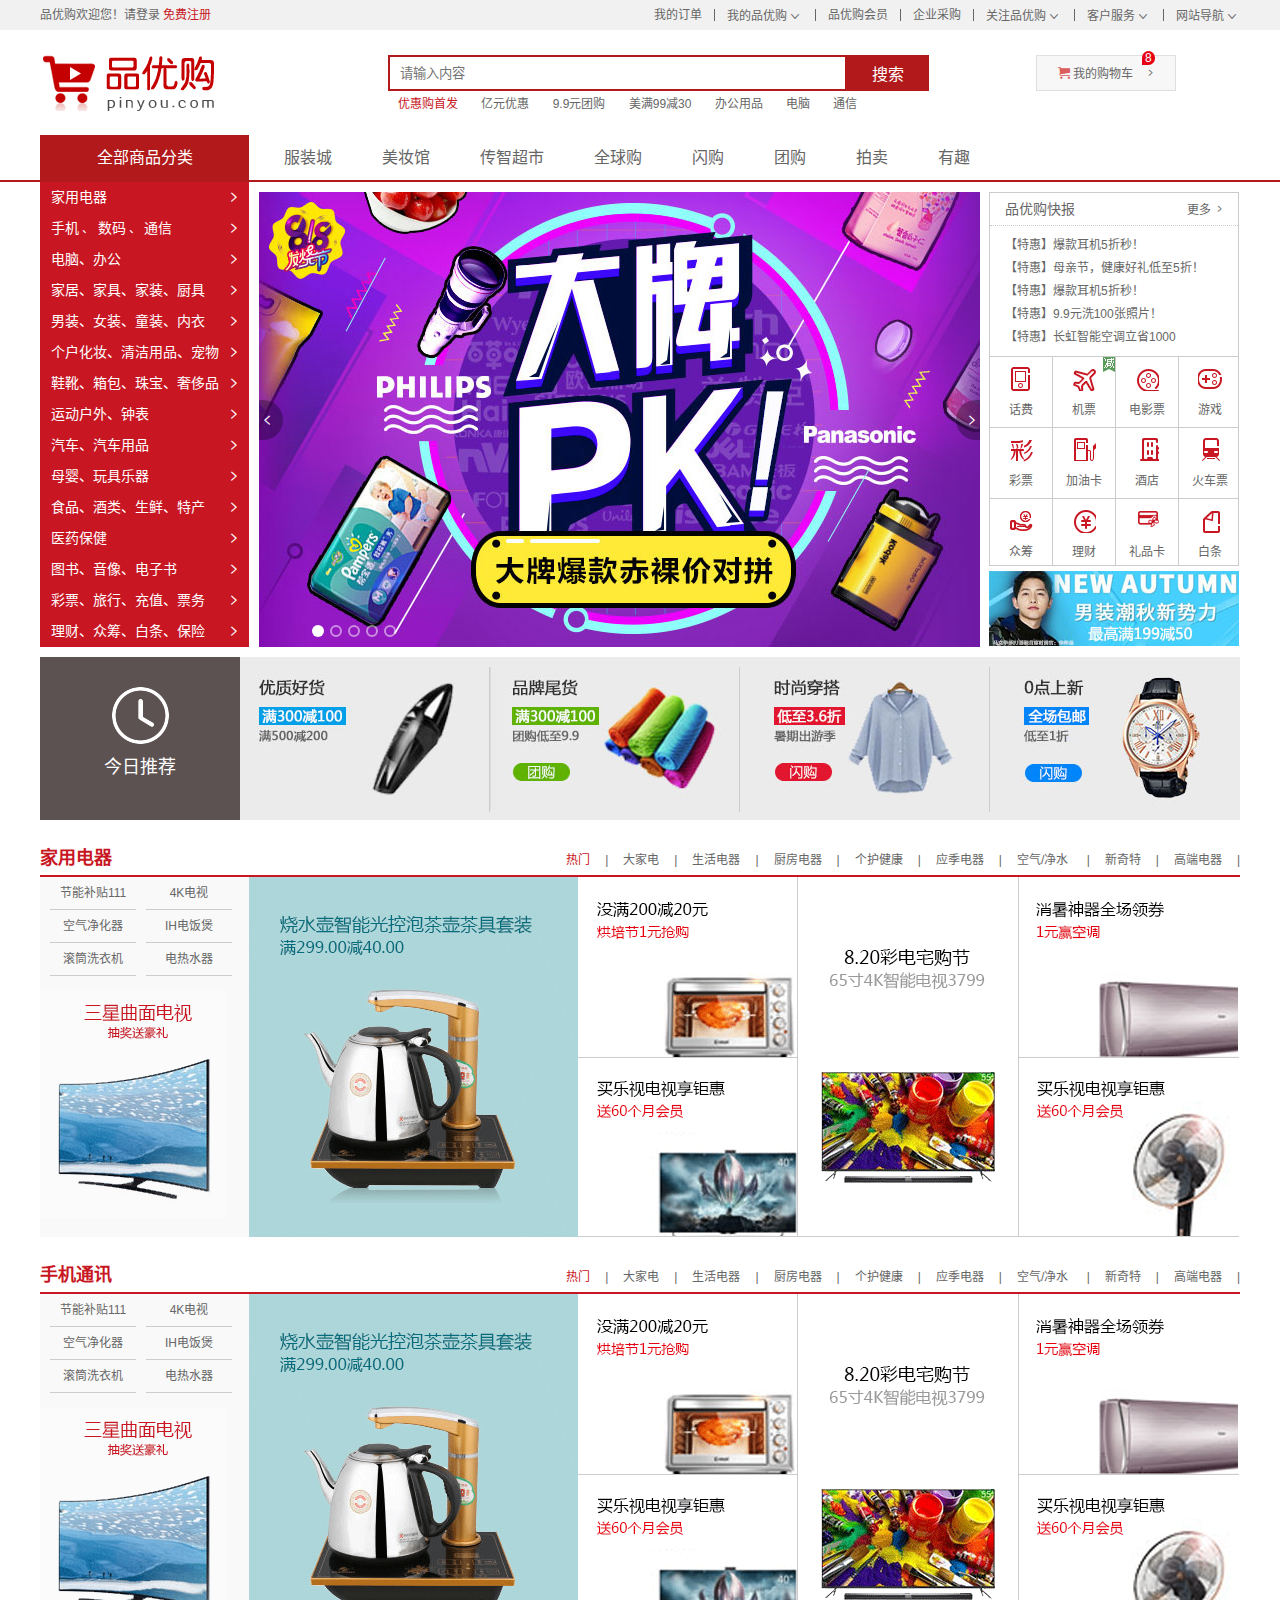
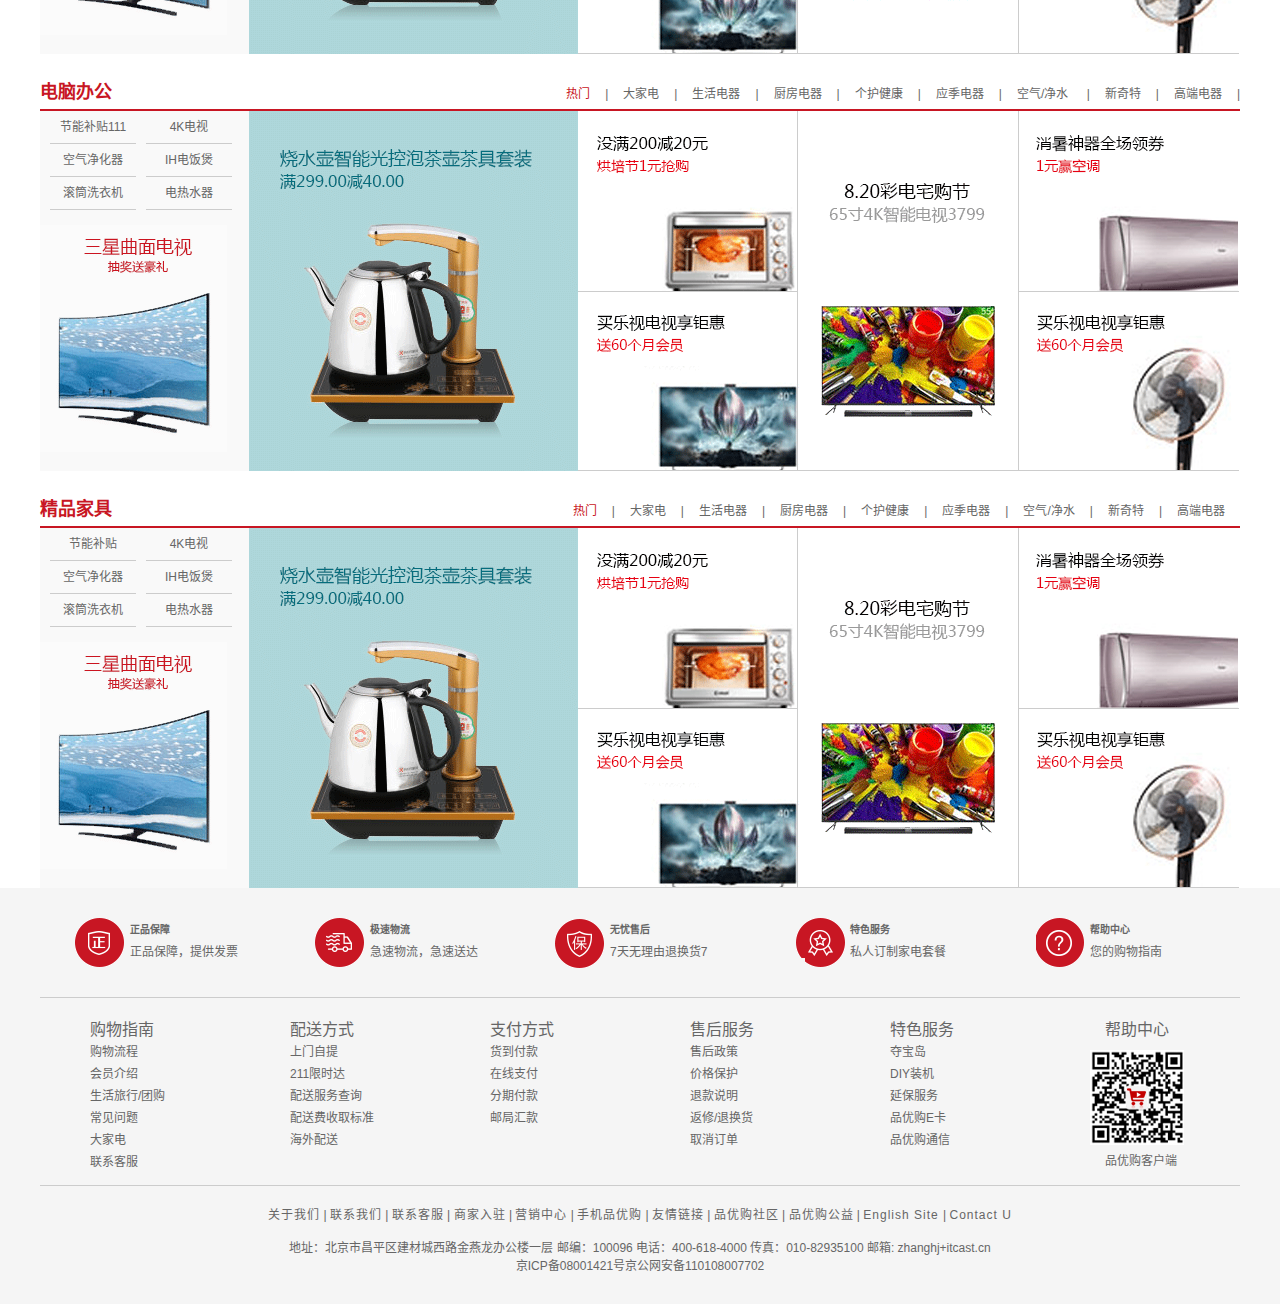
<file: index.html>
<!DOCTYPE html>
<html lang="zh-CN">

<head>
  <meta charset="UTF-8">
  <title>品优购-综合网购首选-正品低价、品质保障、配送及时、轻松购物！</title>
  <meta name="description" c ontent="品优购JD.COM-专业的综合网上购物商城,销售家电、数码通讯、电脑、家居百货、服装服饰、母婴、图书、食品等数万个品牌优质商品.便捷、诚信的服务，为您提供愉悦的网上购物体验!" />
  <meta name="Keywords" content="网上购物,网上商城,手机,笔记本,电脑,MP3,CD,VCD,DV,相机,数码,配件,手表,存储卡,品优购" />
  <link rel="shortcut icon" href="favicon.ico" type="image/x-icon" />
  <link rel="stylesheet" href="css/base.css">
  <link rel="stylesheet" href="css/common.css">
  <link rel="stylesheet" href="css/index.css">
  <script src="js/animate.js"></script>
  <script src="js/index.js"></script>
  <script src="js/jquery.min.js"></script>
  <script src="js/demo.js"></script>
  <!-- <base target="_blank"> -->
</head>

<body>
  <!-- 顶部快捷导航start -->
  <div class="shortcut">
    <div class="w">
      <div class="fl">
        <ul>
          <li>品优购欢迎您！</li>
          <li>
            <a href="#">请登录</a>
            <a href="register.html" class="style-red">免费注册</a>
          </li>
        </ul>
      </div>
      <div class="fr">
        <ul>
          <li><a href="#">我的订单</a></li>
          <li class="spacer"></li>
          <li><a href="#">我的品优购</a><i class="icomoon"></i></li>
          <li class="spacer"></li>
          <li><a href="#">品优购会员</a></li>
          <li class="spacer"></li>
          <li><a href="#">企业采购</a></li>
          <li class="spacer"></li>
          <li><a href="#">关注品优购</a><i class="icomoon"></i></li>
          <li class="spacer"></li>
          <li><a href="#">客户服务</a><i class="icomoon"></i></li>
          <li class="spacer"></li>
          <li><a href="#">网站导航</a><i class="icomoon"></i></li>
        </ul>
      </div>
    </div>
  </div>
  <!-- 顶部快捷导航end -->

  <!-- 头部 start -->
  <div class="header w">
    <div class="logo">
      <h1>
        <a href="index.html" title="品优购">品优购</a>
      </h1>
    </div>
    <div class="search">
      <input type="text" placeholder="请输入内容" class="text" /><a href="javascript:alert('暂时没有您想找到的物品')"><button class="btn" >搜索</button></a>
    </div>
    <div class="hotwords">
      <a href="#" class="style-red">优惠购首发</a>
      <a href="#">亿元优惠</a>
      <a href="#">9.9元团购</a>
      <a href="#">美满99减30</a>
      <a href="#">办公用品</a>
      <a href="#">电脑</a>
      <a href="#">通信</a>
    </div>
    <a href="car.html">
      <div class="shopcar">
        <i class="car"></i> 我的购物车 <i class="arrow"></i>
        <i class="count">8</i>
      </div>
    </a>
  </div>


  <!-- 头部 end -->

  <!-- nav start -->
  <div class="nav">
    <div class="w">
      <div class="dropdown fl">
        <div class="dt">全部商品分类</div>
        <div class="dd">
          <ul>
            <li class="menu_item"><a href="#">家用电器</a> <i>  </i> </li>
            <li class="menu_item">
              <a href="list.html">手机</a> 、
              <a href="list.html">数码</a> 、
              <a href="list.html">通信</a>
              <i>  </i>
            </li>
            <li class="menu_item"><a href="#">电脑、办公</a> <i>  </i> </li>
            <li class="menu_item"><a href="#">家居、家具、家装、厨具</a> <i>  </i> </li>
            <li class="menu_item"><a href="#">男装、女装、童装、内衣</a> <i>  </i> </li>
            <li class="menu_item"><a href="#">个户化妆、清洁用品、宠物</a> <i>  </i> </li>
            <li class="menu_item"><a href="#">鞋靴、箱包、珠宝、奢侈品</a> <i>  </i> </li>
            <li class="menu_item"><a href="#">运动户外、钟表</a> <i>  </i> </li>
            <li class="menu_item"><a href="#">汽车、汽车用品</a> <i>  </i> </li>
            <li class="menu_item"><a href="#">母婴、玩具乐器</a> <i>  </i> </li>
            <li class="menu_item"><a href="#">食品、酒类、生鲜、特产</a> <i>  </i> </li>
            <li class="menu_item"><a href="#">医药保健</a> <i>  </i> </li>
            <li class="menu_item"><a href="#">图书、音像、电子书</a> <i> </i> </li>
            <li class="menu_item"><a href="#">彩票、旅行、充值、票务</a> <i> </i> </li>
            <li class="menu_item"><a href="#">理财、众筹、白条、保险</a> <i>  </i> </li>
          </ul>
        </div>
      </div>
      <div class="navitems fl">
        <ul>
          <li><a href="#">服装城</a></li>
          <li><a href="#">美妆馆</a></li>
          <li><a href="#">传智超市</a></li>
          <li><a href="#">全球购</a></li>
          <li><a href="#">闪购</a></li>
          <li><a href="#">团购</a></li>
          <li><a href="#">拍卖</a></li>
          <li><a href="#">有趣</a></li>
        </ul>
      </div>
    </div>
  </div>
  <!-- nav end -->

  <!-- main start -->
  <div class="w">
    <div class="main">
      <div class="focus fl">
        <a href="javascript:;" class="arr-l"></a>
        <a href="javascript:;" class="arr-r"></a>
        <ul>
          <li>
            <a href="#"><img src="upload/focus.jpg" alt=""></a>
          </li>
          <li>
            <a href="#"><img src="upload/focus1.jpg" alt=""></a>
          </li>
          <li>
            <a href="#"><img src="upload/focus2.jpg" alt=""></a>
          </li>
          <li>
            <a href="#"><img src="upload/focus3.jpg" alt=""></a>
          </li>
          <!-- <li>
            <a href="#"><img src="upload/focus4.jpg" alt=""></a>
          </li> -->
          <li>
            <a href="http://www.vivo.com.cn"><img src="upload/focus5.jpg" alt=""></a>
          </li>

        </ul>
        <!-- 小圆圈 -->
        <ol class="circle">

        </ol>
      </div>
      <div class="newsflash fr">
        <div class="news">
          <div class="news-hd">
            品优购快报
            <a href="#">更多</a>
          </div>
          <div class="news-bd">
            <ul>
              <li><a href="#">【特惠】爆款耳机5折秒！</a></li>
              <li><a href="#">【特惠】母亲节，健康好礼低至5折！</a></li>
              <li><a href="#">【特惠】爆款耳机5折秒！</a></li>
              <li><a href="#">【特惠】9.9元洗100张照片！</a></li>
              <li><a href="#">【特惠】长虹智能空调立省1000</a></li>
            </ul>
          </div>
        </div>

        <div class="lifeservice">
          <ul>
            <li>
              <a href="#">
                <i class="service_ico service_ico_huafei"></i>
                <p>话费</p>
              </a>
            </li>
            <li>
              <a href="#">
                <i class="service_ico service_ico_jipiao"></i>
                <p>机票</p>
                <span class="hot"></span>
              </a>
            </li>
            <li>
              <a href="#">
                <i class="service_ico service_ico_dianying"></i>
                <p>电影票</p>
              </a>
            </li>
            <li>
              <a href="#">
                <i class="service_ico service_ico_game"></i>
                <p>游戏</p>
              </a>
            </li>
            <li>
              <a href="#">
                <i class="service_ico service_ico_caipiao"></i>
                <p>彩票</p>
              </a>
            </li>
            <li>
              <a href="#">
                <i class="service_ico service_ico_jiayou"></i>
                <p>加油卡</p>
              </a>
            </li>
            <li>
              <a href="#">
                <i class="service_ico service_ico_hotel"></i>
                <p>酒店</p>
              </a>
            </li>
            <li>
              <a href="#">
                <i class="service_ico service_ico_chepiao"></i>
                <p>火车票</p>
              </a>
            </li>
            <li>
              <a href="#">
                <i class="service_ico service_ico_zhongchou"></i>
                <p>众筹</p>
              </a>
            </li>
            <li>
              <a href="#">
                <i class="service_ico service_ico_licai"></i>
                <p>理财</p>
              </a>
            </li>
            <li>
              <a href="#">
                <i class="service_ico service_ico_liping"></i>
                <p>礼品卡</p>
              </a>
            </li>
            <li>
              <a href="#">
                <i class="service_ico service_ico_baitiao"></i>
                <p>白条</p>
              </a>
            </li>
          </ul>
        </div>
        <div class="bargain">
          <img src="upload/bargain.jpg" alt="">
        </div>
      </div>
    </div>
  </div>
  <!-- main end -->

  <!-- recommend start -->
  <div class="recommend w">
    <div class="recom-hd fl">
      <img src="img/clock.png" alt="">
      <h3>今日推荐</h3>
    </div>
    <div class="recom-bd fl">
      <ul>
        <li>
          <a href="#">
            <img src="upload/pic.jpg" alt="">
          </a>
        </li>
        <li>
          <a href="#">
            <img src="upload/pic1.jpg" alt="">
          </a>
        </li>
        <li>
          <a href="#">
            <img src="upload/pic2.jpg" alt="">
          </a>
        </li>
        <li class="last">
          <a href="#">
            <img src="upload/pic3.jpg" alt="">
          </a>
        </li>
      </ul>
    </div>
  </div>
  <!-- recommend end -->

  <!-- 楼层区start -->
  <div class="floor">
    <div class="jiadian w">
      <div class="box-hd">
        <h3>家用电器</h3>
        <div class="tab-list">
          <ul>
            <li><a href="#" class="style-red">热门</a>|</li>
            <li><a href="#">大家电</a>|</li>
            <li><a href="#">生活电器</a>|</li>
            <li><a href="#">厨房电器</a>|</li>
            <li><a href="#">个护健康</a>|</li>
            <li><a href="#">应季电器</a>|</li>
            <li><a href="#">空气/净水 </a>|</li>
            <li><a href="#">新奇特</a>|</li>
            <li><a href="#">高端电器</a>|</li>
          </ul>
        </div>
      </div>
      <div class="box-bd">
        <ul class="tab-con">
          <li class="w209">
            <ul class="tab-con-list">
              <li>
                <a href="#">节能补贴111</a>
              </li>
              <li>
                <a href="#">4K电视</a>
              </li>
              <li>
                <a href="#">空气净化器</a>
              </li>
              <li>
                <a href="#">IH电饭煲</a>
              </li>
              <li>
                <a href="#">滚筒洗衣机</a>
              </li>
              <li>
                <a href="#">电热水器</a>
              </li>
            </ul>
            <img src="upload/floor-1-1.png" alt="">
          </li>
          </li>
          <li class="w329">
            <img src="upload/floor-1-b01.png" alt="">
          </li>
          <li class="w219">
            <div class="tab-con-item">
              <a href="#">
                <img src="upload/floor-1-2.png" alt="">
              </a>
            </div>
            <div class="tab-con-item">
              <a href="#">
                <img src="upload/floor-1-3.png" alt="">
              </a>
            </div>
          </li>
          <li class="w220">
            <div class="tab-con-item">
              <a href="#">
                <img src="upload/floor-1-4.png" alt="">
              </a>
            </div>
          </li>
          <li class="w220">
            <div class="tab-con-item">
              <a href="#">
                <img src="upload/floor-1-5.png" alt="">
              </a>
            </div>
            <div class="tab-con-item">
              <a href="#">
                <img src="upload/floor-1-6.png" alt="">
              </a>
            </div>
          </li>
        </ul>
        <!-- 下方还有若干组ul 对应上方tab-list -->
      </div>
    </div>
    <div class="shouji w">
      <div class="box-hd">
        <h3>手机通讯</h3>
        <div class="tab-list">
          <ul>
            <li><a href="#" class="style-red">热门</a>|</li>
            <li><a href="#">大家电</a>|</li>
            <li><a href="#">生活电器</a>|</li>
            <li><a href="#">厨房电器</a>|</li>
            <li><a href="#">个护健康</a>|</li>
            <li><a href="#">应季电器</a>|</li>
            <li><a href="#">空气/净水 </a>|</li>
            <li><a href="#">新奇特</a>|</li>
            <li><a href="#">高端电器</a>|</li>
          </ul>
        </div>
      </div>
      <div class="box-bd">
        <ul class="tab-con">
          <li class="w209">
            <ul class="tab-con-list">
              <li>
                <a href="#">节能补贴111</a>
              </li>
              <li>
                <a href="#">4K电视</a>
              </li>
              <li>
                <a href="#">空气净化器</a>
              </li>
              <li>
                <a href="#">IH电饭煲</a>
              </li>
              <li>
                <a href="#">滚筒洗衣机</a>
              </li>
              <li>
                <a href="#">电热水器</a>
              </li>
            </ul>
            <img src="upload/floor-1-1.png" alt="">
          </li>
          </li>
          <li class="w329">
            <img src="upload/floor-1-b01.png" alt="">
          </li>
          <li class="w219">
            <div class="tab-con-item">
              <a href="#">
                <img src="upload/floor-1-2.png" alt="">
              </a>
            </div>
            <div class="tab-con-item">
              <a href="#">
                <img src="upload/floor-1-3.png" alt="">
              </a>
            </div>
          </li>
          <li class="w220">
            <div class="tab-con-item">
              <a href="#">
                <img src="upload/floor-1-4.png" alt="">
              </a>
            </div>
          </li>
          <li class="w220">
            <div class="tab-con-item">
              <a href="#">
                <img src="upload/floor-1-5.png" alt="">
              </a>
            </div>
            <div class="tab-con-item">
              <a href="#">
                <img src="upload/floor-1-6.png" alt="">
              </a>
            </div>
          </li>
        </ul>
        <!-- 下方还有若干组ul 对应上方tab-list -->
      </div>
    </div>
    <div class="diannao w">
      <div class="box-hd">
        <h3>电脑办公</h3>
        <div class="tab-list">
          <ul>
            <li><a href="#" class="style-red">热门</a>|</li>
            <li><a href="#">大家电</a>|</li>
            <li><a href="#">生活电器</a>|</li>
            <li><a href="#">厨房电器</a>|</li>
            <li><a href="#">个护健康</a>|</li>
            <li><a href="#">应季电器</a>|</li>
            <li><a href="#">空气/净水 </a>|</li>
            <li><a href="#">新奇特</a>|</li>
            <li><a href="#">高端电器</a>|</li>
          </ul>
        </div>
      </div>
      <div class="box-bd">
        <ul class="tab-con">
          <li class="w209">
            <ul class="tab-con-list">
              <li>
                <a href="#">节能补贴111</a>
              </li>
              <li>
                <a href="#">4K电视</a>
              </li>
              <li>
                <a href="#">空气净化器</a>
              </li>
              <li>
                <a href="#">IH电饭煲</a>
              </li>
              <li>
                <a href="#">滚筒洗衣机</a>
              </li>
              <li>
                <a href="#">电热水器</a>
              </li>
            </ul>
            <img src="upload/floor-1-1.png" alt="">
          </li>
          </li>
          <li class="w329">
            <img src="upload/floor-1-b01.png" alt="">
          </li>
          <li class="w219">
            <div class="tab-con-item">
              <a href="#">
                <img src="upload/floor-1-2.png" alt="">
              </a>
            </div>
            <div class="tab-con-item">
              <a href="#">
                <img src="upload/floor-1-3.png" alt="">
              </a>
            </div>
          </li>
          <li class="w220">
            <div class="tab-con-item">
              <a href="#">
                <img src="upload/floor-1-4.png" alt="">
              </a>
            </div>
          </li>
          <li class="w220">
            <div class="tab-con-item">
              <a href="#">
                <img src="upload/floor-1-5.png" alt="">
              </a>
            </div>
            <div class="tab-con-item">
              <a href="#">
                <img src="upload/floor-1-6.png" alt="">
              </a>
            </div>
          </li>
        </ul>
        <!-- 下方还有若干组ul 对应上方tab-list -->
      </div>
    </div>
    <div class="jiaju w">
      <div class="box-hd">
        <h3>精品家具</h3>
        <div class="tab-list">
          <ul>
            <li><a href="#" class="style-red">热门</a>|</li>
            <li><a href="#">大家电</a>|</li>
            <li><a href="#">生活电器</a>|</li>
            <li><a href="#">厨房电器</a>|</li>
            <li><a href="#">个护健康</a>|</li>
            <li><a href="#">应季电器</a>|</li>
            <li><a href="#">空气/净水</a>|</li>
            <li><a href="#">新奇特</a>|</li>
            <li><a href="#">高端电器</a></li>
          </ul>
        </div>
      </div>
      <div class="box-bd">
        <ul class="tab-con">
          <li class="w209">
            <ul class="tab-con-list">
              <li>
                <a href="#">节能补贴</a>
              </li>
              <li>
                <a href="#">4K电视</a>
              </li>
              <li>
                <a href="#">空气净化器</a>
              </li>
              <li>
                <a href="#">IH电饭煲</a>
              </li>
              <li>
                <a href="#">滚筒洗衣机</a>
              </li>
              <li>
                <a href="#">电热水器</a>
              </li>
            </ul>
            <img src="upload/floor-1-1.png" alt="">
          </li>
          <li class="w329">
            <img src="upload/floor-1-b01.png" alt="">
          </li>
          <li class="w219">
            <div class="tab-con-item">
              <a href="#">
                <img src="upload/floor-1-2.png" alt="">
              </a>
            </div>
            <div class="tab-con-item">
              <a href="#">
                <img src="upload/floor-1-3.png" alt="">
              </a>
            </div>
          </li>
          <li class="w220">
            <div class="tab-con-item">
              <a href="#">
                <img src="upload/floor-1-4.png" alt="">
              </a>
            </div>
          </li>
          <li class="w220">
            <div class="tab-con-item">
              <a href="#">
                <img src="upload/floor-1-5.png" alt="">
              </a>
            </div>
            <div class="tab-con-item">
              <a href="#">
                <img src="upload/floor-1-6.png" alt="">
              </a>
            </div>
          </li>
        </ul>
        <!-- <ul class="tab-con">
                      <li>1</li>
                      <li>2</li>
                      <li>3</li>
                      <li>4</li>
                      <li>5</li>
                  </ul> -->
      </div>
    </div>
  </div>
  <!-- 楼层区end -->

  <!-- fixedtool start -->
  <div class="fixedtool">
    <ul>
      <li class="current">家用电器</li>
      <li>手机通讯</li>
      <li>电脑办公</li>
      <li>精品家具</li>
    </ul>
  </div>
  <!-- fixedtool end -->

  <!-- footer start -->
  <div class="footer">
    <div class="w">
      <div class="mod_service">
        <ul>
          <li>
            <i class="mod-service-icon mod_service_zheng"></i>
            <div class="mod_service_tit">
              <h5>正品保障</h5>
              <p>正品保障，提供发票</p>
            </div>
          </li>
          <li>
            <i class="mod-service-icon mod_service_kuai"></i>
            <div class="mod_service_tit">
              <h5>极速物流</h5>
              <p>急速物流，急速送达</p>
            </div>
          </li>
          <li>
            <i class="mod-service-icon mod_service_bao"></i>
            <div class="mod_service_tit">
              <h5>无忧售后</h5>
              <p>7天无理由退换货7</p>
            </div>
          </li>
          <li>
            <i class="mod-service-icon mod_service_te"></i>
            <div class="mod_service_tit">
              <h5>特色服务</h5>
              <p>私人订制家电套餐</p>
            </div>
          </li>
          <li>
            <i class="mod-service-icon mod_service_bang"></i>
            <div class="mod_service_tit">
              <h5>帮助中心</h5>
              <p>您的购物指南</p>
            </div>
          </li>
        </ul>
      </div>
      <div class="mod_help">
        <dl class="mod_help_item">
          <dt>购物指南</dt>
          <dd> <a href="#">购物流程 </a></dd>
          <dd> <a href="#">会员介绍 </a></dd>
          <dd> <a href="#">生活旅行/团购 </a></dd>
          <dd> <a href="#">常见问题 </a></dd>
          <dd> <a href="#">大家电 </a></dd>
          <dd> <a href="#">联系客服 </a></dd>
        </dl>
        <dl class="mod_help_item">
          <dt>配送方式</dt>
          <dd> <a href="#">上门自提 </a></dd>
          <dd> <a href="#">211限时达 </a></dd>
          <dd> <a href="#">配送服务查询</a></dd>
          <dd> <a href="#">配送费收取标准 </a></dd>
          <dd> <a href="#">海外配送 </a></dd>
        </dl>
        <dl class="mod_help_item">
          <dt>支付方式</dt>
          <dd> <a href="#">货到付款 </a></dd>
          <dd> <a href="#">在线支付 </a></dd>
          <dd> <a href="#">分期付款 </a></dd>
          <dd> <a href="#">邮局汇款 </a></dd>
        </dl>
        <dl class="mod_help_item">
          <dt>售后服务</dt>
          <dd> <a href="#">售后政策 </a></dd>
          <dd> <a href="#">价格保护 </a></dd>
          <dd> <a href="#">退款说明 </a></dd>
          <dd> <a href="#">返修/退换货 </a></dd>
          <dd> <a href="#">取消订单 </a></dd>
        </dl>
        <dl class="mod_help_item">
          <dt>特色服务</dt>
          <dd> <a href="#">夺宝岛 </a></dd>
          <dd> <a href="#">DIY装机 </a></dd>
          <dd> <a href="#">延保服务</a></dd>
          <dd> <a href="#">品优购E卡 </a></dd>
          <dd> <a href="#">品优购通信 </a></dd>
        </dl>
        <dl class="mod_help_item mod_help_app">
          <dt>帮助中心</dt>
          <dd>
            <img src="upload/erweima.png" alt="">
            <p>品优购客户端</p>
          </dd>
        </dl>
      </div>
      <div class="mod_copyright">
        <p class="mod_copyright_links">
          <a href="#">关于我们</a> |
          <a href="#">联系我们</a> |
          <a href="#">联系客服</a> |
          <a href="#">商家入驻</a> |
          <a href="#">营销中心</a> |
          <a href="#">手机品优购</a> |
          <a href="#">友情链接</a> |
          <a href="#">品优购社区</a> |
          <a href="#">品优购公益</a> |
          <a href="#">English Site </a> |
          <a href="#">Contact U</a>
          <!-- 关于我们  |  联系我们  |  联系客服  |  商家入驻  |  营销中心  |  手机品优购  |  友情链接  |  销售联盟  |  品优购社区  |  品优购公益  |  English Site  |  Contact U -->
        </p>
        <p class="mod_copyright_info">
          地址：北京市昌平区建材城西路金燕龙办公楼一层 邮编：100096 电话：400-618-4000 传真：010-82935100 邮箱: zhanghj+itcast.cn <br> 京ICP备08001421号京公网安备110108007702
        </p>
      </div>
    </div>
  </div>
  <!-- footer end -->

</body>

</html>
</file>
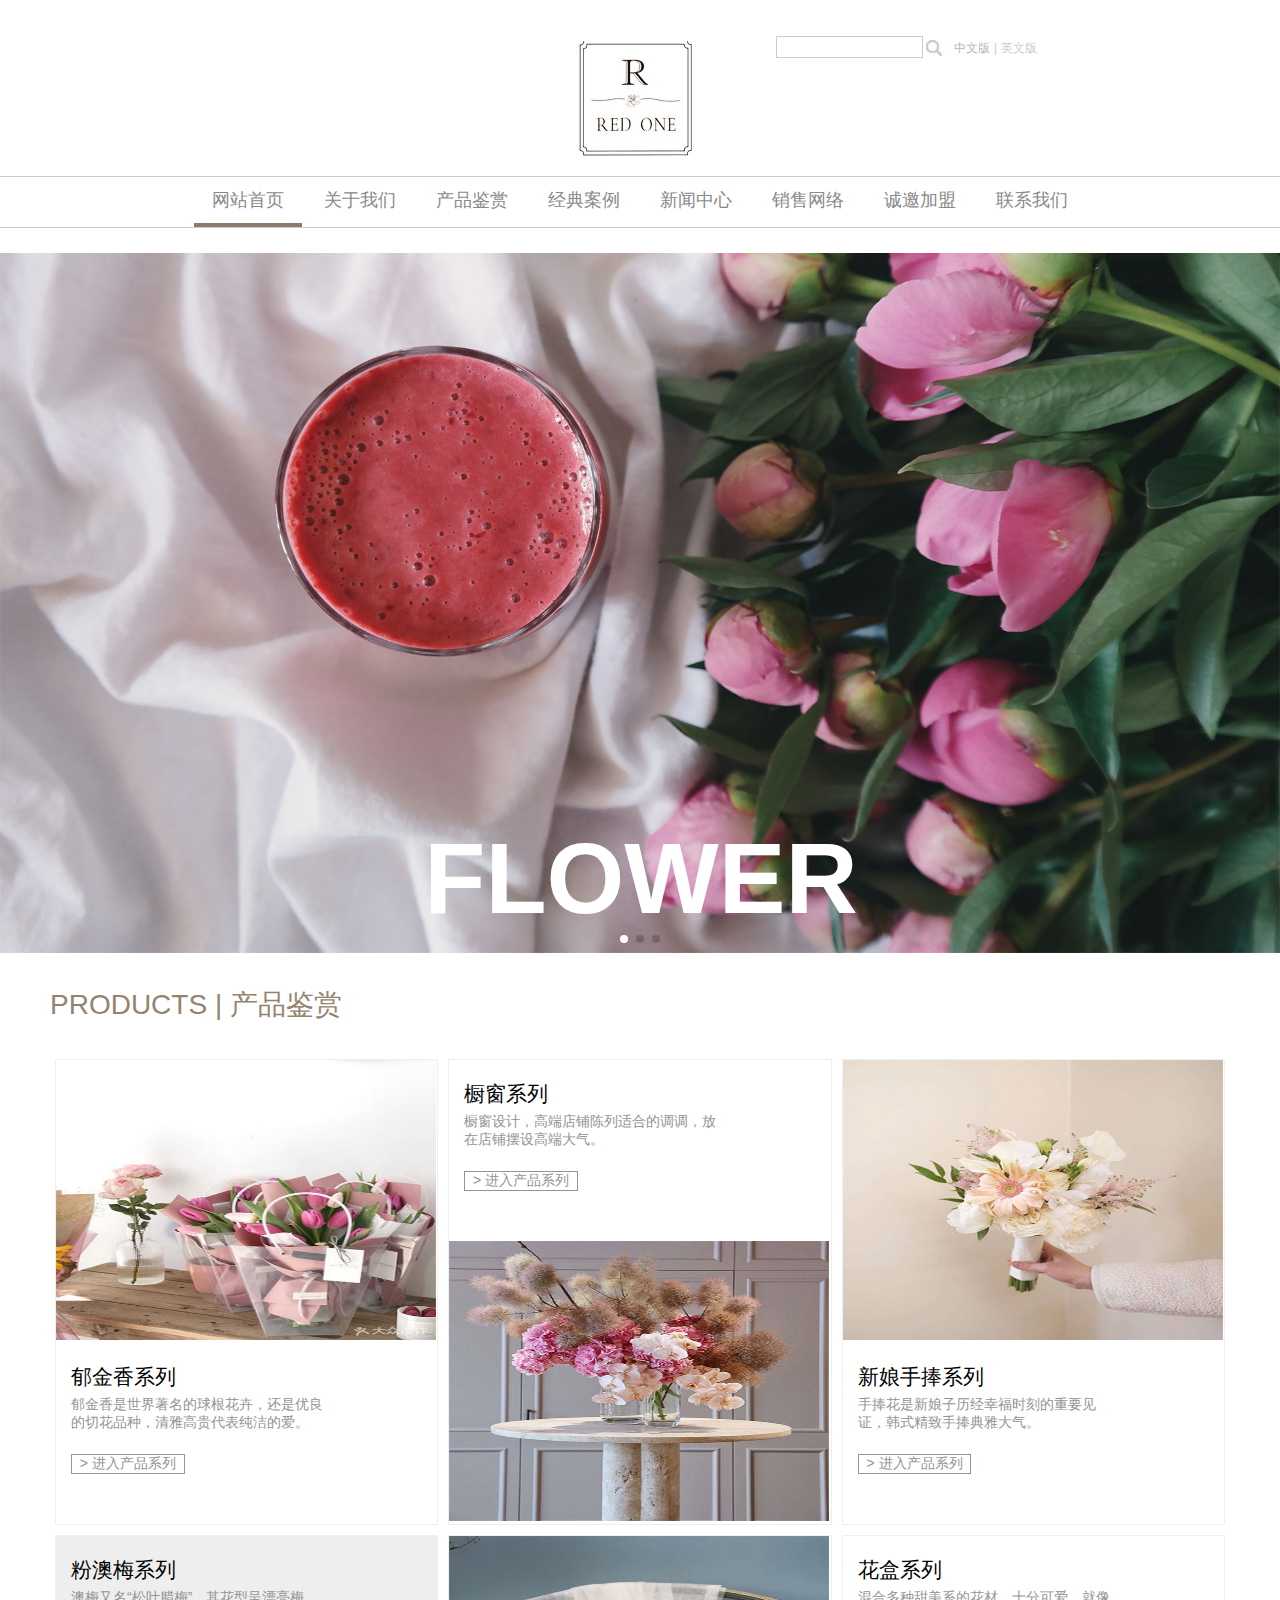
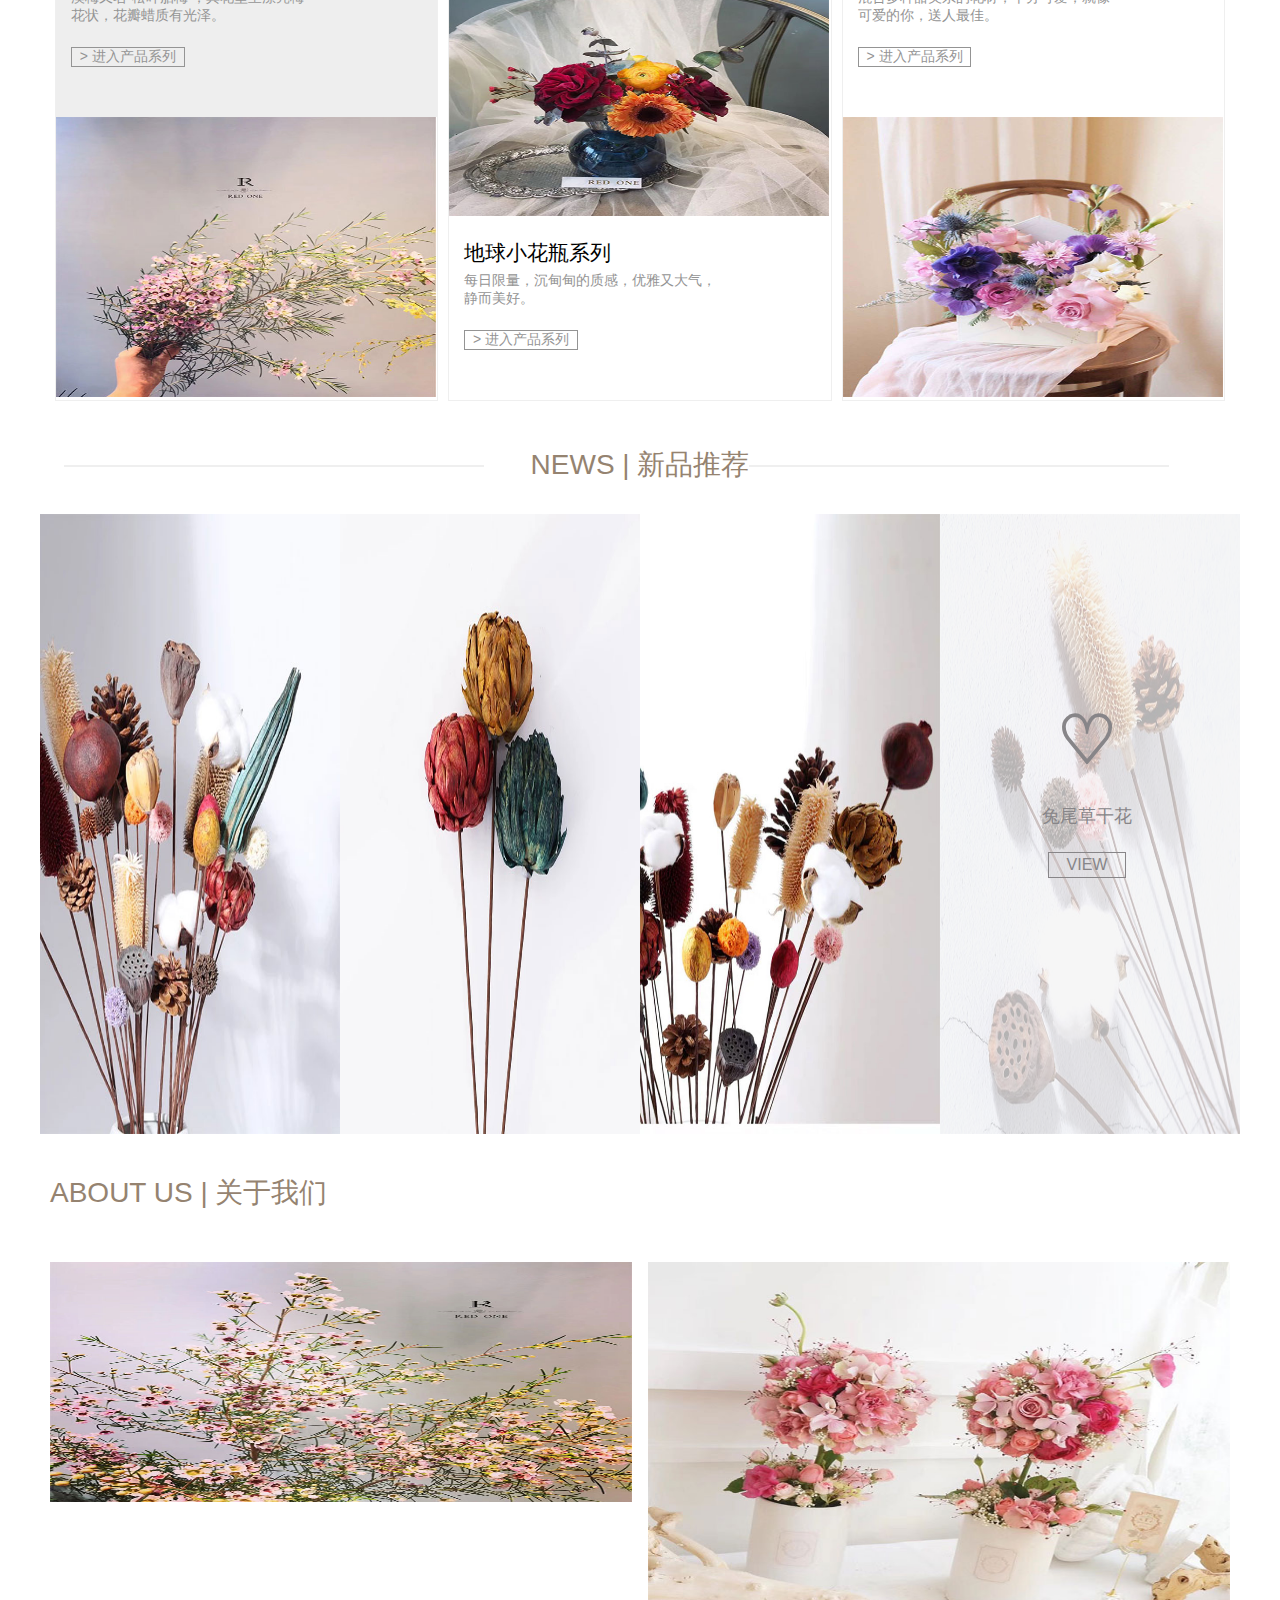
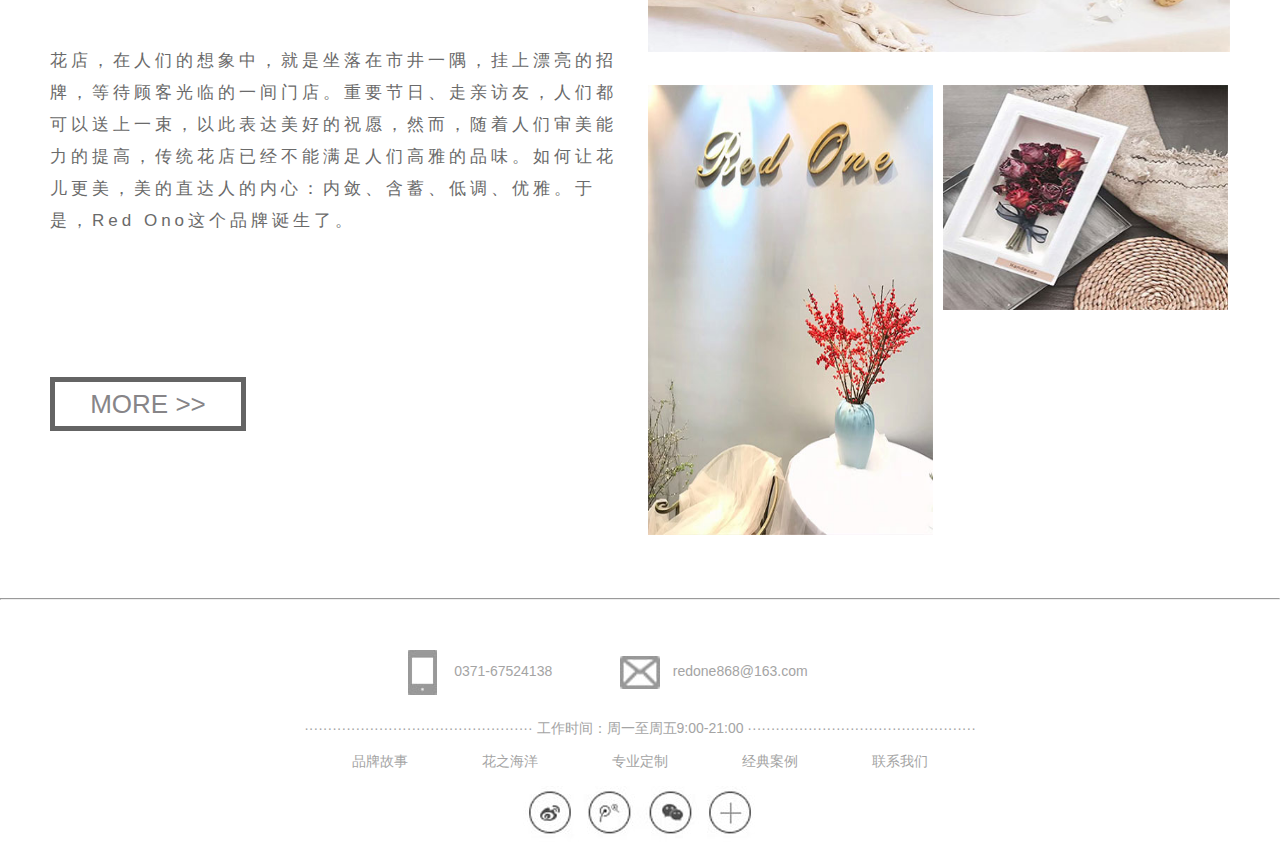
<file: red one/index.html>
<!DOCTYPE html>
<html lang="en">

<br>
<meta charset="UTF-8">
<meta name="viewport" content="width=device-width, initial-scale=1.0">
<meta http-equiv="X-UA-Compatible" content="ie=edge">
<title>red one </title>
<link rel="stylesheet" href="./css/common.css">
<link rel="stylesheet" href="./css/swiper.min.css">
<link rel="stylesheet" href="./css/swiper.css">
<link rel="stylesheet" href="./css/index.css">
<script src="./js/jquery.min.js"></script>
<script src="./js/common.js"></script>
<script src="./js/swiper.min.js"></script>
<script src="./js/swiper.js"></script>


<body>
  <div class="header">
    <div class="pic">
      <a href="index.html" target="_blank">
        <img src="./img/logo.jpg" alt=""></img>
      </a>
    </div>
    <div class="righttop">
      <div class="search">
        <input type="text">
        <img src="./img/Zoom.jpg" alt="">
      </div>
      &nbsp;
      <span>中文版</span>
      <span>|</span>
      <span>英文版</span>
    </div>
  </div>
  <div class="container">
    <div class="nav" id="nav">
      <a href="index.html" class="baseline">网站首页</a>
      <a href="javascript:;">关于我们</a>
      <a href="javascript:;">产品鉴赏</a>
      <a href="classics.html">经典案例</a>
      <a href="news.html">新闻中心</a>
      <a href="javascript:;">销售网络</a>
      <a href="join.html">诚邀加盟</a>
      <a href="javascript:;">联系我们</a>
    </div>
    <div class="swiper">
      <div class="swiper-container">
        <div class="swiper-wrapper">
          <div class="swiper-slide"><img src="./img/swiper1.jpg" alt=""></div>
          <div class="swiper-slide"><img src="./img/swiper2.jpg" alt=""></div>
          <div class="swiper-slide"><img src="./img/swiper3.jpg" alt=""></div>
        </div>
        <h1 class="flower">FLOWER</h1>
        <div class="swiper-pagination"></div>
      </div>
    </div>
    <div class="product w">
      <h1>PRODUCTS | 产品鉴赏</h1>
      <div class="appreciate ">
        <div class="info">
          <div class="img">
            <img src="./img/product1.jpg" alt="" title="郁金香系列">
          </div>
          <div class="introduct">
            <h2>郁金香系列</h2>
            <p>郁金香是世界著名的球根花卉，还是优良</br>的切花品种，清雅高贵代表纯洁的爱。
            </p>
            <a href="javascript:;">&nbsp;&nbsp;> 进入产品系列&nbsp;&nbsp;</a>
          </div>
        </div>
        <div class="info">
          <div class="introduct">
            <h2>橱窗系列</h2>
            <p>橱窗设计，高端店铺陈列适合的调调，放</br>在店铺摆设高端大气。
            </p>
            <a href="javascript:;">&nbsp;&nbsp;> 进入产品系列&nbsp;&nbsp;</a>
          </div>
          <div class="img">
            <img src="./img/product3.jpg" alt="" title="橱窗系列">
          </div>
        </div>
        <div class="info">
          <div class="img">
            <img src="./img/product2.jpg" alt="" title="新娘手捧系列">
          </div>
          <div class="introduct">
            <h2>新娘手捧系列</h2>
            <p>手捧花是新娘子历经幸福时刻的重要见</br>证，韩式精致手捧典雅大气。
            </p>
            <a href="javascript:;">&nbsp;&nbsp;> 进入产品系列&nbsp;&nbsp;</a>
          </div>
        </div>
        <div class="info">
          <div class="introduct" style="background-color: #EEEEEE">
            <h2>粉澳梅系列</h2>
            <p>澳梅又名“松叶腊梅”，其花型呈漂亮梅</br>花状，花瓣蜡质有光泽。
            </p>
            <a href="javascript:;">&nbsp;&nbsp;> 进入产品系列&nbsp;&nbsp;</a>
          </div>
          <div class="img">
            <img src="./img/product5.jpg" alt="" title="粉澳梅系列">
          </div>
        </div>
        <div class="info">
          <div class="img">
            <img src="./img/product4.jpg" alt="" title="地球小花瓶系列">
          </div>
          <div class="introduct">
            <h2>地球小花瓶系列</h2>
            <p>每日限量，沉甸甸的质感，优雅又大气，</br>静而美好。
            </p>
            <a href="javascript:;">&nbsp;&nbsp;> 进入产品系列&nbsp;&nbsp;</a>
          </div>
        </div>
        <div class="info">
          <div class="introduct">
            <h2>花盒系列</h2>
            <p>混合多种甜美系的花材，十分可爱，就像</br>可爱的你，送人最佳。
            </p>
            <a href="javascript:;">&nbsp;&nbsp;> 进入产品系列&nbsp;&nbsp;</a>
          </div>
          <div class="img">
            <img src="./img/product6.jpg" alt="" title="花盒系列">
          </div>
        </div>
      </div>
    </div>
    <div class="news">
      <div class="new">
        <h1>NEWS | 新品推荐</h1>
      </div>
      <div class="newspic">
        <div class="img">
          <img src="./img/new1.jpg" alt="">
        </div>
        <div class="img">
          <img src="./img/new2.jpg" alt="">
        </div>
        <div class="img">
          <img src="./img/new3.jpg" alt="">
        </div>
        <div class="img last">
          <img src="./img/new4.jpg" alt="">
          <div class="flower ">
            <!-- <img src="./img/love.jpg " alt=" "> -->
            <h6>♡</h6>
            <p>兔尾草干花</p>
            <a href="javascript:;">VIEW</a>
          </div>
        </div>
      </div>
    </div>
    <div class="about w">
      <div class="title">
        <h1>ABOUT US | 关于我们</h1>
      </div>
      <div class="content ">
        <div class="left">
          <div class="img">
            <img src="./img/about1.jpg" alt="">
          </div>
          <div class="info">
            <p>花店，在人们的想象中，就是坐落在市井一隅，挂上漂亮的招</br>牌，等待顾客光临的一间门店。重要节日、走亲访友，人们都</br>可以送上一束，以此表达美好的祝愿，然而，随着人们审美能</br>力的提高，传统花店已经不能满足人们高雅的品味。如何让花</br>儿更美，美的直达人的内心：内敛、含蓄、低调、优雅。于</br>是，Red Ono这个品牌诞生了。</p>
          </div>
          <a href="javascript:;">MORE   >></a>
        </div>
        <div class="right">
          <div class="up">
            <img src="./img/about2.jpg" alt="">
          </div>
          <div class="down">
            <div class="first">
              <img src="./img/about3.jpg" alt="">
            </div>
            <div class="second">
              <img src="./img/about4.jpg" alt="">
            </div>
          </div>
        </div>
      </div>
    </div>
  </div>

  <div class="footer ">
    <hr>
    <div class="num ">
      <img src="./img/Mobile.jpg " alt=" "> &nbsp;
      <span>0371-67524138</span>&nbsp;
      <img src="./img/Email.jpg " alt=" ">&nbsp;
      <span>redone868@163.com</span>&nbsp;
    </div>
    <div class="time ">
      <span>·················································      工作时间：周一至周五9:00-21:00      ·················································</span>
    </div>
    <div class="type ">
      <p>品牌故事</p>
      <p>花之海洋</p>
      <p>专业定制</p>
      <p>经典案例</p>
      <p>联系我们</p>
    </div>
    <div class="third ">
      <img src="./img/footer.jpg " alt=" ">
    </div>
  </div>
</body>

</html>
</file>
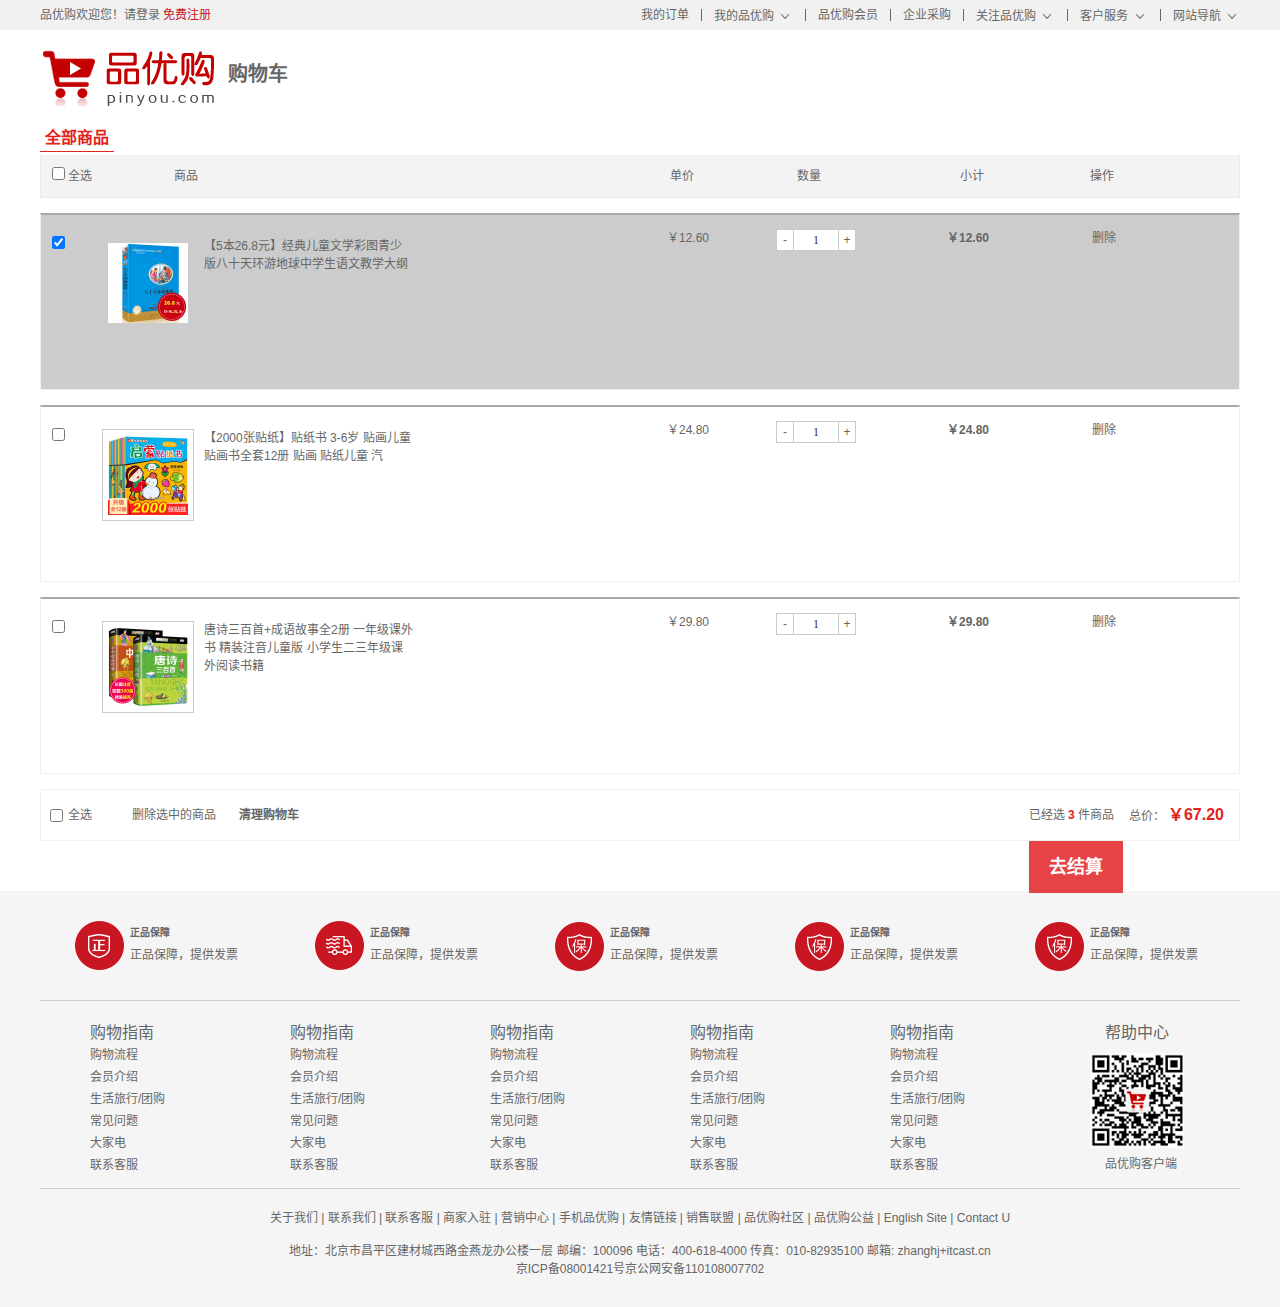
<file: car.html>
<!DOCTYPE html>
<html lang="zh-CN">

<head>
  <meta charset="UTF-8">
  <title>我的购物车-品优购</title>
  <meta name="description" content="品优购JD.COM-专业的综合网上购物商城,销售家电、数码通讯、电脑、家居百货、服装服饰、母婴、图书、食品等数万个品牌优质商品.便捷、诚信的服务，为您提供愉悦的网上购物体验!" />
  <meta name="Keywords" content="网上购物,网上商城,手机,笔记本,电脑,MP3,CD,VCD,DV,相机,数码,配件,手表,存储卡,品优购" />
  <!-- 引入facicon.ico网页图标 -->
  <link rel="shortcut icon" href="favicon.ico" type="image/x-icon" />
  <!-- 引入css 初始化的css 文件 -->
  <link rel="stylesheet" href="css/base.css">
  <!-- 引入公共样式的css 文件 -->
  <link rel="stylesheet" href="css/common.css">
  <!-- 引入car css -->
  <link rel="stylesheet" href="css/car.css">
  <!-- 先引入jquery  -->
  <script src="js/jquery.min.js"></script>
  <!-- 在引入我们自己的js文件 -->
  <script src="js/car.js"></script>
</head>

<body>
  <!-- 顶部快捷导航start -->
  <div class="shortcut">
    <div class="w">
      <div class="fl">
        <ul>
          <li>品优购欢迎您！ </li>
          <li>
            <a href="#">请登录</a>
            <a href="register.html" class="style-red">免费注册</a>
          </li>
        </ul>
      </div>
      <div class="fr">
        <ul>
          <li><a href="#">我的订单</a></li>
          <li class="spacer"></li>
          <li>
            <a href="#">我的品优购</a>
            <i class="icomoon"></i>
          </li>
          <li class="spacer"></li>
          <li><a href="#">品优购会员</a></li>
          <li class="spacer"></li>
          <li><a href="#">企业采购</a></li>
          <li class="spacer"></li>
          <li><a href="#">关注品优购</a> <i class="icomoon"></i></li>
          <li class="spacer"></li>
          <li><a href="#">客户服务</a> <i class="icomoon"></i></li>
          <li class="spacer"></li>
          <li><a href="#">网站导航</a> <i class="icomoon"></i></li>
        </ul>
      </div>
    </div>
  </div>
  <!-- 顶部快捷导航end  -->


  <div class="car-header">
    <div class="w">
      <div class="car-logo">
        <a href="index.html"><img src="img/logo.png" alt=""></a> <b>购物车</b>
      </div>
    </div>
  </div>

  </div>
  <div class="c-container">
    <div class="w">
      <div class="cart-filter-bar">
        <em>全部商品</em>
      </div>
      <!-- 购物车主要核心区域 -->
      <div class="cart-warp">
        <!-- 头部全选模块 -->
        <div class="cart-thead">
          <div class="t-checkbox">
            <input type="checkbox" name="" id="" class="checkall"> 全选
          </div>
          <div class="t-goods">商品</div>
          <div class="t-price">单价</div>
          <div class="t-num">数量</div>
          <div class="t-sum">小计</div>
          <div class="t-action">操作</div>
        </div>
        <!-- 商品详细模块 -->
        <div class="cart-item-list">
          <div class="cart-item check-cart-item">
            <div class="p-checkbox">
              <input type="checkbox" name="" id="" checked class="j-checkbox">
            </div>
            <div class="p-goods">
              <div class="p-img">
                <img src="upload/p1.jpg" alt="">
              </div>
              <div class="p-msg">【5本26.8元】经典儿童文学彩图青少版八十天环游地球中学生语文教学大纲</div>
            </div>
            <div class="p-price">￥12.60</div>
            <div class="p-num">
              <div class="quantity-form">
                <a href="javascript:;" class="decrement">-</a>
                <input type="text" class="itxt" value="1">
                <a href="javascript:;" class="increment">+</a>
              </div>
            </div>
            <div class="p-sum">￥12.60</div>
            <div class="p-action"><a href="javascript:;">删除</a></div>
          </div>
          <div class="cart-item">
            <div class="p-checkbox">
              <input type="checkbox" name="" id="" class="j-checkbox">
            </div>
            <div class="p-goods">
              <div class="p-img">
                <img src="upload/p2.jpg" alt="">
              </div>
              <div class="p-msg">【2000张贴纸】贴纸书 3-6岁 贴画儿童 贴画书全套12册 贴画 贴纸儿童 汽</div>
            </div>
            <div class="p-price">￥24.80</div>
            <div class="p-num">
              <div class="quantity-form">
                <a href="javascript:;" class="decrement">-</a>
                <input type="text" class="itxt" value="1">
                <a href="javascript:;" class="increment">+</a>
              </div>
            </div>
            <div class="p-sum">￥24.80</div>
            <div class="p-action"><a href="javascript:;">删除</a></div>
          </div>
          <div class="cart-item">
            <div class="p-checkbox">
              <input type="checkbox" name="" id="" class="j-checkbox">
            </div>
            <div class="p-goods">
              <div class="p-img">
                <img src="upload/p3.jpg" alt="">
              </div>
              <div class="p-msg">唐诗三百首+成语故事全2册 一年级课外书 精装注音儿童版 小学生二三年级课外阅读书籍</div>
            </div>
            <div class="p-price">￥29.80</div>
            <div class="p-num">
              <div class="quantity-form">
                <a href="javascript:;" class="decrement">-</a>
                <input type="text" class="itxt" value="1">
                <a href="javascript:;" class="increment">+</a>
              </div>
            </div>
            <div class="p-sum">￥29.80</div>
            <div class="p-action"><a href="javascript:;">删除</a></div>
          </div>
        </div>

        <!-- 结算模块 -->
        <div class="cart-floatbar">
          <div class="select-all">
            <input type="checkbox" name="" id="" class="checkall">全选
          </div>
          <div class="operation">
            <a href="javascript:;" class="remove-batch"> 删除选中的商品</a>
            <a href="javascript:;" class="clear-all">清理购物车</a>
          </div>
          <div class="toolbar-right">
            <div class="amount-sum">已经选<em>1</em>件商品</div>
            <div class="price-sum">总价： <em>￥12.60</em></div>
            <a href="javascript:;">
              <div class="btn-area">去结算</div>
            </a>
          </div>
        </div>
      </div>
    </div>

  </div>

  <!-- footer start -->
  <div class="footer">
    <div class="w">
      <!-- mod_service -->
      <div class="mod_service">
        <ul>
          <li>
            <i class="mod-service-icon mod_service_zheng"></i>
            <div class="mod_service_tit">
              <h5>正品保障</h5>
              <p>正品保障，提供发票</p>
            </div>
          </li>
          <li>
            <i class="mod-service-icon mod_service_kuai"></i>
            <div class="mod_service_tit">
              <h5>正品保障</h5>
              <p>正品保障，提供发票</p>
            </div>
          </li>
          <li>
            <i class="mod-service-icon mod_service_bao"></i>
            <div class="mod_service_tit">
              <h5>正品保障</h5>
              <p>正品保障，提供发票</p>
            </div>
          </li>
          <li>
            <i class="mod-service-icon mod_service_bao"></i>
            <div class="mod_service_tit">
              <h5>正品保障</h5>
              <p>正品保障，提供发票</p>
            </div>
          </li>
          <li>
            <i class="mod-service-icon mod_service_bao"></i>
            <div class="mod_service_tit">
              <h5>正品保障</h5>
              <p>正品保障，提供发票</p>
            </div>
          </li>
        </ul>
      </div>
      <!-- mod_help -->
      <div class="mod_help">
        <dl class="mod_help_item">
          <dt>购物指南</dt>
          <dd> <a href="#">购物流程 </a></dd>
          <dd> <a href="#">会员介绍 </a></dd>
          <dd> <a href="#">生活旅行/团购 </a></dd>
          <dd> <a href="#">常见问题 </a></dd>
          <dd> <a href="#">大家电 </a></dd>
          <dd> <a href="#">联系客服 </a></dd>
        </dl>
        <dl class="mod_help_item">
          <dt>购物指南</dt>
          <dd> <a href="#">购物流程 </a></dd>
          <dd> <a href="#">会员介绍 </a></dd>
          <dd> <a href="#">生活旅行/团购 </a></dd>
          <dd> <a href="#">常见问题 </a></dd>
          <dd> <a href="#">大家电 </a></dd>
          <dd> <a href="#">联系客服 </a></dd>
        </dl>
        <dl class="mod_help_item">
          <dt>购物指南</dt>
          <dd> <a href="#">购物流程 </a></dd>
          <dd> <a href="#">会员介绍 </a></dd>
          <dd> <a href="#">生活旅行/团购 </a></dd>
          <dd> <a href="#">常见问题 </a></dd>
          <dd> <a href="#">大家电 </a></dd>
          <dd> <a href="#">联系客服 </a></dd>
        </dl>
        <dl class="mod_help_item">
          <dt>购物指南</dt>
          <dd> <a href="#">购物流程 </a></dd>
          <dd> <a href="#">会员介绍 </a></dd>
          <dd> <a href="#">生活旅行/团购 </a></dd>
          <dd> <a href="#">常见问题 </a></dd>
          <dd> <a href="#">大家电 </a></dd>
          <dd> <a href="#">联系客服 </a></dd>
        </dl>
        <dl class="mod_help_item">
          <dt>购物指南</dt>
          <dd> <a href="#">购物流程 </a></dd>
          <dd> <a href="#">会员介绍 </a></dd>
          <dd> <a href="#">生活旅行/团购 </a></dd>
          <dd> <a href="#">常见问题 </a></dd>
          <dd> <a href="#">大家电 </a></dd>
          <dd> <a href="#">联系客服 </a></dd>
        </dl>
        <dl class="mod_help_item mod_help_app">
          <dt>帮助中心</dt>
          <dd>
            <img src="upload/erweima.png" alt="">
            <p>品优购客户端</p>
          </dd>
        </dl>
      </div>

      <!-- mod_copyright  -->
      <div class="mod_copyright">
        <p class="mod_copyright_links">
          关于我们 | 联系我们 | 联系客服 | 商家入驻 | 营销中心 | 手机品优购 | 友情链接 | 销售联盟 | 品优购社区 | 品优购公益 | English Site | Contact U
        </p>
        <p class="mod_copyright_info">
          地址：北京市昌平区建材城西路金燕龙办公楼一层 邮编：100096 电话：400-618-4000 传真：010-82935100 邮箱: zhanghj+itcast.cn <br> 京ICP备08001421号京公网安备110108007702
        </p>
      </div>
    </div>
  </div>
  <!-- footer end -->
</body>

</html>
</file>
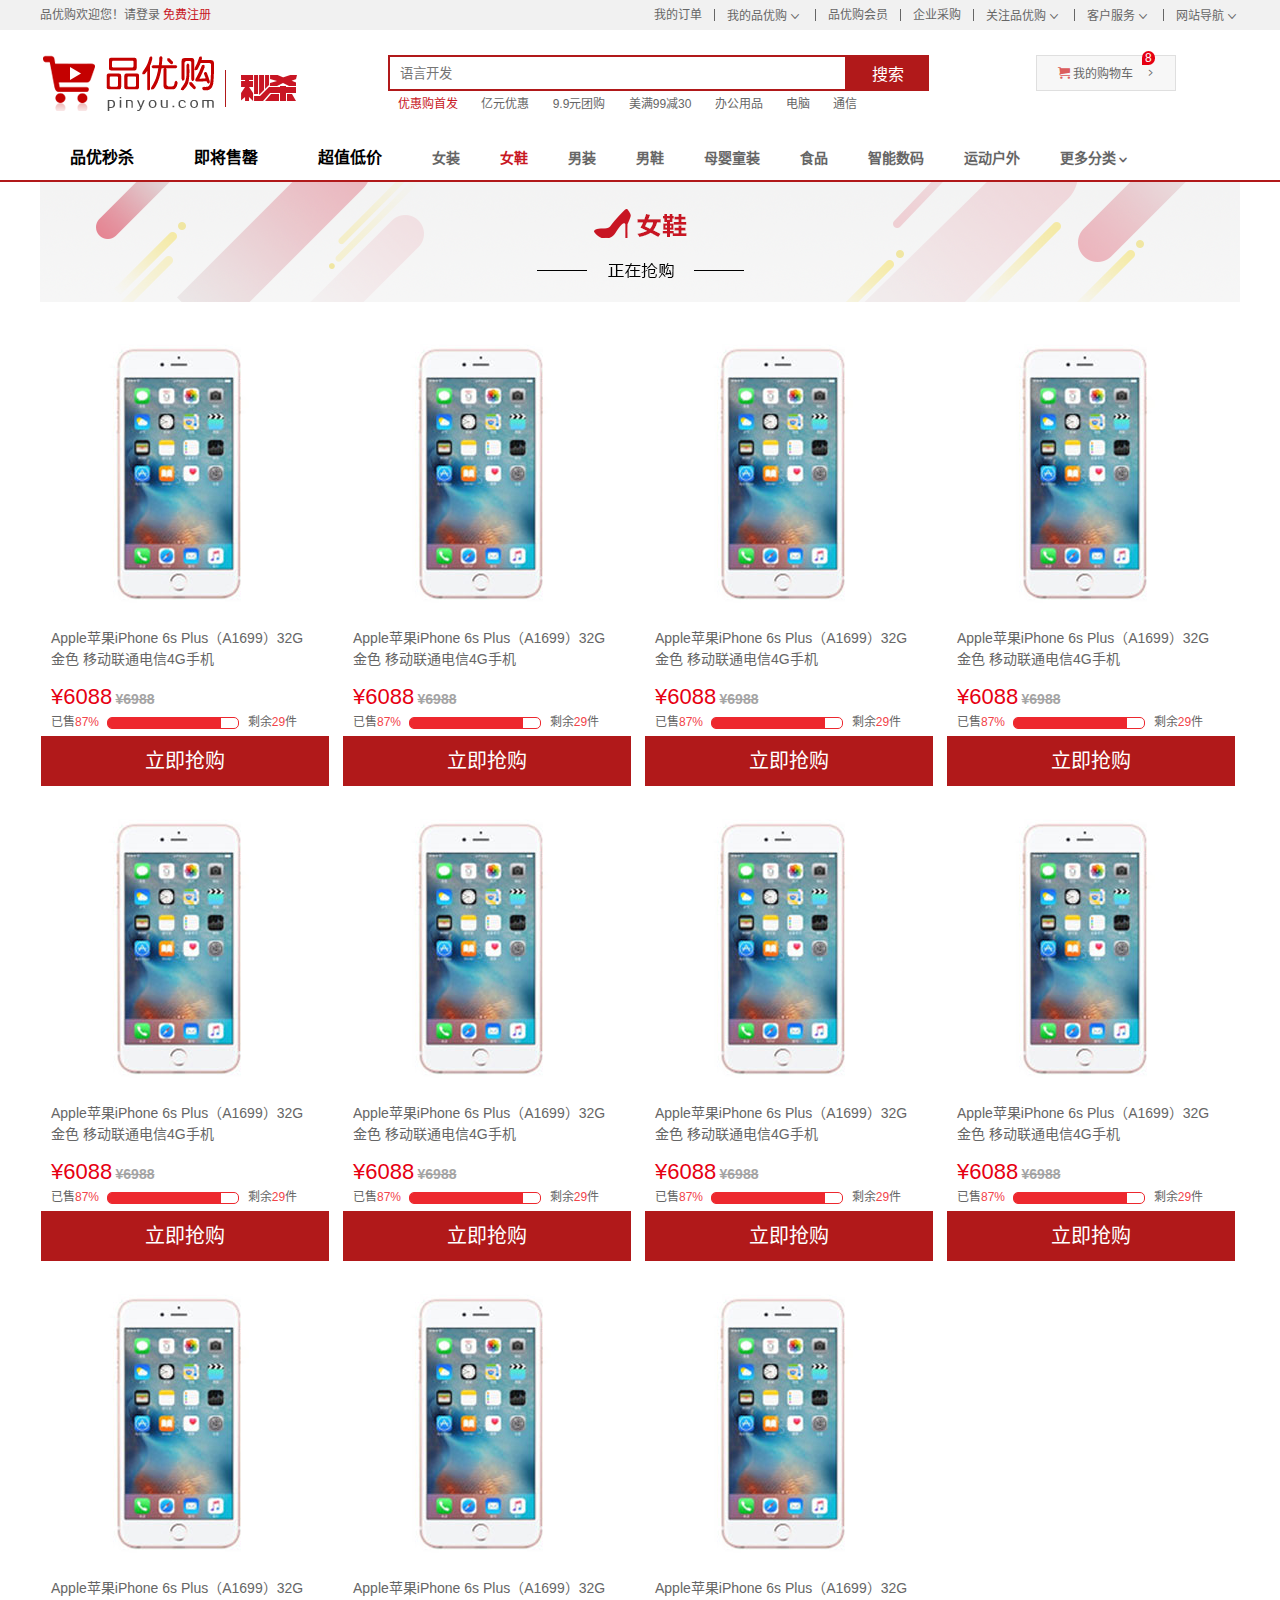
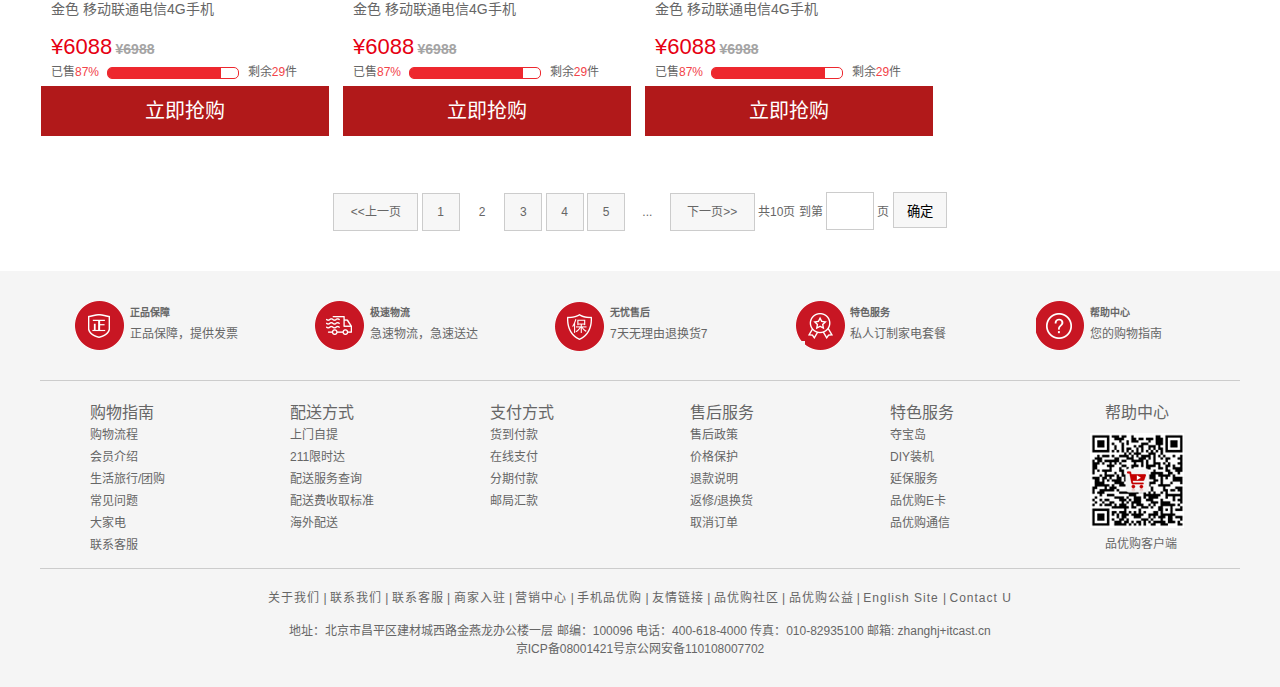
<file: list.html>
<!DOCTYPE html>
<html lang="zh-CN">

<head>
  <meta charset="UTF-8">
  <title>列表页-手机页面！</title>
  <meta name="description" content="品优购JD.COM-专业的综合网上购物商城,销售家电、数码通讯、电脑、家居百货、服装服饰、母婴、图书、食品等数万个品牌优质商品.便捷、诚信的服务，为您提供愉悦的网上购物体验!" />
  <meta name="Keywords" content="网上购物,网上商城,手机,笔记本,电脑,MP3,CD,VCD,DV,相机,数码,配件,手表,存储卡,品优购" />
  <link rel="shortcut icon" href="favicon.ico" type="image/x-icon" />
  <link rel="stylesheet" href="css/base.css">
  <link rel="stylesheet" href="css/common.css">
  <link rel="stylesheet" href="css/list.css">
  <base target="_blank">
</head>

<body>
  <!-- 顶部快捷导航start -->
  <div class="shortcut">
    <div class="w">
      <div class="fl">
        <ul>
          <li>品优购欢迎您！</li>
          <li>
            <a href="#">请登录</a>
            <a href="register.html" class="style-red">免费注册</a>
          </li>
        </ul>
      </div>
      <div class="fr">
        <ul>
          <li><a href="#">我的订单</a></li>
          <li class="spacer"></li>
          <li><a href="#">我的品优购</a><i class="icomoon"></i></li>
          <li class="spacer"></li>
          <li><a href="#">品优购会员</a></li>
          <li class="spacer"></li>
          <li><a href="#">企业采购</a></li>
          <li class="spacer"></li>
          <li><a href="#">关注品优购</a><i class="icomoon"></i></li>
          <li class="spacer"></li>
          <li><a href="#">客户服务</a><i class="icomoon"></i></li>
          <li class="spacer"></li>
          <li><a href="#">网站导航</a><i class="icomoon"></i></li>
        </ul>
      </div>
    </div>
  </div>
  <!-- 顶部快捷导航end -->

  <!-- 头部 start -->
  <div class="header w">
    <div class="logo">
      <h1>
        <a href="index.html" title="品优购">品优购</a>
      </h1>
    </div>
    <div class="sk">
      <img src="upload/sk.png" alt="">
    </div>
    <div class="search">
      <input type="text" placeholder="语言开发" class="text" /><button class="btn">搜索</button>
    </div>
    <div class="hotwords">
      <a href="#" class="style-red">优惠购首发</a>
      <a href="#">亿元优惠</a>
      <a href="#">9.9元团购</a>
      <a href="#">美满99减30</a>
      <a href="#">办公用品</a>
      <a href="#">电脑</a>
      <a href="#">通信</a>
    </div>
    <a href="car.html">
      <div class="shopcar">
        <i class="car"></i> 我的购物车 <i class="arrow"></i></li>
        <i class="count">8</i>
      </div>
    </a>
  </div>
  <!-- 头部 end -->

  <!-- nav start -->
  <div class="nav">
    <div class="w">
      <div class="sk_list fl">
        <ul>
          <li><a href="#">品优秒杀</a></li>
          <li><a href="">即将售罄</a></li>
          <li><a href="">超值低价</a></li>
        </ul>
      </div>
      <div class="sk_con fl">
        <ul>
          <li><a href="#">女装</a></li>
          <li><a href="#" class="style-red">女鞋</a></li>
          <li><a href="#">男装</a></li>
          <li><a href="#">男鞋</a></li>
          <li><a href="#">母婴童装</a></li>
          <li><a href="#">食品</a></li>
          <li><a href="#">智能数码</a></li>
          <li><a href="#">运动户外</a></li>
          <li><a href="#">更多分类</a></li>
        </ul>

      </div>
    </div>
  </div>
  <!-- nav end -->

  <!-- container start -->
  <div class="container w">
    <div class="sk_hd">
      <img src="upload/bg_03.png" alt="">
    </div>
    <div class="sk_bd clearfix">
      <ul>
        <li class="sk_goods">
          <a href="detail.html"><img src="upload/mobile.jpg" alt=""></a>
          <h5 class="sk_goods_title">Apple苹果iPhone 6s Plus（A1699）32G 金色 移动联通电信4G手机</h5>
          <p class="sk_goods_price"><em>&yen;6088</em> <del>&yen;6988</del></p>
          <div class="sk_goods_progress">
            已售<i>87%</i>
            <div class="bar">
              <div class="bar_in"></div>
            </div>
            剩余<em>29</em>件
          </div>
          <a href="detail.html" class="sk_goods_buy">
						立即抢购
					</a>
        </li>
      </ul>
      <ul>
        <li class="sk_goods">
          <img src="upload/mobile.jpg" alt="">
          <h5 class="sk_goods_title">Apple苹果iPhone 6s Plus（A1699）32G 金色 移动联通电信4G手机</h5>
          <p class="sk_goods_price"><em>&yen;6088</em> <del>&yen;6988</del></p>
          <div class="sk_goods_progress">
            已售<i>87%</i>
            <div class="bar">
              <div class="bar_in"></div>
            </div>
            剩余<em>29</em>件
          </div>
          <a href="#" class="sk_goods_buy">
						立即抢购
					</a>
        </li>
      </ul>
      <ul>
        <li class="sk_goods">
          <img src="upload/mobile.jpg" alt="">
          <h5 class="sk_goods_title">Apple苹果iPhone 6s Plus（A1699）32G 金色 移动联通电信4G手机</h5>
          <p class="sk_goods_price"><em>&yen;6088</em> <del>&yen;6988</del></p>
          <div class="sk_goods_progress">
            已售<i>87%</i>
            <div class="bar">
              <div class="bar_in"></div>
            </div>
            剩余<em>29</em>件
          </div>
          <a href="#" class="sk_goods_buy">
						立即抢购
					</a>
        </li>
      </ul>
      <ul>
        <li class="sk_goods">
          <img src="upload/mobile.jpg" alt="">
          <h5 class="sk_goods_title">Apple苹果iPhone 6s Plus（A1699）32G 金色 移动联通电信4G手机</h5>
          <p class="sk_goods_price"><em>&yen;6088</em> <del>&yen;6988</del></p>
          <div class="sk_goods_progress">
            已售<i>87%</i>
            <div class="bar">
              <div class="bar_in"></div>
            </div>
            剩余<em>29</em>件
          </div>
          <a href="#" class="sk_goods_buy">
						立即抢购
					</a>
        </li>
      </ul>
      <ul>
        <li class="sk_goods">
          <img src="upload/mobile.jpg" alt="">
          <h5 class="sk_goods_title">Apple苹果iPhone 6s Plus（A1699）32G 金色 移动联通电信4G手机</h5>
          <p class="sk_goods_price"><em>&yen;6088</em> <del>&yen;6988</del></p>
          <div class="sk_goods_progress">
            已售<i>87%</i>
            <div class="bar">
              <div class="bar_in"></div>
            </div>
            剩余<em>29</em>件
          </div>
          <a href="#" class="sk_goods_buy">
						立即抢购
					</a>
        </li>
      </ul>
      <ul>
        <li class="sk_goods">
          <img src="upload/mobile.jpg" alt="">
          <h5 class="sk_goods_title">Apple苹果iPhone 6s Plus（A1699）32G 金色 移动联通电信4G手机</h5>
          <p class="sk_goods_price"><em>&yen;6088</em> <del>&yen;6988</del></p>
          <div class="sk_goods_progress">
            已售<i>87%</i>
            <div class="bar">
              <div class="bar_in"></div>
            </div>
            剩余<em>29</em>件
          </div>
          <a href="#" class="sk_goods_buy">
						立即抢购
					</a>
        </li>
      </ul>
      <ul>
        <li class="sk_goods">
          <img src="upload/mobile.jpg" alt="">
          <h5 class="sk_goods_title">Apple苹果iPhone 6s Plus（A1699）32G 金色 移动联通电信4G手机</h5>
          <p class="sk_goods_price"><em>&yen;6088</em> <del>&yen;6988</del></p>
          <div class="sk_goods_progress">
            已售<i>87%</i>
            <div class="bar">
              <div class="bar_in"></div>
            </div>
            剩余<em>29</em>件
          </div>
          <a href="#" class="sk_goods_buy">
						立即抢购
					</a>
        </li>
      </ul>
      <ul>
        <li class="sk_goods">
          <img src="upload/mobile.jpg" alt="">
          <h5 class="sk_goods_title">Apple苹果iPhone 6s Plus（A1699）32G 金色 移动联通电信4G手机</h5>
          <p class="sk_goods_price"><em>&yen;6088</em> <del>&yen;6988</del></p>
          <div class="sk_goods_progress">
            已售<i>87%</i>
            <div class="bar">
              <div class="bar_in"></div>
            </div>
            剩余<em>29</em>件
          </div>
          <a href="#" class="sk_goods_buy">
						立即抢购
					</a>
        </li>
      </ul>
      <ul>
        <li class="sk_goods">
          <img src="upload/mobile.jpg" alt="">
          <h5 class="sk_goods_title">Apple苹果iPhone 6s Plus（A1699）32G 金色 移动联通电信4G手机</h5>
          <p class="sk_goods_price"><em>&yen;6088</em> <del>&yen;6988</del></p>
          <div class="sk_goods_progress">
            已售<i>87%</i>
            <div class="bar">
              <div class="bar_in"></div>
            </div>
            剩余<em>29</em>件
          </div>
          <a href="#" class="sk_goods_buy">
						立即抢购
					</a>
        </li>
      </ul>
      <ul>
        <li class="sk_goods">
          <img src="upload/mobile.jpg" alt="">
          <h5 class="sk_goods_title">Apple苹果iPhone 6s Plus（A1699）32G 金色 移动联通电信4G手机</h5>
          <p class="sk_goods_price"><em>&yen;6088</em> <del>&yen;6988</del></p>
          <div class="sk_goods_progress">
            已售<i>87%</i>
            <div class="bar">
              <div class="bar_in"></div>
            </div>
            剩余<em>29</em>件
          </div>
          <a href="#" class="sk_goods_buy">
						立即抢购
					</a>
        </li>
      </ul>
      <ul>
        <li class="sk_goods">
          <img src="upload/mobile.jpg" alt="">
          <h5 class="sk_goods_title">Apple苹果iPhone 6s Plus（A1699）32G 金色 移动联通电信4G手机</h5>
          <p class="sk_goods_price"><em>&yen;6088</em> <del>&yen;6988</del></p>
          <div class="sk_goods_progress">
            已售<i>87%</i>
            <div class="bar">
              <div class="bar_in"></div>
            </div>
            剩余<em>29</em>件
          </div>
          <a href="#" class="sk_goods_buy">
						立即抢购
					</a>
        </li>
      </ul>
    </div>
    <div class="page">
      <span class="page_num">
				<a href="#" class="pn_prev">&lt;&lt;上一页 </a>
				<a href="#">1</a>
				<a href="#" class="current">2</a>
				<a href="#">3</a>
				<a href="#">4</a>
				<a href="#">5</a>
				<a href="#" class="dotted">...</a>
				<a href="#" class="pn_next">下一页&gt;&gt;</a>
			</span>
      <span class="page_skip">
				共10页 到第
				<input type="text">
				页
				<button>确定</button>
			</span>
    </div>
  </div>
  <!-- container end -->


  <!-- footer start -->
  <div class="footer">
    <div class="w">
      <div class="mod_service">
        <ul>
          <li>
            <i class="mod-service-icon mod_service_zheng"></i>
            <div class="mod_service_tit">
              <h5>正品保障</h5>
              <p>正品保障，提供发票</p>
            </div>
          </li>
          <li>
            <i class="mod-service-icon mod_service_kuai"></i>
            <div class="mod_service_tit">
              <h5>极速物流</h5>
              <p>急速物流，急速送达</p>
            </div>
          </li>
          <li>
            <i class="mod-service-icon mod_service_bao"></i>
            <div class="mod_service_tit">
              <h5>无忧售后</h5>
              <p>7天无理由退换货7</p>
            </div>
          </li>
          <li>
            <i class="mod-service-icon mod_service_te"></i>
            <div class="mod_service_tit">
              <h5>特色服务</h5>
              <p>私人订制家电套餐</p>
            </div>
          </li>
          <li>
            <i class="mod-service-icon mod_service_bang"></i>
            <div class="mod_service_tit">
              <h5>帮助中心</h5>
              <p>您的购物指南</p>
            </div>
          </li>
        </ul>
      </div>
      <div class="mod_help">
        <dl class="mod_help_item">
          <dt>购物指南</dt>
          <dd> <a href="#">购物流程 </a></dd>
          <dd> <a href="#">会员介绍 </a></dd>
          <dd> <a href="#">生活旅行/团购 </a></dd>
          <dd> <a href="#">常见问题 </a></dd>
          <dd> <a href="#">大家电 </a></dd>
          <dd> <a href="#">联系客服 </a></dd>
        </dl>
        <dl class="mod_help_item">
          <dt>配送方式</dt>
          <dd> <a href="#">上门自提 </a></dd>
          <dd> <a href="#">211限时达 </a></dd>
          <dd> <a href="#">配送服务查询</a></dd>
          <dd> <a href="#">配送费收取标准 </a></dd>
          <dd> <a href="#">海外配送 </a></dd>
        </dl>
        <dl class="mod_help_item">
          <dt>支付方式</dt>
          <dd> <a href="#">货到付款 </a></dd>
          <dd> <a href="#">在线支付 </a></dd>
          <dd> <a href="#">分期付款 </a></dd>
          <dd> <a href="#">邮局汇款 </a></dd>
        </dl>
        <dl class="mod_help_item">
          <dt>售后服务</dt>
          <dd> <a href="#">售后政策 </a></dd>
          <dd> <a href="#">价格保护 </a></dd>
          <dd> <a href="#">退款说明 </a></dd>
          <dd> <a href="#">返修/退换货 </a></dd>
          <dd> <a href="#">取消订单 </a></dd>
        </dl>
        <dl class="mod_help_item">
          <dt>特色服务</dt>
          <dd> <a href="#">夺宝岛 </a></dd>
          <dd> <a href="#">DIY装机 </a></dd>
          <dd> <a href="#">延保服务</a></dd>
          <dd> <a href="#">品优购E卡 </a></dd>
          <dd> <a href="#">品优购通信 </a></dd>
        </dl>
        <dl class="mod_help_item mod_help_app">
          <dt>帮助中心</dt>
          <dd>
            <img src="upload/erweima.png" alt="">
            <p>品优购客户端</p>
          </dd>
        </dl>
      </div>
      <div class="mod_copyright">
        <p class="mod_copyright_links">
          <a href="#">关于我们</a> |
          <a href="#">联系我们</a> |
          <a href="#">联系客服</a> |
          <a href="#">商家入驻</a> |
          <a href="#">营销中心</a> |
          <a href="#">手机品优购</a> |
          <a href="#">友情链接</a> |
          <a href="#">品优购社区</a> |
          <a href="#">品优购公益</a> |
          <a href="#">English Site </a> |
          <a href="#">Contact U</a>
          <!-- 关于我们  |  联系我们  |  联系客服  |  商家入驻  |  营销中心  |  手机品优购  |  友情链接  |  销售联盟  |  品优购社区  |  品优购公益  |  English Site  |  Contact U -->
        </p>
        <p class="mod_copyright_info">
          地址：北京市昌平区建材城西路金燕龙办公楼一层 邮编：100096 电话：400-618-4000 传真：010-82935100 邮箱: zhanghj+itcast.cn <br> 京ICP备08001421号京公网安备110108007702
        </p>
      </div>
    </div>
  </div>
  <!-- footer end -->

</body>

</html>
</file>
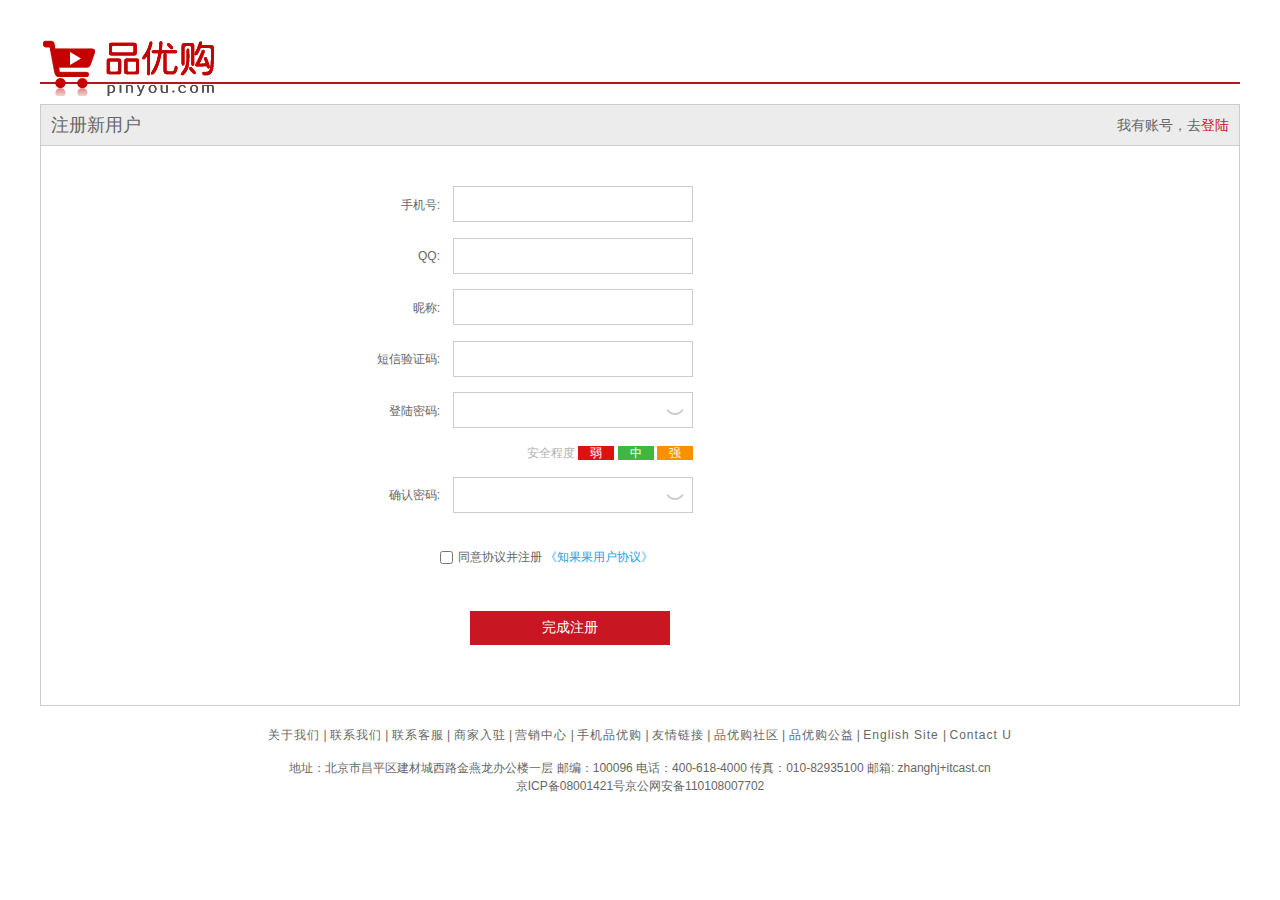
<file: register.html>
<!DOCTYPE html>
<html lang="en">

<head>
  <meta charset="UTF-8">
  <title>免费注册</title>
  <link rel="stylesheet" href="css/common.css">
  <link rel="stylesheet" href="css/base.css">
  <link rel="stylesheet" href="css/register.css">
  <script src="js/register.js"></script>
  <base target="_blank">
</head>

<body>
  <div class="w">
    <!-- header 开始-->
    <div class="header">
      <div class="logo">
        <a href="index.html">
          <img src="img/logo.png" alt="">
        </a>
      </div>
    </div>
    <!-- header 结束-->
    <!-- registerarea 开始-->
    <div class="registerarea">
      <h3>
        注册新用户
        <em>
					我有账号，去<a href="index.html">登陆</a>
				</em>
      </h3>
      <div class="reg_form">

        <form action="demo.php">
          <ul>
            <li>
              <label for="tel">手机号:</label>
              <input type="text" class="inp" id="tel">
              <span class="">		
						
						</span>
            </li>
            <li>
              <label for="">QQ:</label>
              <input type="text" class="inp" id="qq">
              <span></span>
            </li>
            <li>
              <label for="">昵称:</label>
              <input type="text" class="inp" id="nc">
              <span></span>
            </li>
            <li>
              <label for="">短信验证码:</label>
              <input type="text" class="inp" id="msg">
              <span></span>
            </li>

            <li>
              <label for="">登陆密码:</label>
              <input type="password" class="inp" id="pwd">
              <i class="pic"><img src="img/close.png" alt="" id="eye"></i>
              <span class="">		
                  
              </span>
            </li>

            <li class="safe">
              安全程度
              <em class="ruo">弱</em>
              <em class="zhong">中</em>
              <em class="qiang">强</em>
            </li>

            <li>
              <label for="">确认密码:</label>
              <input type="password" class="inp" id="surepwd">
              <i class="pic"><img src="img/close.png" alt="" id="eye1"></i>
              <span class="">		
						
              </span>
            </li>
            <li class="agree">

              <input type="checkbox">同意协议并注册
              <a href="javascript:;">《知果果用户协议》</a>
            </li>
            <li>
              <a href="index.html"><input type="submit" value="完成注册" class="over"></a>
            </li>
          </ul>
        </form>

      </div>
    </div>



    <div class="mod_copyright">
      <p class="mod_copyright_links">
        <a href="#">关于我们</a> |
        <a href="#">联系我们</a> |
        <a href="#">联系客服</a> |
        <a href="#">商家入驻</a> |
        <a href="#">营销中心</a> |
        <a href="#">手机品优购</a> |
        <a href="#">友情链接</a> |
        <a href="#">品优购社区</a> |
        <a href="#">品优购公益</a> |
        <a href="#">English Site </a> |
        <a href="#">Contact U</a>
        <!-- 关于我们  |  联系我们  |  联系客服  |  商家入驻  |  营销中心  |  手机品优购  |  友情链接  |  销售联盟  |  品优购社区  |  品优购公益  |  English Site  |  Contact U -->
      </p>
      <p class="mod_copyright_info">
        地址：北京市昌平区建材城西路金燕龙办公楼一层 邮编：100096 电话：400-618-4000 传真：010-82935100 邮箱: zhanghj+itcast.cn <br> 京ICP备08001421号京公网安备110108007702
      </p>
    </div>
</body>

</html>
</file>
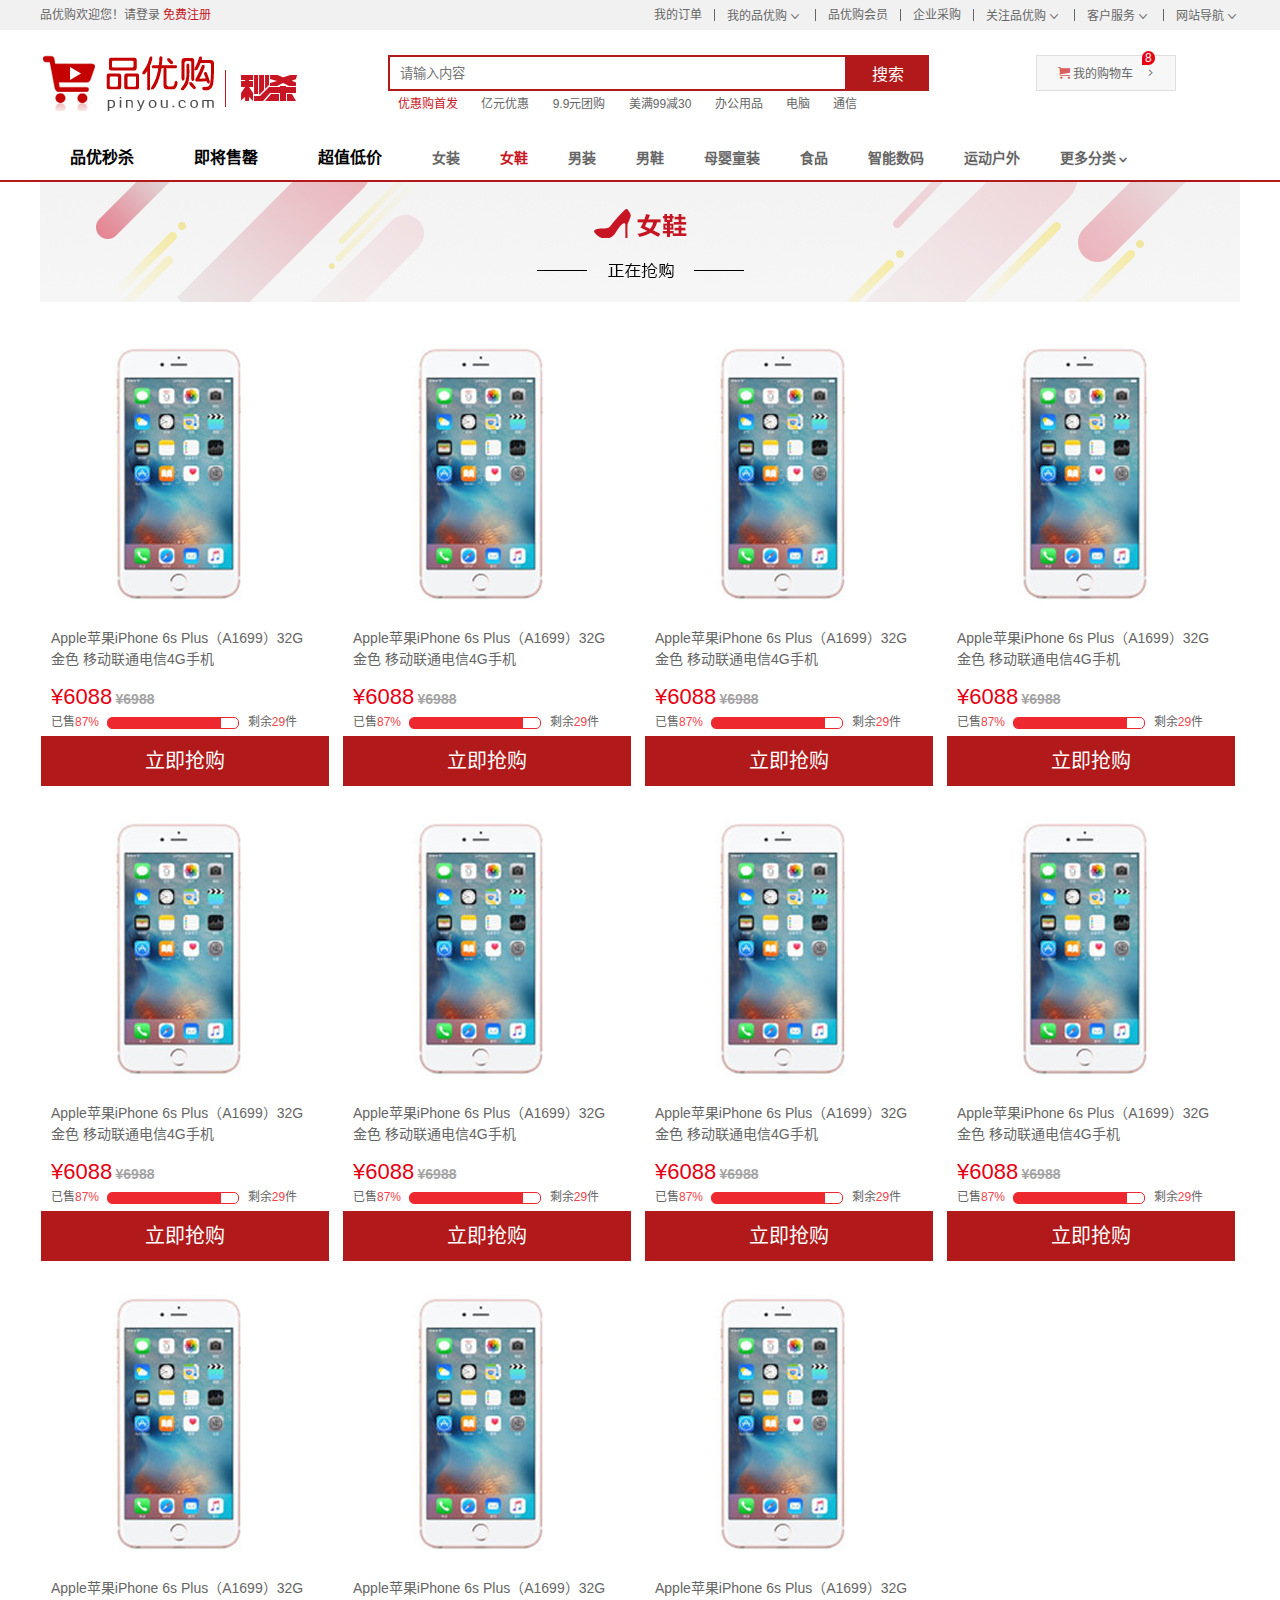
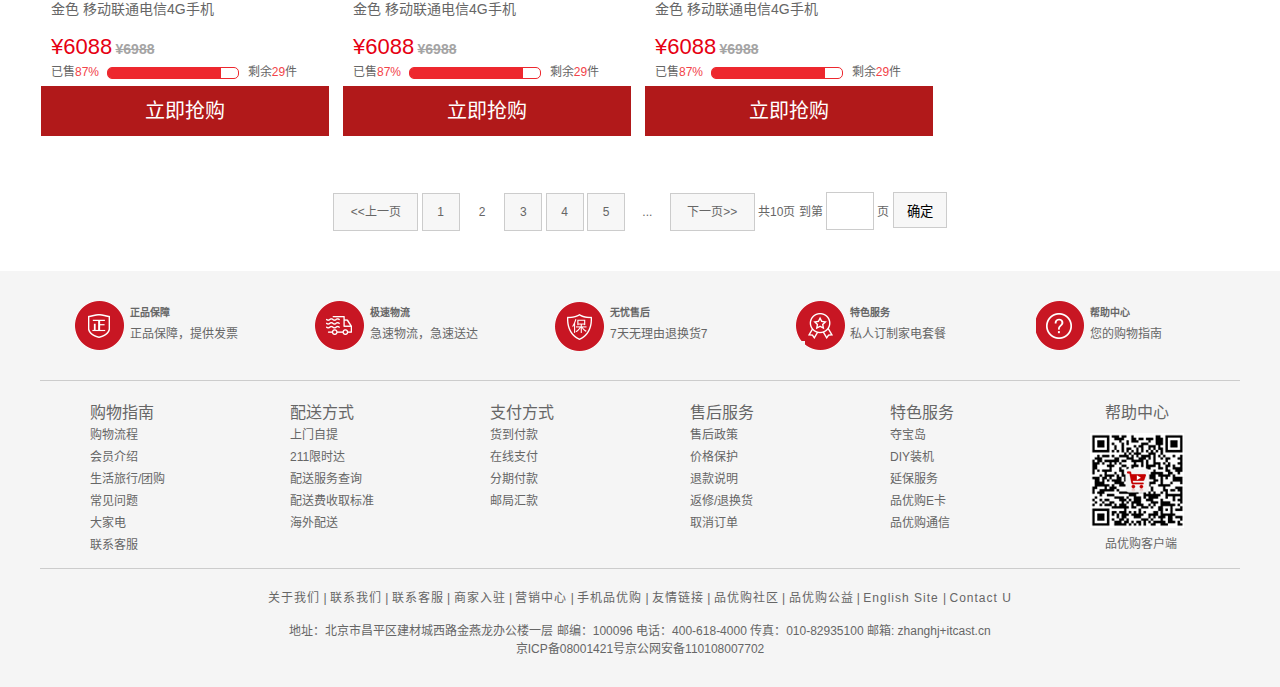
<file: pingyougou/list.html>
<!DOCTYPE html>
<html lang="zh-CN">

<head>
  <meta charset="UTF-8">
  <title>列表页-手机页面！</title>
  <meta name="description" content="品优购JD.COM-专业的综合网上购物商城,销售家电、数码通讯、电脑、家居百货、服装服饰、母婴、图书、食品等数万个品牌优质商品.便捷、诚信的服务，为您提供愉悦的网上购物体验!" />
  <meta name="Keywords" content="网上购物,网上商城,手机,笔记本,电脑,MP3,CD,VCD,DV,相机,数码,配件,手表,存储卡,品优购" />
  <link rel="shortcut icon" href="favicon.ico" type="image/x-icon" />
  <link rel="stylesheet" href="css/base.css">
  <link rel="stylesheet" href="css/common.css">
  <link rel="stylesheet" href="css/list.css">
  <script src="./js/jquery.min.js"></script>
  <script src="./js/search.js"></script>
  <base target="_blank">
</head>

<body>
  <!-- 顶部快捷导航start -->
  <div class="shortcut">
    <div class="w">
      <div class="fl">
        <ul>
          <li>品优购欢迎您！</li>
          <li>
            <a href="#">请登录</a>
            <a href="register.html" class="style-red">免费注册</a>
          </li>
        </ul>
      </div>
      <div class="fr">
        <ul>
          <li><a href="#">我的订单</a></li>
          <li class="spacer"></li>
          <li><a href="#">我的品优购</a><i class="icomoon"></i></li>
          <li class="spacer"></li>
          <li><a href="#">品优购会员</a></li>
          <li class="spacer"></li>
          <li><a href="#">企业采购</a></li>
          <li class="spacer"></li>
          <li><a href="#">关注品优购</a><i class="icomoon"></i></li>
          <li class="spacer"></li>
          <li><a href="#">客户服务</a><i class="icomoon"></i></li>
          <li class="spacer"></li>
          <li><a href="#">网站导航</a><i class="icomoon"></i></li>
        </ul>
      </div>
    </div>
  </div>
  <!-- 顶部快捷导航end -->

  <!-- 头部 start -->
  <div class="header w">
    <div class="logo">
      <h1>
        <a href="index.html" title="品优购">品优购</a>
      </h1>
    </div>
    <div class="sk">
      <img src="upload/sk.png" alt="">
    </div>
    <div class="search">
      <input type="text" placeholder="请输入内容" class="text" /><button class="btn">搜索</button>
    </div>
    <div class="hotwords">
      <a href="#" class="style-red">优惠购首发</a>
      <a href="#">亿元优惠</a>
      <a href="#">9.9元团购</a>
      <a href="#">美满99减30</a>
      <a href="#">办公用品</a>
      <a href="#">电脑</a>
      <a href="#">通信</a>
    </div>
    <a href="car.html">
      <div class="shopcar">
        <i class="car"></i> 我的购物车 <i class="arrow"></i></li>
        <i class="count">8</i>
      </div>
    </a>
  </div>
  <!-- 头部 end -->

  <!-- nav start -->
  <div class="nav">
    <div class="w">
      <div class="sk_list fl">
        <ul>
          <li><a href="#">品优秒杀</a></li>
          <li><a href="">即将售罄</a></li>
          <li><a href="">超值低价</a></li>
        </ul>
      </div>
      <div class="sk_con fl">
        <ul>
          <li><a href="#">女装</a></li>
          <li><a href="#" class="style-red">女鞋</a></li>
          <li><a href="#">男装</a></li>
          <li><a href="#">男鞋</a></li>
          <li><a href="#">母婴童装</a></li>
          <li><a href="#">食品</a></li>
          <li><a href="#">智能数码</a></li>
          <li><a href="#">运动户外</a></li>
          <li><a href="#">更多分类</a></li>
        </ul>

      </div>
    </div>
  </div>
  <!-- nav end -->

  <!-- container start -->
  <div class="container w">
    <div class="sk_hd">
      <img src="upload/bg_03.png" alt="">
    </div>
    <div class="sk_bd clearfix">
      <ul>
        <li class="sk_goods">
          <a href="detail.html"><img src="upload/mobile.jpg" alt=""></a>
          <h5 class="sk_goods_title">Apple苹果iPhone 6s Plus（A1699）32G 金色 移动联通电信4G手机</h5>
          <p class="sk_goods_price"><em>&yen;6088</em> <del>&yen;6988</del></p>
          <div class="sk_goods_progress">
            已售<i>87%</i>
            <div class="bar">
              <div class="bar_in"></div>
            </div>
            剩余<em>29</em>件
          </div>
          <a href="detail.html" class="sk_goods_buy">
						立即抢购
					</a>
        </li>
      </ul>
      <ul>
        <li class="sk_goods">
          <img src="upload/mobile.jpg" alt="">
          <h5 class="sk_goods_title">Apple苹果iPhone 6s Plus（A1699）32G 金色 移动联通电信4G手机</h5>
          <p class="sk_goods_price"><em>&yen;6088</em> <del>&yen;6988</del></p>
          <div class="sk_goods_progress">
            已售<i>87%</i>
            <div class="bar">
              <div class="bar_in"></div>
            </div>
            剩余<em>29</em>件
          </div>
          <a href="#" class="sk_goods_buy">
						立即抢购
					</a>
        </li>
      </ul>
      <ul>
        <li class="sk_goods">
          <img src="upload/mobile.jpg" alt="">
          <h5 class="sk_goods_title">Apple苹果iPhone 6s Plus（A1699）32G 金色 移动联通电信4G手机</h5>
          <p class="sk_goods_price"><em>&yen;6088</em> <del>&yen;6988</del></p>
          <div class="sk_goods_progress">
            已售<i>87%</i>
            <div class="bar">
              <div class="bar_in"></div>
            </div>
            剩余<em>29</em>件
          </div>
          <a href="#" class="sk_goods_buy">
						立即抢购
					</a>
        </li>
      </ul>
      <ul>
        <li class="sk_goods">
          <img src="upload/mobile.jpg" alt="">
          <h5 class="sk_goods_title">Apple苹果iPhone 6s Plus（A1699）32G 金色 移动联通电信4G手机</h5>
          <p class="sk_goods_price"><em>&yen;6088</em> <del>&yen;6988</del></p>
          <div class="sk_goods_progress">
            已售<i>87%</i>
            <div class="bar">
              <div class="bar_in"></div>
            </div>
            剩余<em>29</em>件
          </div>
          <a href="#" class="sk_goods_buy">
						立即抢购
					</a>
        </li>
      </ul>
      <ul>
        <li class="sk_goods">
          <img src="upload/mobile.jpg" alt="">
          <h5 class="sk_goods_title">Apple苹果iPhone 6s Plus（A1699）32G 金色 移动联通电信4G手机</h5>
          <p class="sk_goods_price"><em>&yen;6088</em> <del>&yen;6988</del></p>
          <div class="sk_goods_progress">
            已售<i>87%</i>
            <div class="bar">
              <div class="bar_in"></div>
            </div>
            剩余<em>29</em>件
          </div>
          <a href="#" class="sk_goods_buy">
						立即抢购
					</a>
        </li>
      </ul>
      <ul>
        <li class="sk_goods">
          <img src="upload/mobile.jpg" alt="">
          <h5 class="sk_goods_title">Apple苹果iPhone 6s Plus（A1699）32G 金色 移动联通电信4G手机</h5>
          <p class="sk_goods_price"><em>&yen;6088</em> <del>&yen;6988</del></p>
          <div class="sk_goods_progress">
            已售<i>87%</i>
            <div class="bar">
              <div class="bar_in"></div>
            </div>
            剩余<em>29</em>件
          </div>
          <a href="#" class="sk_goods_buy">
						立即抢购
					</a>
        </li>
      </ul>
      <ul>
        <li class="sk_goods">
          <img src="upload/mobile.jpg" alt="">
          <h5 class="sk_goods_title">Apple苹果iPhone 6s Plus（A1699）32G 金色 移动联通电信4G手机</h5>
          <p class="sk_goods_price"><em>&yen;6088</em> <del>&yen;6988</del></p>
          <div class="sk_goods_progress">
            已售<i>87%</i>
            <div class="bar">
              <div class="bar_in"></div>
            </div>
            剩余<em>29</em>件
          </div>
          <a href="#" class="sk_goods_buy">
						立即抢购
					</a>
        </li>
      </ul>
      <ul>
        <li class="sk_goods">
          <img src="upload/mobile.jpg" alt="">
          <h5 class="sk_goods_title">Apple苹果iPhone 6s Plus（A1699）32G 金色 移动联通电信4G手机</h5>
          <p class="sk_goods_price"><em>&yen;6088</em> <del>&yen;6988</del></p>
          <div class="sk_goods_progress">
            已售<i>87%</i>
            <div class="bar">
              <div class="bar_in"></div>
            </div>
            剩余<em>29</em>件
          </div>
          <a href="#" class="sk_goods_buy">
						立即抢购
					</a>
        </li>
      </ul>
      <ul>
        <li class="sk_goods">
          <img src="upload/mobile.jpg" alt="">
          <h5 class="sk_goods_title">Apple苹果iPhone 6s Plus（A1699）32G 金色 移动联通电信4G手机</h5>
          <p class="sk_goods_price"><em>&yen;6088</em> <del>&yen;6988</del></p>
          <div class="sk_goods_progress">
            已售<i>87%</i>
            <div class="bar">
              <div class="bar_in"></div>
            </div>
            剩余<em>29</em>件
          </div>
          <a href="#" class="sk_goods_buy">
						立即抢购
					</a>
        </li>
      </ul>
      <ul>
        <li class="sk_goods">
          <img src="upload/mobile.jpg" alt="">
          <h5 class="sk_goods_title">Apple苹果iPhone 6s Plus（A1699）32G 金色 移动联通电信4G手机</h5>
          <p class="sk_goods_price"><em>&yen;6088</em> <del>&yen;6988</del></p>
          <div class="sk_goods_progress">
            已售<i>87%</i>
            <div class="bar">
              <div class="bar_in"></div>
            </div>
            剩余<em>29</em>件
          </div>
          <a href="#" class="sk_goods_buy">
						立即抢购
					</a>
        </li>
      </ul>
      <ul>
        <li class="sk_goods">
          <img src="upload/mobile.jpg" alt="">
          <h5 class="sk_goods_title">Apple苹果iPhone 6s Plus（A1699）32G 金色 移动联通电信4G手机</h5>
          <p class="sk_goods_price"><em>&yen;6088</em> <del>&yen;6988</del></p>
          <div class="sk_goods_progress">
            已售<i>87%</i>
            <div class="bar">
              <div class="bar_in"></div>
            </div>
            剩余<em>29</em>件
          </div>
          <a href="#" class="sk_goods_buy">
						立即抢购
					</a>
        </li>
      </ul>
    </div>
    <div class="page">
      <span class="page_num">
				<a href="#" class="pn_prev">&lt;&lt;上一页 </a>
				<a href="#">1</a>
				<a href="#" class="current">2</a>
				<a href="#">3</a>
				<a href="#">4</a>
				<a href="#">5</a>
				<a href="#" class="dotted">...</a>
				<a href="#" class="pn_next">下一页&gt;&gt;</a>
			</span>
      <span class="page_skip">
				共10页 到第
				<input type="text">
				页
				<button>确定</button>
			</span>
    </div>
  </div>
  <!-- container end -->


  <!-- footer start -->
  <div class="footer">
    <div class="w">
      <div class="mod_service">
        <ul>
          <li>
            <i class="mod-service-icon mod_service_zheng"></i>
            <div class="mod_service_tit">
              <h5>正品保障</h5>
              <p>正品保障，提供发票</p>
            </div>
          </li>
          <li>
            <i class="mod-service-icon mod_service_kuai"></i>
            <div class="mod_service_tit">
              <h5>极速物流</h5>
              <p>急速物流，急速送达</p>
            </div>
          </li>
          <li>
            <i class="mod-service-icon mod_service_bao"></i>
            <div class="mod_service_tit">
              <h5>无忧售后</h5>
              <p>7天无理由退换货7</p>
            </div>
          </li>
          <li>
            <i class="mod-service-icon mod_service_te"></i>
            <div class="mod_service_tit">
              <h5>特色服务</h5>
              <p>私人订制家电套餐</p>
            </div>
          </li>
          <li>
            <i class="mod-service-icon mod_service_bang"></i>
            <div class="mod_service_tit">
              <h5>帮助中心</h5>
              <p>您的购物指南</p>
            </div>
          </li>
        </ul>
      </div>
      <div class="mod_help">
        <dl class="mod_help_item">
          <dt>购物指南</dt>
          <dd> <a href="#">购物流程 </a></dd>
          <dd> <a href="#">会员介绍 </a></dd>
          <dd> <a href="#">生活旅行/团购 </a></dd>
          <dd> <a href="#">常见问题 </a></dd>
          <dd> <a href="#">大家电 </a></dd>
          <dd> <a href="#">联系客服 </a></dd>
        </dl>
        <dl class="mod_help_item">
          <dt>配送方式</dt>
          <dd> <a href="#">上门自提 </a></dd>
          <dd> <a href="#">211限时达 </a></dd>
          <dd> <a href="#">配送服务查询</a></dd>
          <dd> <a href="#">配送费收取标准 </a></dd>
          <dd> <a href="#">海外配送 </a></dd>
        </dl>
        <dl class="mod_help_item">
          <dt>支付方式</dt>
          <dd> <a href="#">货到付款 </a></dd>
          <dd> <a href="#">在线支付 </a></dd>
          <dd> <a href="#">分期付款 </a></dd>
          <dd> <a href="#">邮局汇款 </a></dd>
        </dl>
        <dl class="mod_help_item">
          <dt>售后服务</dt>
          <dd> <a href="#">售后政策 </a></dd>
          <dd> <a href="#">价格保护 </a></dd>
          <dd> <a href="#">退款说明 </a></dd>
          <dd> <a href="#">返修/退换货 </a></dd>
          <dd> <a href="#">取消订单 </a></dd>
        </dl>
        <dl class="mod_help_item">
          <dt>特色服务</dt>
          <dd> <a href="#">夺宝岛 </a></dd>
          <dd> <a href="#">DIY装机 </a></dd>
          <dd> <a href="#">延保服务</a></dd>
          <dd> <a href="#">品优购E卡 </a></dd>
          <dd> <a href="#">品优购通信 </a></dd>
        </dl>
        <dl class="mod_help_item mod_help_app">
          <dt>帮助中心</dt>
          <dd>
            <img src="upload/erweima.png" alt="">
            <p>品优购客户端</p>
          </dd>
        </dl>
      </div>
      <div class="mod_copyright">
        <p class="mod_copyright_links">
          <a href="#">关于我们</a> |
          <a href="#">联系我们</a> |
          <a href="#">联系客服</a> |
          <a href="#">商家入驻</a> |
          <a href="#">营销中心</a> |
          <a href="#">手机品优购</a> |
          <a href="#">友情链接</a> |
          <a href="#">品优购社区</a> |
          <a href="#">品优购公益</a> |
          <a href="#">English Site </a> |
          <a href="#">Contact U</a>
          <!-- 关于我们  |  联系我们  |  联系客服  |  商家入驻  |  营销中心  |  手机品优购  |  友情链接  |  销售联盟  |  品优购社区  |  品优购公益  |  English Site  |  Contact U -->
        </p>
        <p class="mod_copyright_info">
          地址：北京市昌平区建材城西路金燕龙办公楼一层 邮编：100096 电话：400-618-4000 传真：010-82935100 邮箱: zhanghj+itcast.cn <br> 京ICP备08001421号京公网安备110108007702
        </p>
      </div>
    </div>
  </div>
  <!-- footer end -->

</body>

</html>
</file>
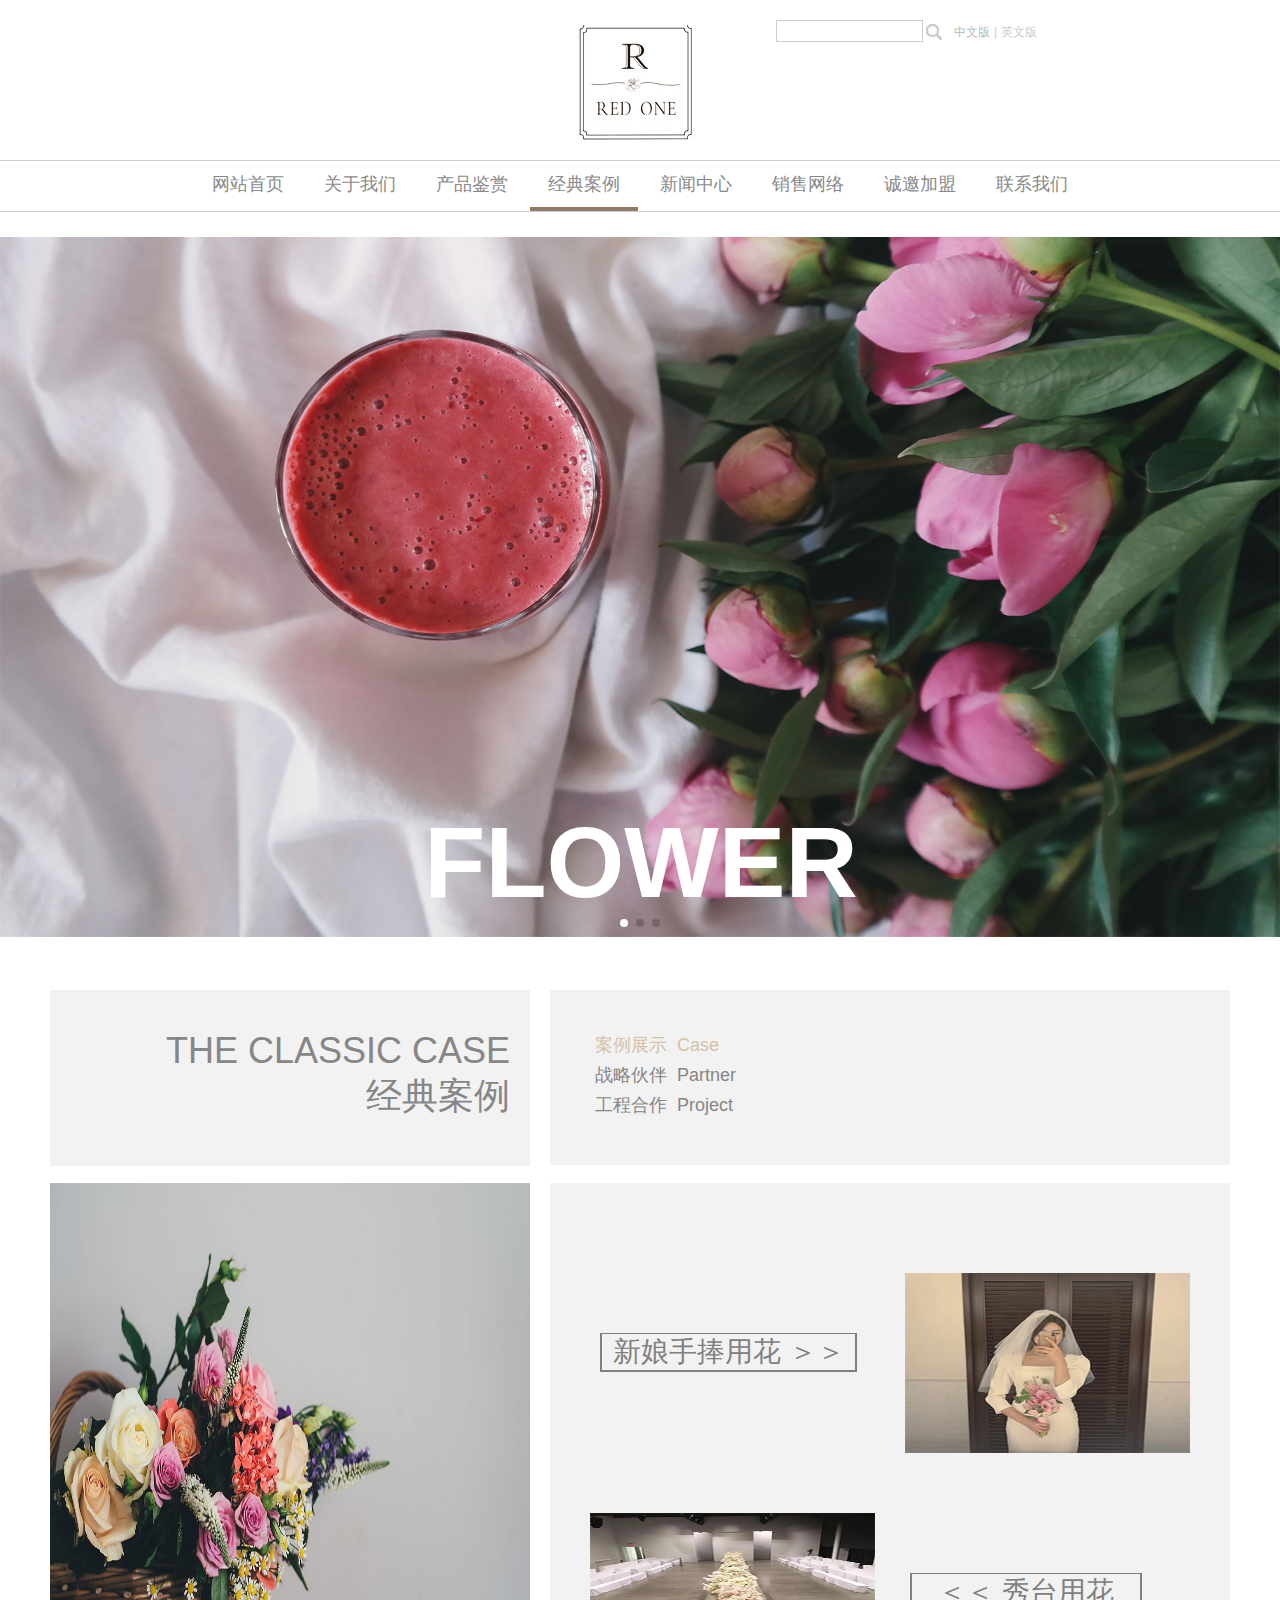
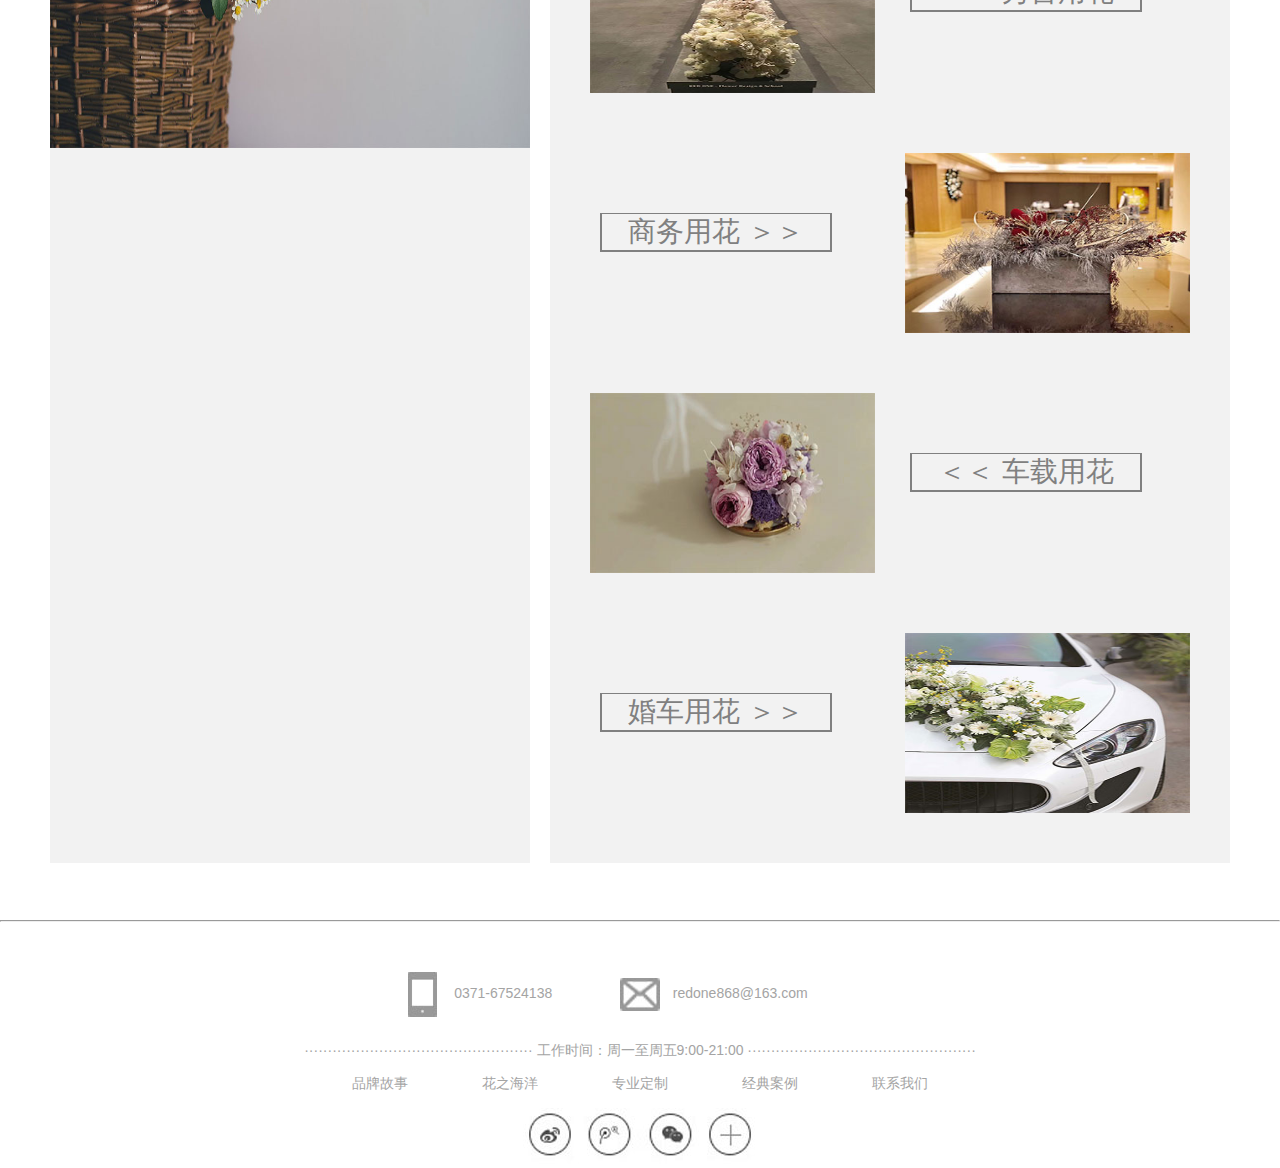
<file: red one/classics.html>
<!DOCTYPE html>
<html lang="en">

<head>
  <meta charset="UTF-8">
  <meta name="viewport" content="width=device-width, initial-scale=1.0">
  <meta http-equiv="X-UA-Compatible" content="ie=edge">
  <title>red one </title>
  <link rel="stylesheet" href="./css/common.css">
  <link rel="stylesheet" href="./css/swiper.min.css">
  <link rel="stylesheet" href="./css/swiper.css">
  <link rel="stylesheet" href="./css/classics.css">
  <script src="./js/jquery.min.js"></script>
  <script src="./js/common.js"></script>
  <script src="./js/classics.js"></script>
  <script src="./js/swiper.min.js"></script>
  <script src="./js/swiper.js"></script>


  <body>
    <div class="header">
      <div class="pic">
        <a href="index.html" target="_blank">
          <img src="./img/logo.jpg" alt=""></img>
        </a>
      </div>
      <div class="righttop">
        <div class="search">
          <input type="text">
          <img src="./img/Zoom.jpg" alt="">
        </div>
        &nbsp;
        <span>中文版</span>
        <span>|</span>
        <span>英文版</span>
      </div>
    </div>
    <div class="container">
      <div class="nav" id="nav">
        <a href="index.html">网站首页</a>
        <a href="javascript:;">关于我们</a>
        <a href="javascript:;">产品鉴赏</a>
        <a href="classics.html" class="baseline">经典案例</a>
        <a href="news.html">新闻中心</a>
        <a href="javascript:;">销售网络</a>
        <a href="join.html">诚邀加盟</a>
        <a href="javascript:;">联系我们</a>
      </div>
      <div class="swiper">
        <div class="swiper-container">
          <div class="swiper-wrapper">
            <div class="swiper-slide"><img src="./img/swiper1.jpg" alt=""></div>
            <div class="swiper-slide"><img src="./img/swiper2.jpg" alt=""></div>
            <div class="swiper-slide"><img src="./img/swiper3.jpg" alt=""></div>
          </div>
          <h1 class="flower">FLOWER</h1>
          <div class="swiper-pagination"></div>
        </div>
      </div>
      <div class="classics w">
        <div class="head">
          <div class="left color">
            <h1>THE CLASSIC CASE</h1>
            <h1>经典案例</h1>
          </div>
          <div class="right color">
            <a href="javascript:;" class="arrow">案例展示 &nbsp;Case  </a>
            <a href="javascript:;">战略伙伴 &nbsp;Partner</a>
            <a href="javascript:;">工程合作 &nbsp;Project</a>
          </div>
        </div>
        <div class="content clear">
          <div class="first color left">
            <div class="img">
              <img src="./img/case1.jpg" alt="">
            </div>
          </div>
          <div class="second color left">
            <div class="box clear">
              <div class="info clear">
                <div class="one left">
                  <a href="javascript:;">&nbsp;新娘手捧用花 ＞＞&nbsp;</a>
                </div>
                <div class="two left">
                  <div class="img">
                    <img src="./img/case2.jpg" alt="">
                  </div>
                </div>
              </div>
              <div class="info clear">
                <div class="three left">
                  <div class="img">
                    <img src="./img/case3.jpg" alt="">
                  </div>
                </div>
                <div class="four left">
                  <a href="javascript:;"> &nbsp;&nbsp;&nbsp;＜＜ 秀台用花&nbsp;&nbsp;&nbsp;</a>
                </div>
              </div>
              <div class="info clear">
                <div class="one left">
                  <a href="javascript:;">&nbsp;&nbsp;&nbsp;商务用花 ＞＞&nbsp;&nbsp;&nbsp;</a>
                </div>
                <div class="two left">
                  <div class="img">
                    <img src="./img/case5.jpg" alt="">
                  </div>
                </div>
              </div>
              <div class="info clear">
                <div class="three left">
                  <div class="img">
                    <img src="./img/case4.jpg" alt="">
                  </div>
                </div>
                <div class="four left">
                  <a href="javascript:;"> &nbsp;&nbsp;&nbsp;＜＜ 车载用花&nbsp;&nbsp;&nbsp;</a>
                </div>
              </div>
              <div class="info clear">
                <div class="one left">
                  <a href="javascript:;">&nbsp;&nbsp;&nbsp;婚车用花 ＞＞&nbsp;&nbsp;&nbsp;</a>
                </div>
                <div class="two left">
                  <div class="img">
                    <img src="./img/case6.jpg" alt="">
                  </div>
                </div>
              </div>


            </div>
          </div>
        </div>
      </div>
    </div>

    <div class="footer">
      <hr>
      <div class="num">
        <img src="./img/Mobile.jpg" alt=""> &nbsp;
        <span>0371-67524138</span>&nbsp;
        <img src="./img/Email.jpg" alt="">&nbsp;
        <span>redone868@163.com</span>&nbsp;
      </div>
      <div class="time">
        <span>·················································      工作时间：周一至周五9:00-21:00      ·················································</span>
      </div>
      <div class="type">
        <p>品牌故事</p>
        <p>花之海洋</p>
        <p>专业定制</p>
        <p>经典案例</p>
        <p>联系我们</p>
      </div>
      <div class="third">
        <img src="./img/footer.jpg" alt="">
      </div>
    </div>
  </body>

</html>
</file>
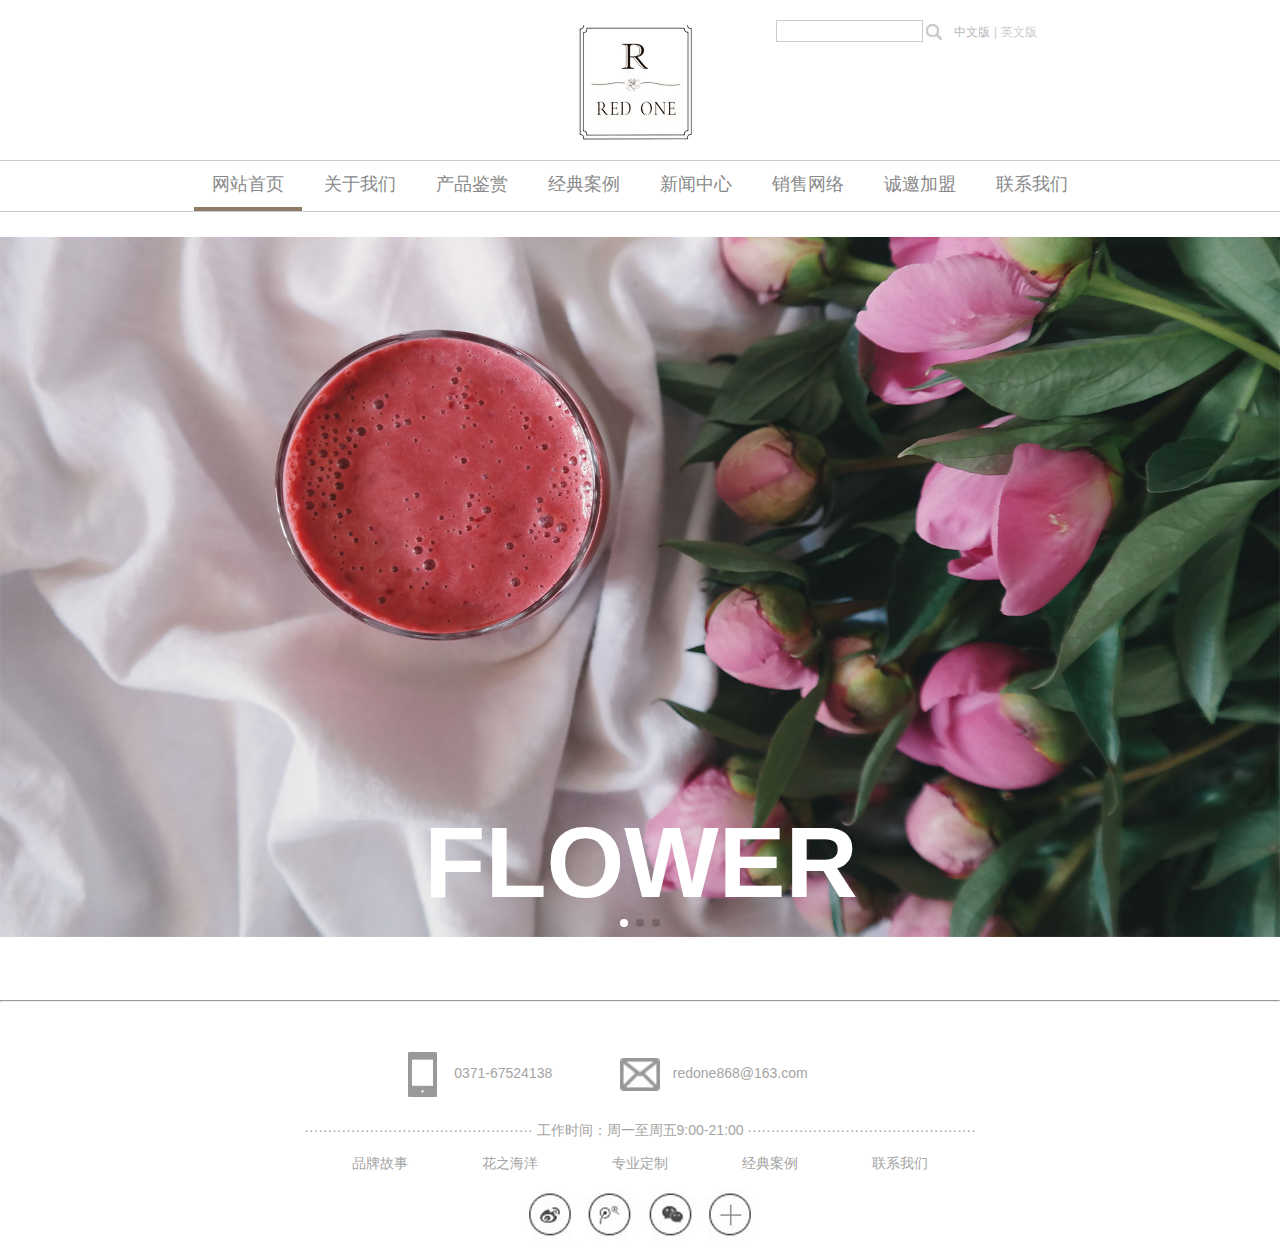
<file: red one/common.html>
<!DOCTYPE html>
<html lang="en">

<head>
  <meta charset="UTF-8">
  <meta name="viewport" content="width=device-width, initial-scale=1.0">
  <meta http-equiv="X-UA-Compatible" content="ie=edge">
  <title>red one </title>
  <link rel="stylesheet" href="./css/common.css">
  <link rel="stylesheet" href="./css/swiper.min.css">
  <link rel="stylesheet" href="./css/swiper.css">
  <script src="./js/jquery.min.js"></script>
  <script src="./js/common.js"></script>
  <script src="./js/swiper.min.js"></script>
  <script src="./js/swiper.js"></script>


  <body>
    <div class="header">
      <div class="pic">
        <a href="index.html" target="_blank">
          <img src="./img/logo.jpg" alt=""></img>
        </a>
      </div>
      <div class="righttop">
        <div class="search">
          <input type="text">
          <img src="./img/Zoom.jpg" alt="">
        </div>
        &nbsp;
        <span>中文版</span>
        <span>|</span>
        <span>英文版</span>
      </div>
    </div>
    <div class="container">
      <div class="nav" id="nav">
        <a href="javascript:;" class="baseline">网站首页</a>
        <a href="javascript:;">关于我们</a>
        <a href="javascript:;">产品鉴赏</a>
        <a href="javascript:;">经典案例</a>
        <a href="javascript:;">新闻中心</a>
        <a href="javascript:;">销售网络</a>
        <a href="javascript:;">诚邀加盟</a>
        <a href="javascript:;">联系我们</a>
      </div>
      <div class="swiper">
        <div class="swiper-container">
          <div class="swiper-wrapper">
            <div class="swiper-slide"><img src="./img/swiper1.jpg" alt=""></div>
            <div class="swiper-slide"><img src="./img/swiper2.jpg" alt=""></div>
            <div class="swiper-slide"><img src="./img/swiper3.jpg" alt=""></div>
          </div>
          <h1 class="flower">FLOWER</h1>
          <div class="swiper-pagination"></div>
        </div>
      </div>
    </div>

    <div class="footer">
      <hr>
      <div class="num">
        <img src="./img/Mobile.jpg" alt=""> &nbsp;
        <span>0371-67524138</span>&nbsp;
        <img src="./img/Email.jpg" alt="">&nbsp;
        <span>redone868@163.com</span>&nbsp;
      </div>
      <div class="time">
        <span>·················································      工作时间：周一至周五9:00-21:00      ·················································</span>
      </div>
      <div class="type">
        <p>品牌故事</p>
        <p>花之海洋</p>
        <p>专业定制</p>
        <p>经典案例</p>
        <p>联系我们</p>
      </div>
      <div class="third">
        <img src="./img/footer.jpg" alt="">
      </div>
    </div>
  </body>

</html>
</file>
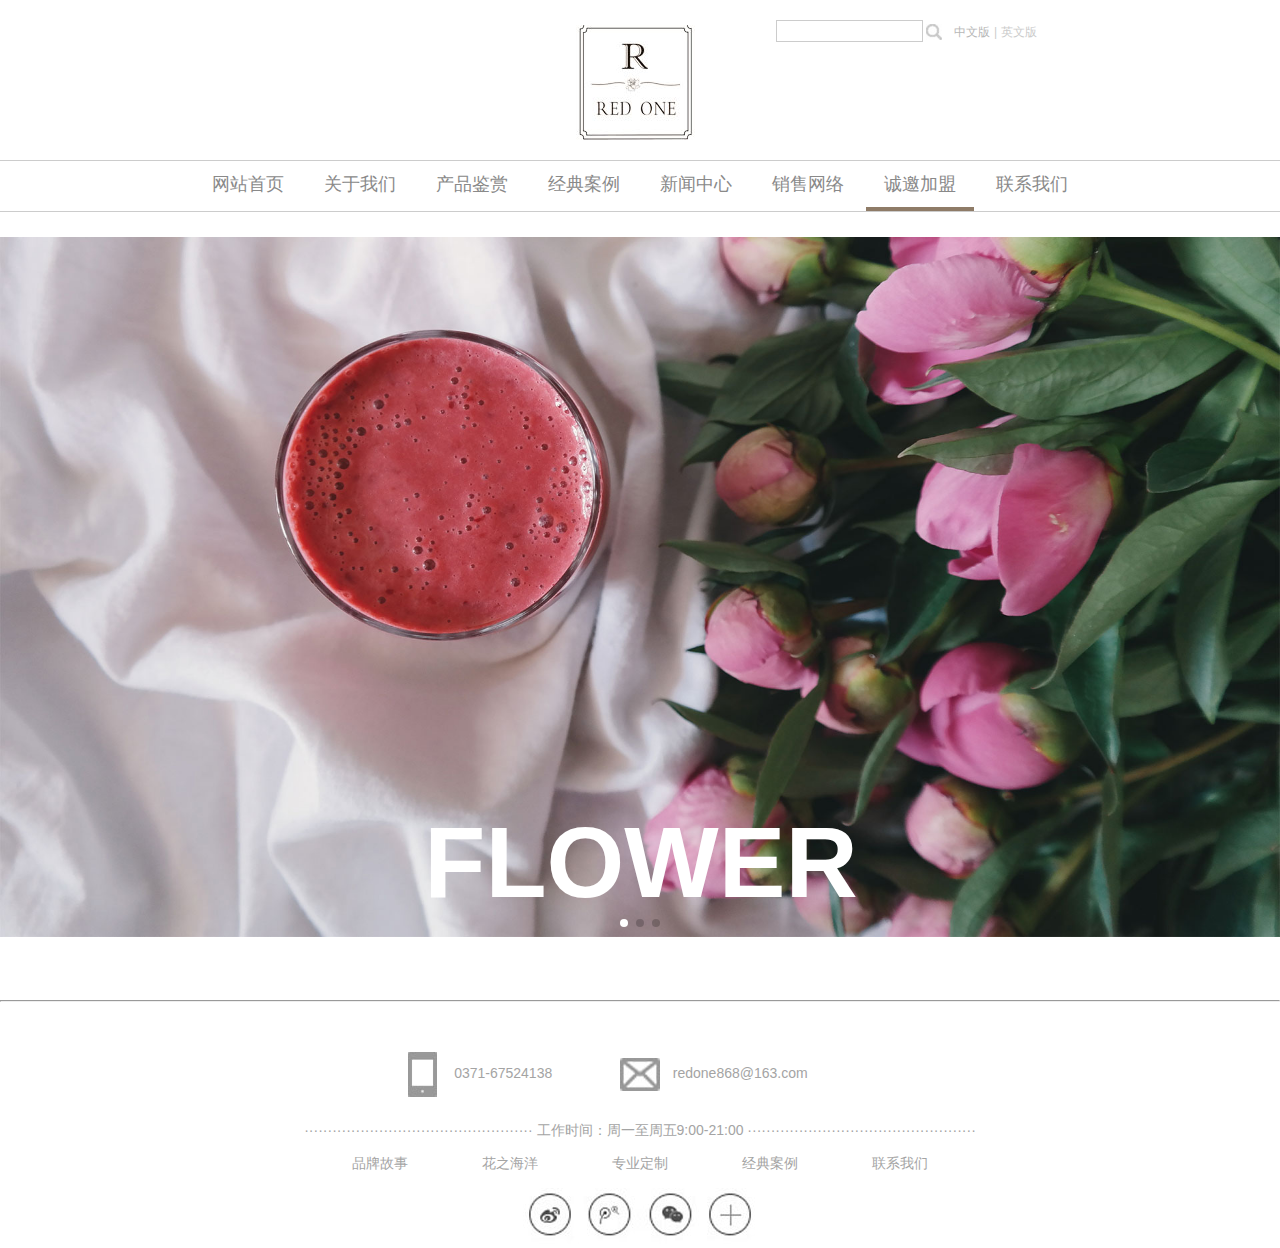
<file: red one/join.html>
<!DOCTYPE html>
<html lang="en">

<head>
  <meta charset="UTF-8">
  <meta name="viewport" content="width=device-width, initial-scale=1.0">
  <meta http-equiv="X-UA-Compatible" content="ie=edge">
  <title>red one </title>
  <link rel="stylesheet" href="./css/common.css">
  <link rel="stylesheet" href="./css/swiper.min.css">
  <link rel="stylesheet" href="./css/swiper.css">
  <script src="./js/jquery.min.js"></script>
  <script src="./js/common.js"></script>
  <script src="./js/swiper.min.js"></script>
  <script src="./js/swiper.js"></script>


  <body>
    <div class="header">
      <div class="pic">
        <a href="index.html" target="_blank">
          <img src="./img/logo.jpg" alt=""></img>
        </a>
      </div>
      <div class="righttop">
        <div class="search">
          <input type="text">
          <img src="./img/Zoom.jpg" alt="">
        </div>
        &nbsp;
        <span>中文版</span>
        <span>|</span>
        <span>英文版</span>
      </div>
    </div>
    <div class="container">
      <div class="nav" id="nav">
        <a href="index.html">网站首页</a>
        <a href="javascript:;">关于我们</a>
        <a href="javascript:;">产品鉴赏</a>
        <a href="classics.html">经典案例</a>
        <a href="news.html">新闻中心</a>
        <a href="javascript:;">销售网络</a>
        <a href="join.html" class="baseline">诚邀加盟</a>
        <a href="javascript:;">联系我们</a>
      </div>
      <div class="swiper">
        <div class="swiper-container">
          <div class="swiper-wrapper">
            <div class="swiper-slide"><img src="./img/swiper1.jpg" alt=""></div>
            <div class="swiper-slide"><img src="./img/swiper2.jpg" alt=""></div>
            <div class="swiper-slide"><img src="./img/swiper3.jpg" alt=""></div>
          </div>
          <h1 class="flower">FLOWER</h1>
          <div class="swiper-pagination"></div>
        </div>
      </div>
    </div>

    <div class="footer">
      <hr>
      <div class="num">
        <img src="./img/Mobile.jpg" alt=""> &nbsp;
        <span>0371-67524138</span>&nbsp;
        <img src="./img/Email.jpg" alt="">&nbsp;
        <span>redone868@163.com</span>&nbsp;
      </div>
      <div class="time">
        <span>·················································      工作时间：周一至周五9:00-21:00      ·················································</span>
      </div>
      <div class="type">
        <p>品牌故事</p>
        <p>花之海洋</p>
        <p>专业定制</p>
        <p>经典案例</p>
        <p>联系我们</p>
      </div>
      <div class="third">
        <img src="./img/footer.jpg" alt="">
      </div>
    </div>
  </body>

</html>
</file>
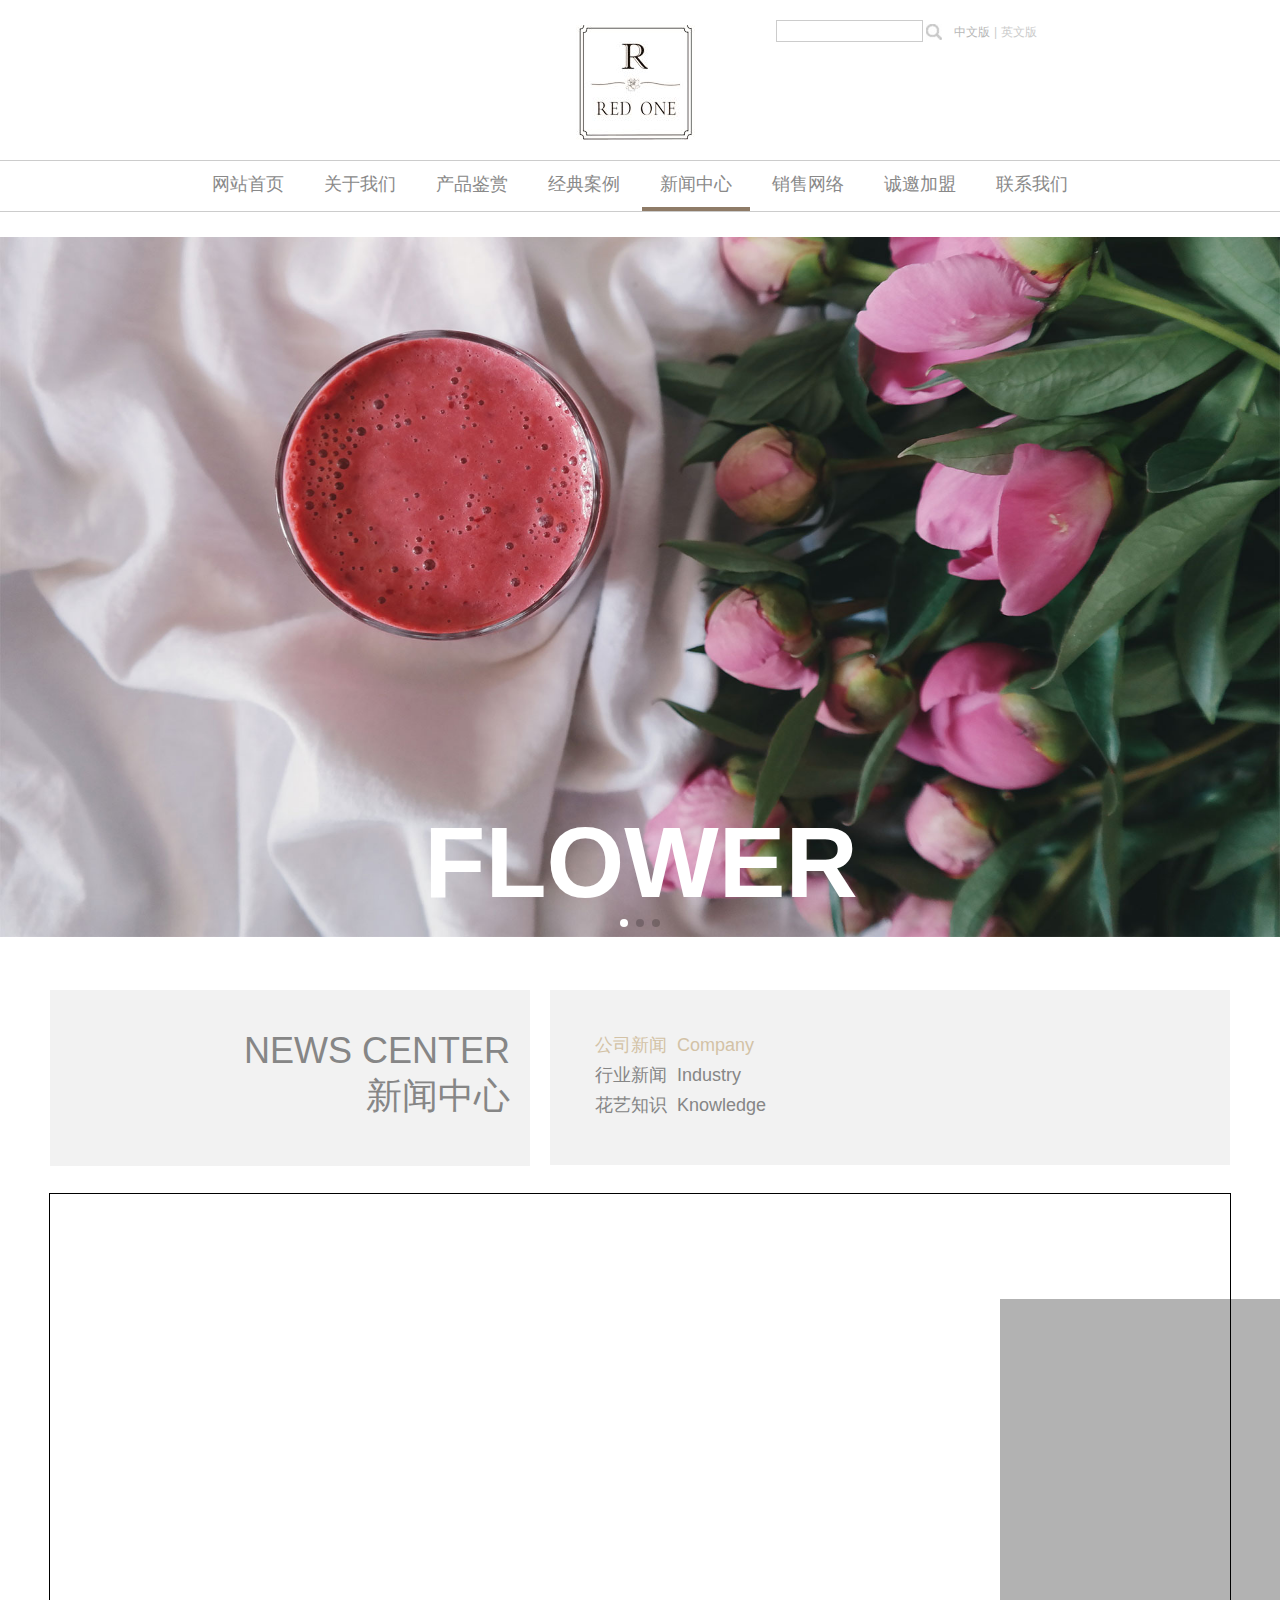
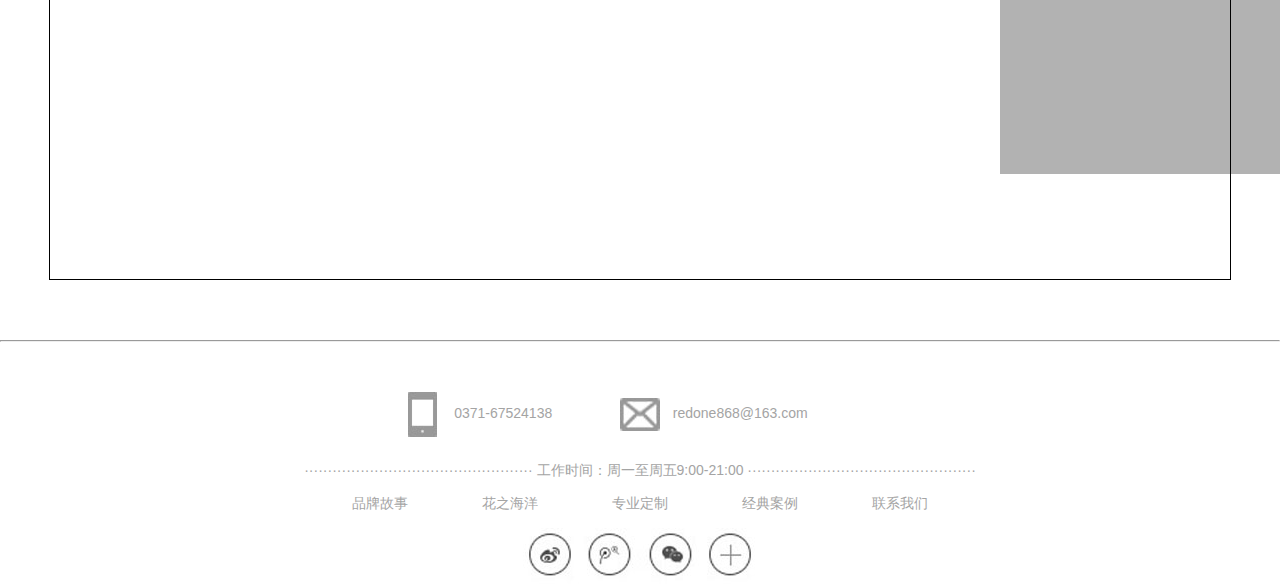
<file: red one/news.html>
<!DOCTYPE html>
<html lang="en">

<head>
  <meta charset="UTF-8">
  <meta name="viewport" content="width=device-width, initial-scale=1.0">
  <meta http-equiv="X-UA-Compatible" content="ie=edge">
  <title>red one </title>
  <link rel="stylesheet" href="./css/common.css">
  <link rel="stylesheet" href="./css/swiper.min.css">
  <link rel="stylesheet" href="./css/swiper.css">
  <link rel="stylesheet" href="./css/news.css">
  <script src="./js/jquery.min.js"></script>
  <script src="./js/common.js"></script>
  <script src="./js/swiper.min.js"></script>
  <script src="./js/swiper.js"></script>
  <script src="./js/classics.js"></script>


  <body>
    <div class="header">
      <div class="pic">
        <a href="index.html" target="_blank">
          <img src="./img/logo.jpg" alt=""></img>
        </a>
      </div>
      <div class="righttop">
        <div class="search">
          <input type="text">
          <img src="./img/Zoom.jpg" alt="">
        </div>
        &nbsp;
        <span>中文版</span>
        <span>|</span>
        <span>英文版</span>
      </div>
    </div>
    <div class="container">
      <div class="nav" id="nav">
        <a href="index.html">网站首页</a>
        <a href="javascript:;">关于我们</a>
        <a href="javascript:;">产品鉴赏</a>
        <a href="classics.html">经典案例</a>
        <a href="news.html" class="baseline">新闻中心</a>
        <a href="javascript:;">销售网络</a>
        <a href="join.html">诚邀加盟</a>
        <a href="javascript:;">联系我们</a>
      </div>
      <div class="swiper">
        <div class="swiper-container">
          <div class="swiper-wrapper">
            <div class="swiper-slide"><img src="./img/swiper1.jpg" alt=""></div>
            <div class="swiper-slide"><img src="./img/swiper2.jpg" alt=""></div>
            <div class="swiper-slide"><img src="./img/swiper3.jpg" alt=""></div>
          </div>
          <h1 class="flower">FLOWER</h1>
          <div class="swiper-pagination"></div>
        </div>
      </div>
      <div class="news w">
        <div class="head">
          <div class="left color">
            <h1>NEWS CENTER</h1>
            <h1>新闻中心</h1>
          </div>
          <div class="right color">
            <a href="javascript:;" class="arrow">公司新闻 &nbsp;Company  </a>
            <a href="javascript:;">行业新闻 &nbsp;Industry</a>
            <a href="javascript:;">花艺知识 &nbsp;Knowledge</a>
          </div>
        </div>
      </div>
      <div class="center w">
        <div class="info">
          <!-- 高端花艺近两年来在北京上海深圳等城市迅速崛起。相比较曾经送花的以量取胜，根据自己的故事定制花束的个性，以满足不同客户对于高雅鲜花的极致追求。 — — More  -->
        </div>
      </div>
    </div>

    <div class="footer">
      <hr>
      <div class="num">
        <img src="./img/Mobile.jpg" alt=""> &nbsp;
        <span>0371-67524138</span>&nbsp;
        <img src="./img/Email.jpg" alt="">&nbsp;
        <span>redone868@163.com</span>&nbsp;
      </div>
      <div class="time">
        <span>·················································      工作时间：周一至周五9:00-21:00      ·················································</span>
      </div>
      <div class="type">
        <p>品牌故事</p>
        <p>花之海洋</p>
        <p>专业定制</p>
        <p>经典案例</p>
        <p>联系我们</p>
      </div>
      <div class="third">
        <img src="./img/footer.jpg" alt="">
      </div>
    </div>

  </body>

</html>
</file>
<file: css/base.css>
﻿/*清除元素默认的内外边距  */

* {
  margin: 0;
  padding: 0;
}


/*让所有斜体 不倾斜*/

em,
i {
  font-style: normal;
}


/*去掉列表前面的小点*/

li {
  list-style: none;
}


/*图片没有边框   去掉图片底侧的空白缝隙*/

img {
  border: 0;
  /*ie6*/
  vertical-align: middle;
}


/*让button 按钮 变成小手*/

button {
  cursor: pointer;
}


/*取消链接的下划线*/

a {
  color: #666;
  text-decoration: none;
}

a:hover {
  color: #e33333;
}

button,
input {
  font-family: 'Microsoft YaHei', 'Heiti SC', tahoma, arial, 'Hiragino Sans GB', \\5B8B\4F53, sans-serif;
}

body {
  background-color: #fff;
  font: 12px/1.5 'Microsoft YaHei', 'Heiti SC', tahoma, arial, 'Hiragino Sans GB', \\5B8B\4F53, sans-serif;
  color: #666;
}

.hide,
.none {
  display: none;
}


/*清除浮动*/

.clearfix:after {
  visibility: hidden;
  clear: both;
  display: block;
  content: ".";
  height: 0;
}

.clearfix {
  *zoom: 1
}
</file>
<file: css/common.css>
/*公共样式*/
.fl {
	float: left;
}
.fr {
	float: right;
}
/*版心*/
.w {
	width: 1200px;
	margin: 0 auto;
}
.style-red {
	color: #c81623;
}
@font-face {
	font-family: 'icomoon';
	src:  url('../fonts/icomoon.eot?7kkyc2');
	src:  url('../fonts/icomoon.eot?7kkyc2#iefix') format('embedded-opentype'),
	url('../fonts/icomoon.ttf?7kkyc2') format('truetype'),
	url('../fonts/icomoon.woff?7kkyc2') format('woff'),
	url('../fonts/icomoon.svg?7kkyc2#icomoon') format('svg');
	font-weight: normal;
	font-style: normal;
		}
.spacer {
	width: 1px;
	height: 12px;
	background-color: #666;
	margin: 9px 12px 0;
}
.shortcut .icomoon {
	font-family: 'icomoon';
	font-size: 16px;
	line-height: 27px;
		}
.shortcut {
	height: 30px;
	background-color: #f1f1f1;
	line-height: 30px;
}
.shortcut li {
	float: left;
}
.header {
	position: relative;
	height: 105px;
}
.logo {
	position: absolute;
	top: 25px;
	left: 0;
	width: 175px;
	height: 56px;
}
.logo a {
	width: 175px;
	height: 56px;
	display: block;
	background: url(../img/logo.png) no-repeat;
	font-size: 0;
}
.search  {
	position: absolute;
	top: 25px;
	left: 348px;
	
}
.text {
	float: left;
	width: 445px;
	height: 32px;
	border: 2px solid #b1191a;
	padding-left: 10px;
	color: #ccc;	
	outline: none;
}
.search .btn {
	float: left;
	position: absolute;	
	width: 82px;
	height: 36px;
	color: white;
	font-size: 16px;
	background-color: #b1191a;
	border: 0;
	outline: none;
}
.hotwords {
	position: absolute;
	top: 65px;
	left: 348px;	
}
.hotwords a {
	margin: 0 10px;
}
.shopcar {
	position: absolute;
	top:25px;
	right: 64px;
	width: 138px;
	height: 34px;
	border: 1px solid #dfdfdf;
	background-color: #f7f7f7;
	line-height: 34px;
	text-align: center;
}
.car {
    font-family: 'icomoon';  	
  	color: #db5d5d;  
  }
.arrow {
	font-family: 'icomoon';
	margin-left: 5px;
}
.count {
	position: absolute;
	top: -5px;
	background-color: #e60012;
	left: 105px;	
	height: 14px;
	padding: 0 3px;	
	border-radius: 7px 7px 7px 0;
	line-height: 14px;
	color: #fff;
}
.nav {
	height: 45px;
	border-bottom: 2px solid #b1191a;

}
.nav .w {
	height: 45px;
	line-height: 45px;
	background-color: #ffffff;
}
.dropdown {
	width: 209px;
	height: 45px;	
}
.dropdown .dt {
	height: 100%;
	background-color: #b1191a;
	font-size: 16px;
	color: #fff;
	text-align: center;
	line-height: 45px;
}
.dropdown .dd {
	height: 465px;
	background-color: #c81623;
	margin-top: 2px;
} 
.menu_item {
	color: #fff;
	transition: all 0.5s;
}
/* .menu_item:hover 表示：当鼠标经过我们的li标签时 */
.menu_item:hover {
	padding-left: 20px;
	background-color: #fff;
	color: #c81623;
}
/*鼠标经过li 里面的 a变文字的颜色*/
.menu_item:hover a {
	color: #c81623;
}

.menu_item {
	height: 31px;
	line-height: 31px;
	margin-left: 1px;
	padding: 0 10px;
}
.menu_item a {
	font-size: 14px;
	color: #fff;
}
.menu_item i {
	float: right;
	font-family: 'icomoon';
	font-size: 18px;
	color: #fff;
}
.navitems {
	margin-left: 10px;
}
.navitems li {
	float: left;
}
.navitems li a {
	display: block;
	height: 45px;
	padding: 0 25px;
	line-height: 45px;
	font-size: 16px;
}
.footer {
	height: 386px;
	background-color: #f5f5f5;
	padding-top: 30px;
}
.mod_service {
	/*margin-top: 30px;*/
	height: 79px;
	border-bottom: 1px solid #ccc;
	background-color: #f5f5f5;
}

.mod_service li {
	float: left;
	width: 240px;
	height: 79px;
}

.mod-service-icon {
	/*浮动的盒子 可以直接给大小的 不需要转换*/
	float: left;
	width: 50px;
	height: 50px;
	margin-left: 35px;
	background: url(../img/icons.png) no-repeat;
}
.mod_service_zheng {
	background-position: -253px -3px;	
}
.mod_service_tit {
	float: left;
	margin-left: 5px;
}
.mod_service_tit h5 {
	margin: 5px 0;
}
.mod_service_kuai {
	background-position: -255px -54px;
}
.mod_service_bao {
	background-position: -257px -105px;
}
.mod_service_te {
	background-position: -257px -157px;
}
.mod_service_bang {
	background-position: -257px -209px;
}
.mod_help {
	height: 187px;
	border-bottom: 1px solid #ccc;
}
.mod_help_item {
	float: left;
	width: 150px;
	padding: 20px 0 0 50px;
}
.mod_help_item dt {
	height: 25px;
	font-size: 16px;
}
.mod_help_item dd {
	height: 22px;
}
.mod_help_app dt,
.mod_help_app p {
	padding-left: 15px;
}
.mod_help_app img {
	margin: 7px 0;
}
.mod_copyright {
	text-align: center;
}
.mod_copyright_links {
	margin: 20px 0 15px 0;
}
.mod_copyright_links a {
	letter-spacing: 1px;
}
.mod_copyright_info {
	line-height: 18px;
}
</file>
<file: css/index.css>
.main {
  width: 980px;
  height: 455px;
  margin-left: 219px;
  margin-top: 10px;
}

.focus {
  position: relative;
  width: 721px;
  height: 455px;
  background-color: purple;
  overflow: hidden;
}

.focus ul {
  position: absolute;
  top: 0;
  left: 0;
  width: 600%;
}

.focus ul li {
  float: left;
}

.arr-l,
.arr-r {
  position: absolute;
  top: 50%;
  margin-top: -20px;
  width: 24px;
  height: 40px;
  background: rgba(0, 0, 0, .3);
  text-align: center;
  line-height: 40px;
  color: #fff;
  font-family: 'icomoon';
  font-size: 18px;
  z-index: 2;
}

.arr-l {
  left: 0;
  border-radius: 0 20px 20px 0;
}

.arr-r {
  right: 0;
  border-radius: 20px 0 0 20px;
}

.circle {
  position: absolute;
  bottom: 10px;
  left: 50px;
}

.circle li {
  float: left;
  width: 8px;
  height: 8px;
  border: 2px solid rgba(255, 255, 255, 0.5);
  margin: 0 3px;
  border-radius: 50%;
  /*鼠标经过显示小手*/
  cursor: pointer;
}

.current {
  background-color: #fff;
}

.newsflash {
  width: 250px;
  height: 455px;
}

.news {
  height: 163px;
  border: 1px solid #ccc;
}

.news-hd {
  height: 32px;
  border-bottom: 1px dotted #ccc;
  padding: 0 15px;
  font-size: 14px;
  line-height: 32px;
}

.news-hd a {
  float: right;
  font-size: 12px;
  font-family: 'icomoon';
}

.news-bd {
  padding: 10px 0 0 15px;
}

.news-bd li {
  height: 23px;
}

.lifeservice {
  /* 溢出的内容隐藏 */
  overflow: hidden;
  height: 208px;
  border: 1px solid #ccc;
  border-top: none;
}

.lifeservice ul {
  width: 252px;
}

.lifeservice li {
  position: relative;
  float: left;
  width: 62px;
  height: 70px;
  border-right: 1px solid #ccc;
  border-bottom: 1px solid #ccc;
}

.lifeservice li a {
  display: block;
  /* overflow: hidden; 解决i 引起的 外边距塌陷合并的问题*/
  overflow: hidden;
  height: 100%;
}

.lifeservice li p {
  text-align: center;
}

.hot {
  position: absolute;
  right: 0;
  top: 0;
  width: 12px;
  height: 15px;
  background: url(..//img/jian.jpg) no-repeat;
}

.service_ico {
  display: block;
  width: 24px;
  height: 24px;
  background: url(../img/icons.png) no-repeat;
  margin: 10px auto;
}

.service_ico_huafei {
  background-position: -17px -16px;
}

.service_ico_jipiao {
  width: 26px;
  background-position: -78px -16px;
}

.service_ico_dianying {
  background-position: -140px -16px;
}

.service_ico_game {
  background-position: -206px -16px;
}

.service_ico_caipiao {
  background-position: -16px -87px;
}

.service_ico_jiayou {
  background-position: -78px -88px;
}

.service_ico_hotel {
  background-position: -138px -88px;
}

.service_ico_chepiao {
  background-position: -205px -88px;
}

.service_ico_zhongchou {
  background-position: -16px -158px;
}

.service_ico_licai {
  background-position: -77px -158px;
}

.service_ico_liping {
  background-position: -140px -158px;
}

.service_ico_baitiao {
  background-position: -204px -158px;
}

.bargain {
  height: 75px;
  margin-top: 5px;
}

.recommend {
  height: 163px;
  margin-top: 10px;
}

.recom-hd {
  width: 200px;
  height: 163px;
  background-color: #5c5251;
  text-align: center;
}

.recom-hd img {
  margin: 30px 0 10px 0;
}

.recom-hd h3 {
  font-size: 18px;
  color: #fff;
  font-weight: normal;
}

.recom-bd {
  width: 1000px;
  height: 163px;
  background-color: #ebebeb;
}

.recom-bd li {
  float: left;
  width: 249px;
  height: 145px;
  border-right: 1px solid #ccc;
  margin-top: 10px;
}

.recom-bd .last {
  border-right: 0;
}

.box-hd {
  height: 30px;
  border-bottom: 2px solid #c81623;
  margin-top: 25px;
}

.box-bd li {
  overflow: hidden;
}

.box-bd img {
  transition: all 1s;
}

.box-bd img:hover {
  margin-left: 8px;
}

.box-hd h3 {
  float: left;
  font-size: 18px;
  color: #c81623;
}

.tab-list {
  float: right;
  line-height: 30px;
}

.tab-list li {
  float: left;
}

.tab-list li a {
  margin: 0 15px;
}

.box-bd {
  height: 360px;
}

.w209 {
  width: 209px;
  background-color: #f9f9f9;
}

.w329 {
  width: 329px;
}

.w219 {
  width: 219px;
}

.w220 {
  width: 220px;
  border-left: 1px solid #ccc;
}

.tab-con li {
  float: left;
  height: 360px;
}

.tab-con-item {
  border-bottom: 1px solid #ccc;
}

.tab-con-list {
  /* 这里给父盒子设置overflow是为了清楚浮动的影响，让margin生效 */
  overflow: hidden;
  margin-bottom: 15px;
}

.tab-con-list li {
  width: 86px;
  height: 32px;
  line-height: 32px;
  border-bottom: 1px solid #ccc;
  margin-left: 10px;
  text-align: center;
}

.box-bd li {
  overflow: hidden;
}

.fixedtool {
  position: fixed;
  top: 100px;
  left: 50%;
  margin-left: -676px;
  width: 66px;
  background-color: #fff;
  display: none;
}

.fixedtool li {
  height: 32px;
  line-height: 32px;
  text-align: center;
  font-size: 12px;
  border-bottom: 1px solid #ccc;
  cursor: pointer;
}

.fixedtool .current {
  background-color: #c81623;
  color: #fff;
}
</file>
<file: red one/css/common.css>
body {
  /* width: 1920px; */
  height: 2000px;
  background-color: #fff !important;
}

* {
  margin: 0;
  padding: 0;
}

.w {
  width: 1180px;
  margin: 0 auto;
}

a {
  text-decoration: none;
}

.left {
  float: left;
}

.right {
  float: right;
}

.clear {
  clear: both;
}


/* 
.swiper-container {
  width: 600px;
  height: 300px;
} */

.header {
  margin-top: 20px;
  position: relative;
  width: 100%;
  height: 140px;
}

.pic {
  margin-top: 5px;
  position: absolute;
  /* display: inline-block; */
  margin-left: 45%;
  /* margin-left: 60px; */
}

.righttop {
  float: right;
  margin-right: 243px;
}

.righttop .search {
  display: inline-block;
}

.righttop .search input {
  border: 1px solid #ccc;
  /* border-right: none; */
  width: 145px;
  height: 20px;
  color: #B7B7B7;
}

.righttop .search input:hover {
  width: 170px;
  border: 1px solid #05BFF0;
  transition: all 1s;
}

.righttop .search img {
  vertical-align: middle;
  width: 16px;
  height: 16px;
}

.righttop span {
  font-size: 12px;
  color: #B7B7B7;
  cursor: pointer;
}

.righttop span:nth-child(n+3) {
  color: #ccc;
}

.nav {
  border-top: 1px solid #ccc;
  border-bottom: 1px solid #ccc;
  text-align: center;
}

.nav a {
  display: inline-block;
  padding: 11px 18px;
  font-size: 18px;
  color: #898989;
}

.baseline {
  display: block;
  border-bottom: 4px solid #8E7B67;
  color: #8E7B67;
}

.swiper {
  padding-top: 25px;
}

.swiper img {
  width: 100%;
  height: 700px;
}

.swiper-wrapper {
  position: relative;
  clear: both;
}


/* .swiper-wrapper img {
  height: 100%;
} */

.flower {
  position: absolute;
  text-align: center;
  display: block;
  font-size: 100px;
  color: #fff;
  z-index: 1;
  bottom: 20px;
  right: 33%;
}

.footer {
  text-align: center;
  margin-top: 60px;
}

.num {
  padding: 50px 0 25px 0;
}

.num img {
  vertical-align: middle;
}

.num span {
  color: #A4A4A4;
  margin: 0 60px 0 5px
}

.time span {
  color: #A4A4A4;
}

.type {
  margin: 15px 0;
}

.type p {
  display: inline;
  margin: 0 35px 0 35px;
  color: #A4A4A4;
}

.classics {
  height: 1470px;
  margin-top: 50px;
}

.classics .head {
  clear: both;
  width: 100%;
  height: 170px;
  display: inline-block;
  margin-bottom: 20px;
}

.head .left {
  float: left;
  width: 460px;
  padding: 40px 20px 45px 0;
  margin-right: 10px;
}

.head .left h1 {
  text-align: right;
  color: #868686;
  font-weight: 400;
  font-size: 36px;
}

.head .right {
  float: left;
  width: 635px;
  padding: 40px 0 45px 45px;
  margin-left: 10px;
}

.head .right a {
  display: block;
  text-align: left;
  color: #868686;
  font-weight: 400;
  font-size: 18px;
  line-height: 30px;
  position: relative;
}

.head .right .arrow {
  color: #d3c2a6;
}

.color {
  background-color: #F2F2F2;
}
</file>
<file: red one/css/index.css>
/* .w {
   width: 1180px;
   margin: 0 auto;
 } */
 
 .product h1 {
   margin: 30px 0;
   color: #958370;
   font-weight: normal;
 }
 
 .appreciate {
   display: flex;
   flex-wrap: wrap;
   /* align-content: center; */
 }
 
 .appreciate .info {
   flex: 32%;
   border: 1px solid #EFEFEF;
   margin: 5px;
 }
 
 .appreciate img {
   width: 380px;
   height: 280px;
   transition: all 1s;
 }
 
 .appreciate .img {
   overflow: hidden;
 }
 
 .appreciate img:hover {
   transform: scale(1.1);
 }
 
 .introduct {
   padding: 20px 15px;
 }
 
 .introduct h2 {
   font-weight: 400;
   margin-bottom: 5px;
 }
 
 .introduct p {
   color: #949494;
   margin-bottom: 12px;
 }
 
 .introduct a {
   display: inline-block;
   border: 1px solid #949494;
   color: #949494;
   margin: 10px 0 30px 0;
 }
 
 .news {
   margin: 40px;
 }
 
 .news .new {
   margin: 30px 0;
 }
 
 .news .new h1 {
   display: block;
   text-align: center;
   position: relative;
   color: #958370;
   font-weight: 400;
 }
 
 .news .new h1:before,
 .news .new h1:after {
   content: '';
   position: absolute;
   top: 50%;
   background: #EFEFEF;
   width: 35%;
   height: 2px;
 }
 
 .news .new h1:before {
   left: 2%;
 }
 
 .news.new h1:after {
   right: 2%;
 }
 
 .news .newspic {
   width: 100%;
   height: 620px;
   /* height: 100%; */
   /* clear: both; */
 }
 
 .news .newspic .img {
   width: 25%;
   float: left;
 }
 
 .news .newspic .img img {
   width: 100%;
   height: 620px;
 }
 
 .news .newspic .last {
   position: relative;
 }
 
 .news .newspic .last img {
   opacity: 0.3;
 }
 
 .news .newspic .flower {
   position: absolute;
   top: 30%;
   right: 36%;
 }
 /*  
 .news .newspic .flower img {
   background: transparent;
   width: 36px;
   height: 38px;
 } */
 
 .newspic .flower h6,
 p,
 a {
   color: #878588;
 }
 
 .newspic .flower h6 {
   margin-bottom: 25px;
 }
 
 .newspic .flower p {
   font-size: 18px;
   margin-bottom: -50px;
 }
 
 .newspic .flower a {
   padding: 3px;
   width: 70px;
   display: inline-block;
   font-size: 16px;
   border: 1px solid #878588;
 }
 
 .about {
   margin-top: 20px;
   margin-bottom: 60px;
   /* clear: both; */
 }
 
 .about .title {
   margin-bottom: 50px;
 }
 
 .about h1 {
   color: #958370;
   font-weight: 400;
 }
 
 .about .content {
   display: flex;
   width: 100%;
 }
 
 .about .content .left,
 .about .content .right {
   width: 50%;
 }
 
 .about .content .left {
   margin-right: 8px;
 }
 
 .about .content .left img {
   width: 100%;
   height: 240px;
 }
 
 .about .content .left .info {
   margin: 140px 0;
 }
 
 .about .content .left .info p {
   font-size: 17px;
   color: #6A6A6A;
   line-height: 32px;
   letter-spacing: 4px;
 }
 
 .about .content .left a {
   display: inline-block;
   padding: 3px;
   width: 180px;
   height: 38px;
   line-height: 38px;
   font-size: 26px;
   text-align: center;
   border: 5px solid #646464;
 }
 
 .about .content .right {
   margin-left: 8px;
 }
 
 .about .content .right .up {
   margin-bottom: 20px;
 }
 
 .about .content .right .up img {
   width: 100%;
   height: 390px;
 }
 
 .right .down {
   margin-top: 30px;
   clear: both;
 }
 
 .right .down .first,
 .right .down .second {
   display: block;
   width: 49%;
   float: left;
 }
 
 .right .down .first {
   margin-right: 10px;
 }
 
 .right .down .first img {
   height: 450px;
   width: 100%;
 }
 
 .right .down .second img {
   height: 225px;
   width: 100%;
 }
</file>
<file: css/car.css>
.car-header {
  padding: 20px 0;
}

.car-logo img {
  vertical-align: middle;
}

.car-logo b {
  font-size: 20px;
  margin-top: 20px;
  margin-left: 10px;
}

.cart-filter-bar {
  font-size: 16px;
  color: #E2231A;
  font-weight: 700;
}

.cart-filter-bar em {
  padding: 5px;
  border-bottom: 1px solid #E2231A;
}

.cart-thead {
  height: 32px;
  line-height: 32px;
  margin: 5px 0 10px;
  padding: 5px 0;
  background: #f3f3f3;
  border: 1px solid #e9e9e9;
  border-top: 0;
  position: relative;
}

.cart-thead>div,
.cart-item>div {
  float: left;
}

.t-checkbox,
.p-checkbox {
  height: 18px;
  line-height: 18px;
  padding-top: 7px;
  width: 122px;
  padding-left: 11px;
}

.t-goods {
  width: 400px;
}

.t-price {
  width: 120px;
  padding-right: 40px;
  text-align: right;
}

.t-num {
  width: 150px;
  text-align: center;
}

.t-sum {
  width: 100px;
  text-align: right;
}

.t-action {
  width: 130px;
  text-align: right;
}

.cart-item {
  height: 160px;
  border-style: solid;
  border-width: 2px 1px 1px;
  border-color: #aaa #f1f1f1 #f1f1f1;
  background: #fff;
  padding-top: 14px;
  margin: 15px 0;
}

.check-cart-item {
  background: #ccc;
}

.p-checkbox {
  width: 50px;
}

.p-goods {
  margin-top: 8px;
  width: 565px;
}

.p-img {
  float: left;
  border: 1px solid #ccc;
  padding: 5px;
}

.p-msg {
  float: left;
  width: 210px;
  margin: 0 10px;
}

.p-price {
  width: 110px;
}

.quantity-form {
  width: 80px;
  height: 22px;
}

.p-num {
  width: 170px;
}

.decrement,
.increment {
  float: left;
  border: 1px solid #cacbcb;
  height: 18px;
  line-height: 18px;
  padding: 1px 0;
  width: 16px;
  text-align: center;
  color: #666;
  margin: 0;
  background: #fff;
  margin-left: -1px;
}

.itxt {
  float: left;
  border: 1px solid #cacbcb;
  width: 42px;
  height: 18px;
  line-height: 18px;
  text-align: center;
  padding: 1px;
  margin: 0;
  margin-left: -1px;
  font-size: 12px;
  font-family: verdana;
  color: #333;
  -webkit-appearance: none;
}

.p-sum {
  font-weight: 700;
  width: 145px;
}


/* 结算模块 */

.cart-floatbar {
  height: 50px;
  border: 1px solid #f0f0f0;
  background: #fff;
  position: relative;
  margin-bottom: 50px;
  line-height: 50px;
}

.select-all {
  float: left;
  height: 18px;
  line-height: 18px;
  padding: 16px 0 16px 9px;
  white-space: nowrap;
}

.select-all input {
  vertical-align: middle;
  display: inline-block;
  margin-right: 5px;
}

.operation {
  float: left;
  width: 200px;
  margin-left: 40px;
}

.clear-all {
  font-weight: 700;
  margin: 0 20px;
}

.toolbar-right {
  float: right;
}

.amount-sum {
  float: left;
}

.amount-sum em {
  font-weight: 700;
  color: #E2231A;
  padding: 0 3px;
}

.price-sum {
  float: left;
  margin: 0 15px;
}

.price-sum em {
  font-size: 16px;
  color: #E2231A;
  font-weight: 700;
}

.btn-area {
  font-weight: 700;
  width: 94px;
  height: 52px;
  line-height: 52px;
  color: #fff;
  text-align: center;
  font-size: 18px;
  font-family: "Microsoft YaHei";
  background: #e54346;
  overflow: hidden;
}
</file>
<file: css/list.css>
.sk {
	position: absolute;
	left: 185px;
	top: 40px;
	height: 32px;
	border-left: 1px solid #b1191a;
	padding: 5px 0 0 15px;	
}
.sk_list li {
	float: left;
	line-height: 45px;
	margin: 0 30px;
}
.sk_list li a {
	font-size: 16px;
	color: #000;
	font-weight: 700;

}
.sk_list li a:hover {
	color: #c81523;
}
.sk_con li {
	float: left;
	line-height: 45px;
	margin: 0 20px;
}
.sk_con li a {
	font-size: 14px;
	font-weight: 700;
	font-family: 'icomoon';
}
.sk_bd {
	margin-top: 25px;
}
.sk_bd ul {
	width: 1212px;
}
.sk_goods {
	position: relative;
	float: left;
	width: 288px;
	height: 458px;
	border: 1px solid transparent;
	margin: 0 12px 15px 0 ;
}
.sk_goods:hover {
	border: 1px solid #e12228;
}
.sk_goods_title {
	font-size: 14px;
	color: #666;
	font-weight: normal;
	padding: 10px;
}
.sk_goods_price {
	padding: 0 10px;
}
.sk_goods_price em {
	font-size: 22px;
	color: #e60012;
}
.sk_goods_price del {
	font-size: 14px;
	font-weight: 700;
	color: #a4a4a4;
}
.sk_goods_progress {
	padding: 0 10px;
}
.bar{
	display: inline-block;
	width: 130px;
	height: 10px;
	border: 1px solid #ed282e;
	vertical-align: middle;
	margin: 0 5px;
	border-radius: 5px;
}
.bar_in {
	width: 87%;
	height: 10px;
	background-color: #ed282e;
	border-radius: 3px 0 0 3px;
}
.sk_goods_progress em,
.sk_goods_progress i {
	color: #f24349;
}
.sk_goods_buy {
	position: absolute;
	bottom: 0;
	width: 100%;
	height: 50px;
	background-color: #b1191a;
	color: #fff;
	text-align: center;
	line-height: 50px;
	font-size: 20px;
}
.page {
	margin: 40px 0;
	/*里面的文字内容  行内块 行内元素 都可以水平居中对齐*/
	text-align: center;
}
.page_num a {
	display: inline-block;
	width: 36px;
	height: 36px;
	line-height: 36px;
	border: 1px solid #ccc;
	background-color: #f7f7f7;
}
.page_num .pn_prev,
.page_num .pn_next {
	width: 83px;
}
.page_num .dotted ,
.page_num .current {
	border: 1px solid transparent;
	background-color: transparent;
}
.page_skip input {
	width: 46px;
	height: 36px;
	border: 1px solid #ccc;
	text-align: center;
	/*过渡写在本身上 谁做动画，给谁加*/
	transition: all 0.3s;
}
/*表单获得焦点后 */
.page_skip input:focus {
	width: 88px;
	border: 1px solid skyblue;
}
.page_skip button {
	width: 54px;
	height: 36px;
	border: 1px solid #ccc;
	background-color: #f7f7f7;
}
</file>
<file: css/register.css>
.w {
  width: 1200px;
  margin: auto;
}

.header {
  height: 82px;
  border-bottom: 2px solid #b1191a;
}

.logo {
  padding-top: 15px;
}

.registerarea {
  height: 600px;
  border: 1px solid #ccc;
  margin-top: 20px;
}

.registerarea h3 {
  height: 40px;
  border-bottom: 1px solid #ccc;
  background-color: #ececec;
  padding: 0 10px;
  font-weight: 400;
  line-height: 40px;
  font-size: 18px;
}

.registerarea h3 em {
  float: right;
  font-size: 14px;
}

.registerarea a {
  color: #c81623;
}

.reg_form {
  width: 600px;
  height: 400px;
  margin: 40px auto 0;
}

.reg_form li {
  position: relative;
  margin-bottom: 15px;
}

.reg_form label {
  display: inline-block;
  width: 100px;
  height: 36px;
  line-height: 36px;
  text-align: right;
}

.inp {
  width: 238px;
  height: 34px;
  border: 1px solid #ccc;
  margin-left: 10px;
  /* overflow: hidden; */
}

.pic img {
  position: absolute;
  top: 6px;
  margin-right: 50%;
  margin-left: -30px;
  width: 24px;
}

.error {
  color: #df3033;
  margin-left: 10px;
}

.error_icon,
.success_icon {
  display: inline-block;
  width: 20px;
  height: 20px;
  background: url(../img/error.png) no-repeat;
  vertical-align: middle;
  margin-top: -2px;
}

.success {
  color: #40b83f;
  margin-left: 10px;
}

.success_icon {
  background-image: url(../img/success.png);
}

.safe {
  padding-left: 187px;
  color: #b2b2b2;
}

.safe em {
  padding: 0 12px;
  color: #fff;
}

.ruo {
  background-color: #de1111;
}

.zhong {
  background-color: #40b83f;
}

.qiang {
  background-color: #f79100;
}

.agree {
  padding-top: 20px;
  padding-left: 100px;
}

.agree input {
  vertical-align: middle;
  margin-right: 5px;
}

.agree a {
  color: #1ba1e6;
}

.over {
  width: 200px;
  height: 34px;
  background-color: #c81623;
  margin: 30px 0 0 130px;
  border: none;
  color: #fff;
  font-size: 14px;
}

.footer {
  height: 120px;
  text-align: center;
}

.links {
  margin-top: 20px;
  height: 30px;
}

.copyright {
  line-height: 20px;
}

.big {
  position: relative;
}
</file>
<file: pingyougou/css/base.css>
﻿/*清除元素默认的内外边距  */

* {
  margin: 0;
  padding: 0;
}


/*让所有斜体 不倾斜*/

em,
i {
  font-style: normal;
}


/*去掉列表前面的小点*/

li {
  list-style: none;
}


/*图片没有边框   去掉图片底侧的空白缝隙*/

img {
  border: 0;
  /*ie6*/
  vertical-align: middle;
}


/*让button 按钮 变成小手*/

button {
  cursor: pointer;
}


/*取消链接的下划线*/

a {
  color: #666;
  text-decoration: none;
}

a:hover {
  color: #e33333;
}

button,
input {
  font-family: 'Microsoft YaHei', 'Heiti SC', tahoma, arial, 'Hiragino Sans GB', \\5B8B\4F53, sans-serif;
}

body {
  background-color: #fff;
  font: 12px/1.5 'Microsoft YaHei', 'Heiti SC', tahoma, arial, 'Hiragino Sans GB', \\5B8B\4F53, sans-serif;
  color: #666;
}

.hide,
.none {
  display: none;
}


/*清除浮动*/

.clearfix:after {
  visibility: hidden;
  clear: both;
  display: block;
  content: ".";
  height: 0;
}

.clearfix {
  *zoom: 1
}
</file>
<file: pingyougou/css/common.css>
/*公共样式*/
.fl {
	float: left;
}
.fr {
	float: right;
}
/*版心*/
.w {
	width: 1200px;
	margin: 0 auto;
}
.style-red {
	color: #c81623;
}
@font-face {
	font-family: 'icomoon';
	src:  url('../fonts/icomoon.eot?7kkyc2');
	src:  url('../fonts/icomoon.eot?7kkyc2#iefix') format('embedded-opentype'),
	url('../fonts/icomoon.ttf?7kkyc2') format('truetype'),
	url('../fonts/icomoon.woff?7kkyc2') format('woff'),
	url('../fonts/icomoon.svg?7kkyc2#icomoon') format('svg');
	font-weight: normal;
	font-style: normal;
		}
.spacer {
	width: 1px;
	height: 12px;
	background-color: #666;
	margin: 9px 12px 0;
}
.shortcut .icomoon {
	font-family: 'icomoon';
	font-size: 16px;
	line-height: 27px;
		}
.shortcut {
	height: 30px;
	background-color: #f1f1f1;
	line-height: 30px;
}
.shortcut li {
	float: left;
}
.header {
	position: relative;
	height: 105px;
}
.logo {
	position: absolute;
	top: 25px;
	left: 0;
	width: 175px;
	height: 56px;
}
.logo a {
	width: 175px;
	height: 56px;
	display: block;
	background: url(../img/logo.png) no-repeat;
	font-size: 0;
}
.search  {
	position: absolute;
	top: 25px;
	left: 348px;
	
}
.text {
	float: left;
	width: 445px;
	height: 32px;
	border: 2px solid #b1191a;
	padding-left: 10px;
	color: #ccc;	
	outline: none;
}
.search .btn {
	float: left;
	position: absolute;	
	width: 82px;
	height: 36px;
	color: white;
	font-size: 16px;
	background-color: #b1191a;
	border: 0;
	outline: none;
}
.hotwords {
	position: absolute;
	top: 65px;
	left: 348px;	
}
.hotwords a {
	margin: 0 10px;
}
.shopcar {
	position: absolute;
	top:25px;
	right: 64px;
	width: 138px;
	height: 34px;
	border: 1px solid #dfdfdf;
	background-color: #f7f7f7;
	line-height: 34px;
	text-align: center;
}
.car {
    font-family: 'icomoon';  	
  	color: #db5d5d;  
  }
.arrow {
	font-family: 'icomoon';
	margin-left: 5px;
}
.count {
	position: absolute;
	top: -5px;
	background-color: #e60012;
	left: 105px;	
	height: 14px;
	padding: 0 3px;	
	border-radius: 7px 7px 7px 0;
	line-height: 14px;
	color: #fff;
}
.nav {
	height: 45px;
	border-bottom: 2px solid #b1191a;

}
.nav .w {
	height: 45px;
	line-height: 45px;
	background-color: #ffffff;
}
.dropdown {
	width: 209px;
	height: 45px;	
}
.dropdown .dt {
	height: 100%;
	background-color: #b1191a;
	font-size: 16px;
	color: #fff;
	text-align: center;
	line-height: 45px;
}
.dropdown .dd {
	height: 465px;
	background-color: #c81623;
	margin-top: 2px;
} 
.menu_item {
	color: #fff;
	transition: all 0.5s;
}
/* .menu_item:hover 表示：当鼠标经过我们的li标签时 */
.menu_item:hover {
	padding-left: 20px;
	background-color: #fff;
	color: #c81623;
}
/*鼠标经过li 里面的 a变文字的颜色*/
.menu_item:hover a {
	color: #c81623;
}

.menu_item {
	height: 31px;
	line-height: 31px;
	margin-left: 1px;
	padding: 0 10px;
}
.menu_item a {
	font-size: 14px;
	color: #fff;
}
.menu_item i {
	float: right;
	font-family: 'icomoon';
	font-size: 18px;
	color: #fff;
}
.navitems {
	margin-left: 10px;
}
.navitems li {
	float: left;
}
.navitems li a {
	display: block;
	height: 45px;
	padding: 0 25px;
	line-height: 45px;
	font-size: 16px;
}
.footer {
	height: 386px;
	background-color: #f5f5f5;
	padding-top: 30px;
}
.mod_service {
	/*margin-top: 30px;*/
	height: 79px;
	border-bottom: 1px solid #ccc;
	background-color: #f5f5f5;
}

.mod_service li {
	float: left;
	width: 240px;
	height: 79px;
}

.mod-service-icon {
	/*浮动的盒子 可以直接给大小的 不需要转换*/
	float: left;
	width: 50px;
	height: 50px;
	margin-left: 35px;
	background: url(../img/icons.png) no-repeat;
}
.mod_service_zheng {
	background-position: -253px -3px;	
}
.mod_service_tit {
	float: left;
	margin-left: 5px;
}
.mod_service_tit h5 {
	margin: 5px 0;
}
.mod_service_kuai {
	background-position: -255px -54px;
}
.mod_service_bao {
	background-position: -257px -105px;
}
.mod_service_te {
	background-position: -257px -157px;
}
.mod_service_bang {
	background-position: -257px -209px;
}
.mod_help {
	height: 187px;
	border-bottom: 1px solid #ccc;
}
.mod_help_item {
	float: left;
	width: 150px;
	padding: 20px 0 0 50px;
}
.mod_help_item dt {
	height: 25px;
	font-size: 16px;
}
.mod_help_item dd {
	height: 22px;
}
.mod_help_app dt,
.mod_help_app p {
	padding-left: 15px;
}
.mod_help_app img {
	margin: 7px 0;
}
.mod_copyright {
	text-align: center;
}
.mod_copyright_links {
	margin: 20px 0 15px 0;
}
.mod_copyright_links a {
	letter-spacing: 1px;
}
.mod_copyright_info {
	line-height: 18px;
}
</file>
<file: pingyougou/css/list.css>
.sk {
	position: absolute;
	left: 185px;
	top: 40px;
	height: 32px;
	border-left: 1px solid #b1191a;
	padding: 5px 0 0 15px;	
}
.sk_list li {
	float: left;
	line-height: 45px;
	margin: 0 30px;
}
.sk_list li a {
	font-size: 16px;
	color: #000;
	font-weight: 700;

}
.sk_list li a:hover {
	color: #c81523;
}
.sk_con li {
	float: left;
	line-height: 45px;
	margin: 0 20px;
}
.sk_con li a {
	font-size: 14px;
	font-weight: 700;
	font-family: 'icomoon';
}
.sk_bd {
	margin-top: 25px;
}
.sk_bd ul {
	width: 1212px;
}
.sk_goods {
	position: relative;
	float: left;
	width: 288px;
	height: 458px;
	border: 1px solid transparent;
	margin: 0 12px 15px 0 ;
}
.sk_goods:hover {
	border: 1px solid #e12228;
}
.sk_goods_title {
	font-size: 14px;
	color: #666;
	font-weight: normal;
	padding: 10px;
}
.sk_goods_price {
	padding: 0 10px;
}
.sk_goods_price em {
	font-size: 22px;
	color: #e60012;
}
.sk_goods_price del {
	font-size: 14px;
	font-weight: 700;
	color: #a4a4a4;
}
.sk_goods_progress {
	padding: 0 10px;
}
.bar{
	display: inline-block;
	width: 130px;
	height: 10px;
	border: 1px solid #ed282e;
	vertical-align: middle;
	margin: 0 5px;
	border-radius: 5px;
}
.bar_in {
	width: 87%;
	height: 10px;
	background-color: #ed282e;
	border-radius: 3px 0 0 3px;
}
.sk_goods_progress em,
.sk_goods_progress i {
	color: #f24349;
}
.sk_goods_buy {
	position: absolute;
	bottom: 0;
	width: 100%;
	height: 50px;
	background-color: #b1191a;
	color: #fff;
	text-align: center;
	line-height: 50px;
	font-size: 20px;
}
.page {
	margin: 40px 0;
	/*里面的文字内容  行内块 行内元素 都可以水平居中对齐*/
	text-align: center;
}
.page_num a {
	display: inline-block;
	width: 36px;
	height: 36px;
	line-height: 36px;
	border: 1px solid #ccc;
	background-color: #f7f7f7;
}
.page_num .pn_prev,
.page_num .pn_next {
	width: 83px;
}
.page_num .dotted ,
.page_num .current {
	border: 1px solid transparent;
	background-color: transparent;
}
.page_skip input {
	width: 46px;
	height: 36px;
	border: 1px solid #ccc;
	text-align: center;
	/*过渡写在本身上 谁做动画，给谁加*/
	transition: all 0.3s;
}
/*表单获得焦点后 */
.page_skip input:focus {
	width: 88px;
	border: 1px solid skyblue;
}
.page_skip button {
	width: 54px;
	height: 36px;
	border: 1px solid #ccc;
	background-color: #f7f7f7;
}
</file>
<file: red one/css/classics.css>
/* .head .right .arrow {
  position: absolute;
  left: 0;
  color: #d3c2a6;
  width: 0;
  height: 0;
  margin-left: 5;
  float: left;
  border-top: 10px solid transparent;
  border-left: 10px solid #d3c2a6;
  border-right: 10px solid transparent;
  border-bottom: 10px solid transparent;
} */

.content {
  display: inline-block;
  margin-top: 20px 0 60px 0;
}

.content .first {
  width: 480px;
  height: 1280px;
}

.first .img {
  width: 480px;
  height: 565px;
}

.first img {
  width: 100%;
  height: 100%;
}

.content .second {
  margin-left: 20px;
  width: 680px;
  height: 1280px;
}

.second .box {
  margin-top: 80px;
  display: inline-block;
}

.second .info {
  padding: 0 40px;
  margin: 10px 0;
}

.second .info .one,
.second .info .four {
  /* display: inline-block; */
  width: 260px;
  height: 180px;
  margin: 60px 20px 0 10px;
  overflow: hidden;
}

.second .info .one a,
.second .info .four a {
  padding: 2px 3px 3px 3px;
  text-align: center;
  font-size: 28px;
  color: #808080;
  border: 2px solid #808080;
}

.second .info .two {
  margin-left: 25px;
}

.second .info .two .img {
  width: 285px;
  height: 180px;
}

.second .info .two img {
  width: 100%;
  height: 100%;
}

.second .info .three .img {
  width: 285px;
  height: 180px;
}

.second .info .three img {
  width: 100%;
  height: 100%;
}

.second .info .four a {
  margin-left: 25px;
}
</file>
<file: red one/css/news.css>
.news {
  /* height: 1470px; */
  margin-top: 50px;
}

.news .head {
  clear: both;
  width: 100%;
  height: 170px;
  display: inline-block;
  margin-bottom: 20px;
}

.container .center {
  position: relative;
  margin-top: 10px;
  height: 685px;
  border: 1px solid #000;
}

.center .info {
  position: absolute;
  right: -170px;
  top: 105px;
  width: 400px;
  height: 475px;
  background-color: #000;
  opacity: 0.3;
  z-index: 3;
}
</file>
